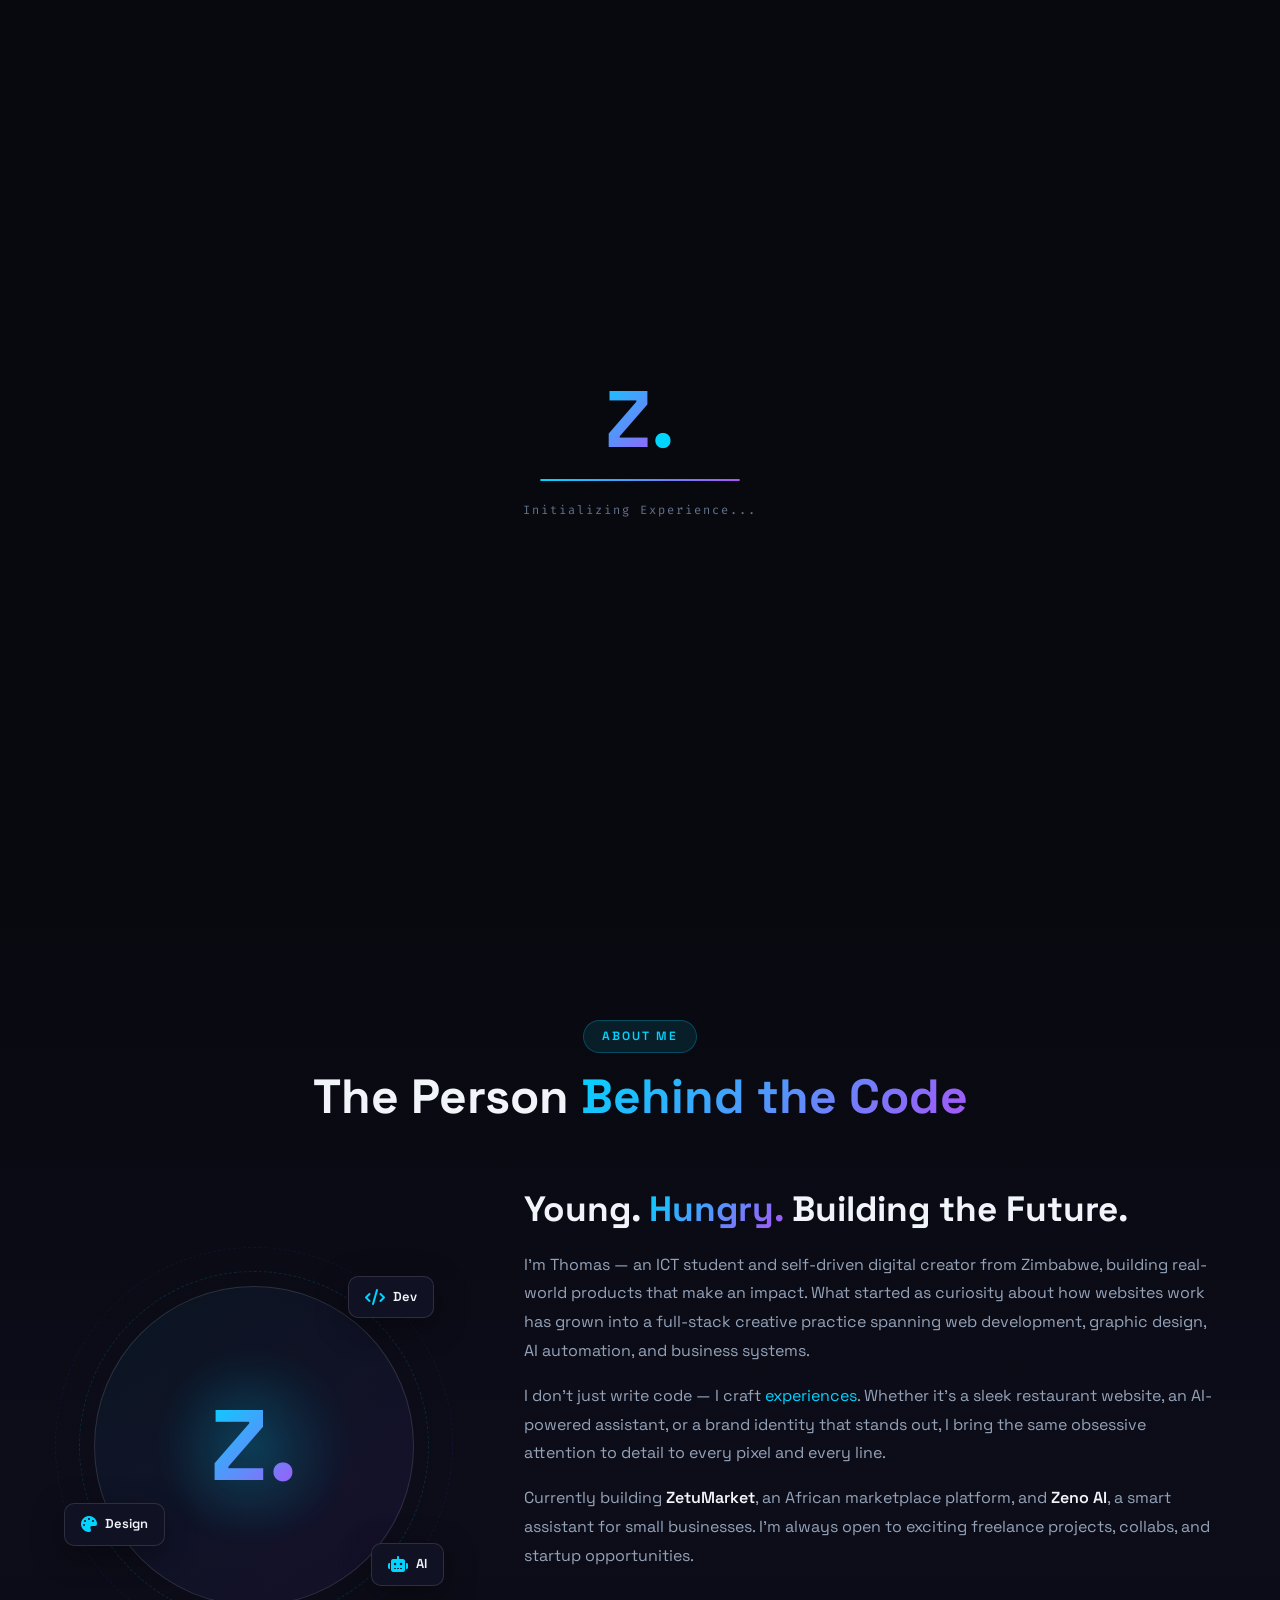
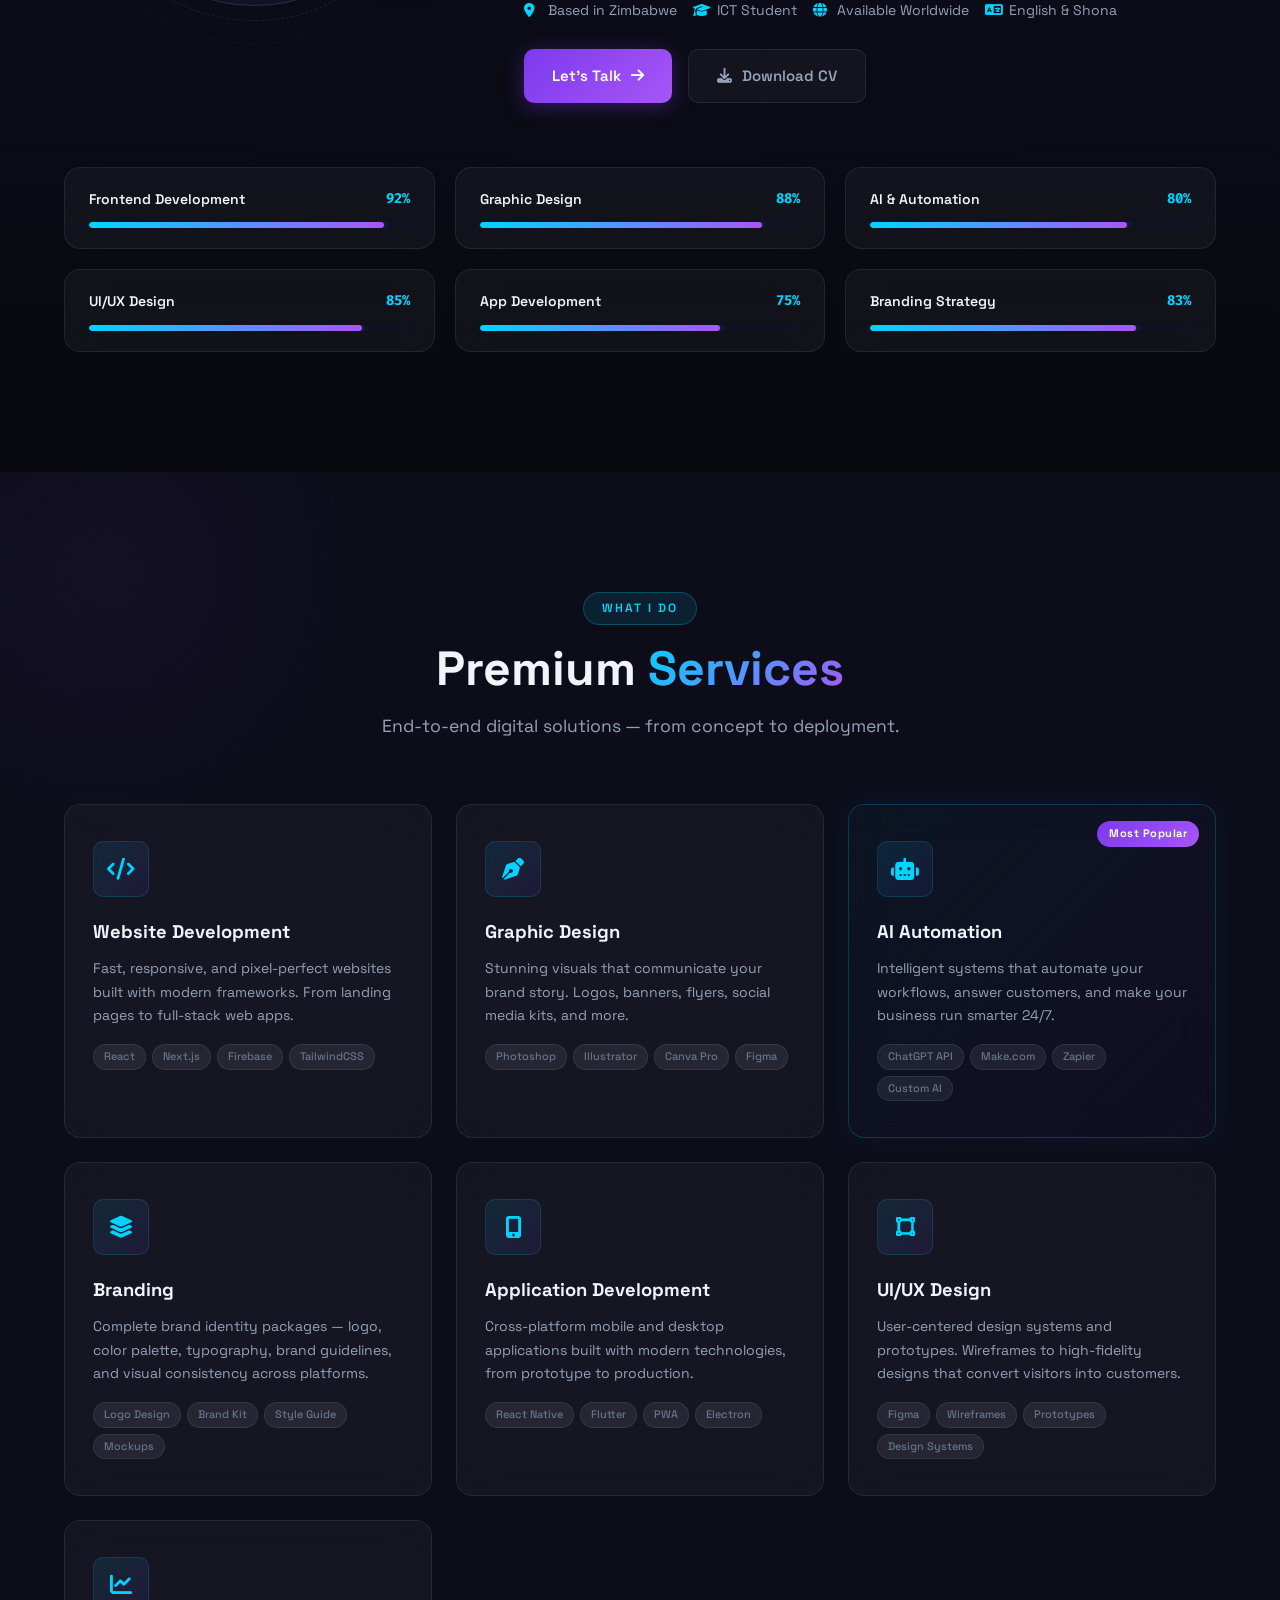
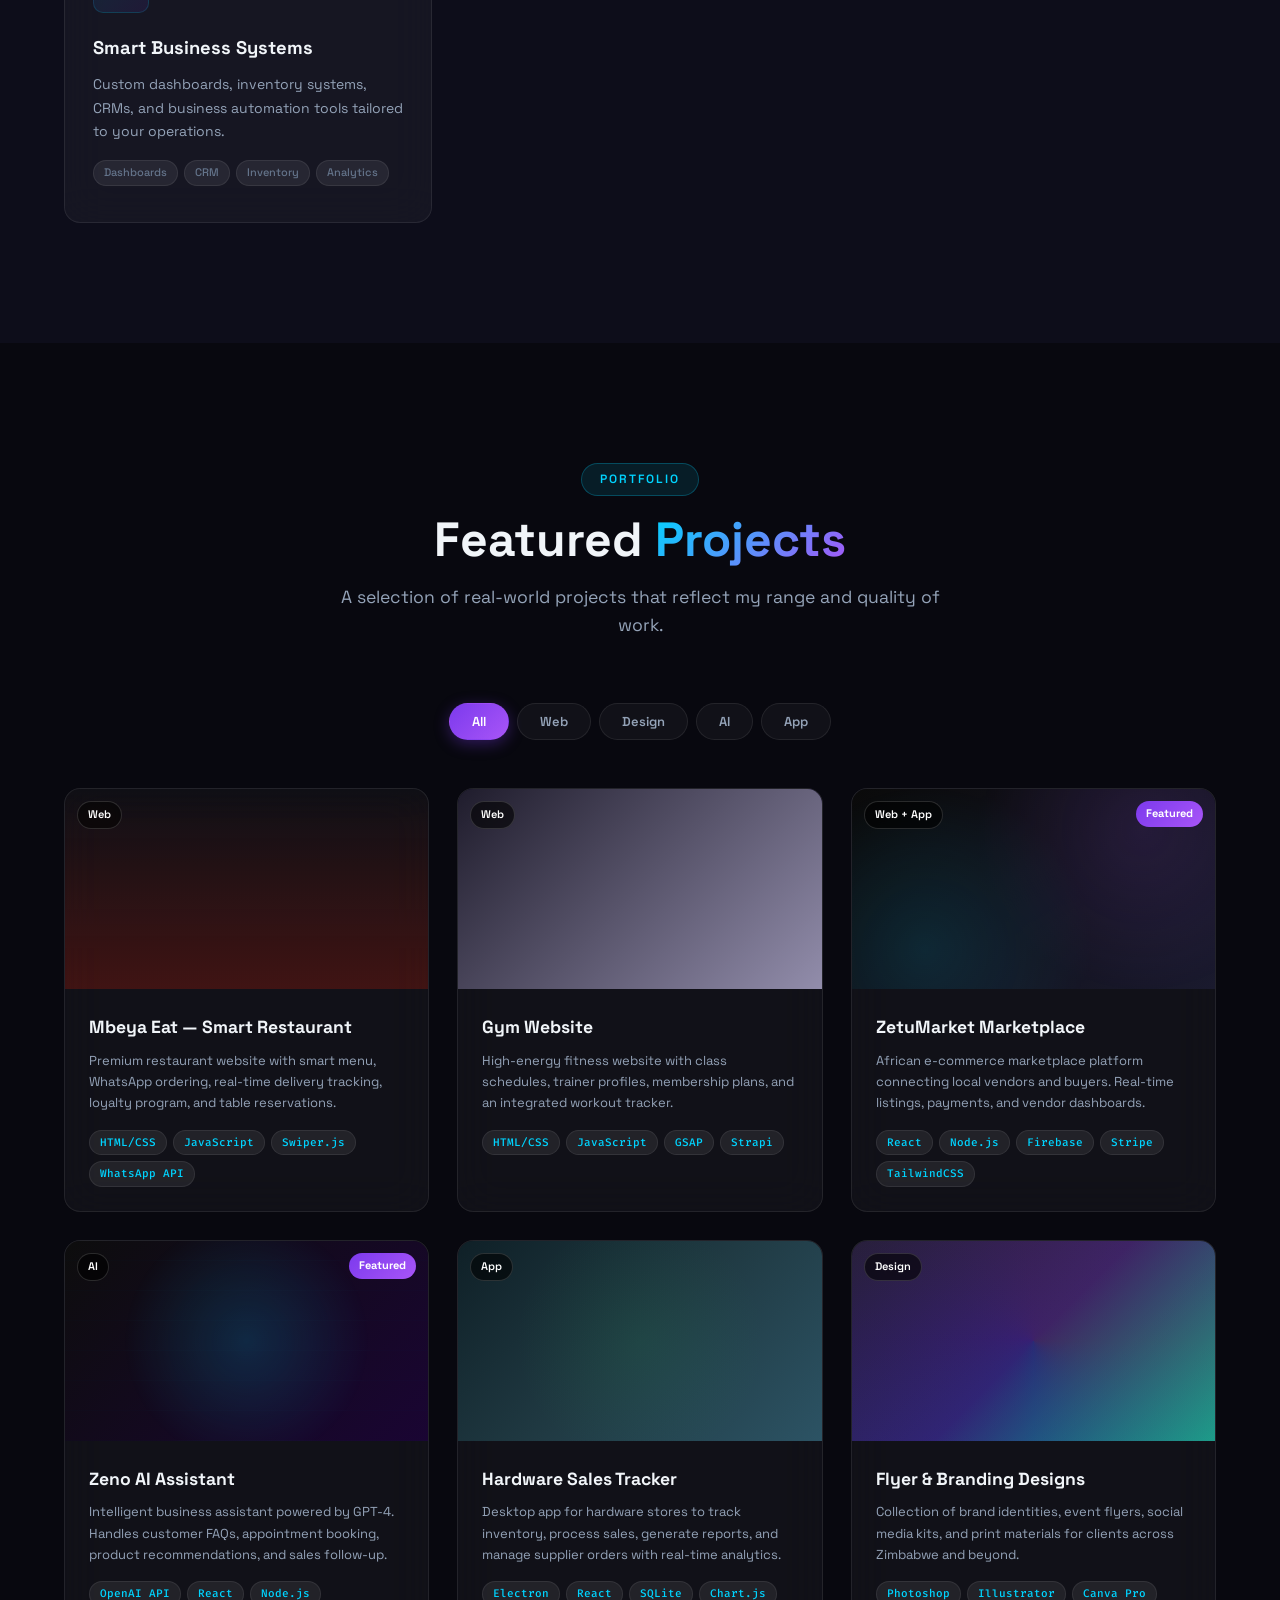
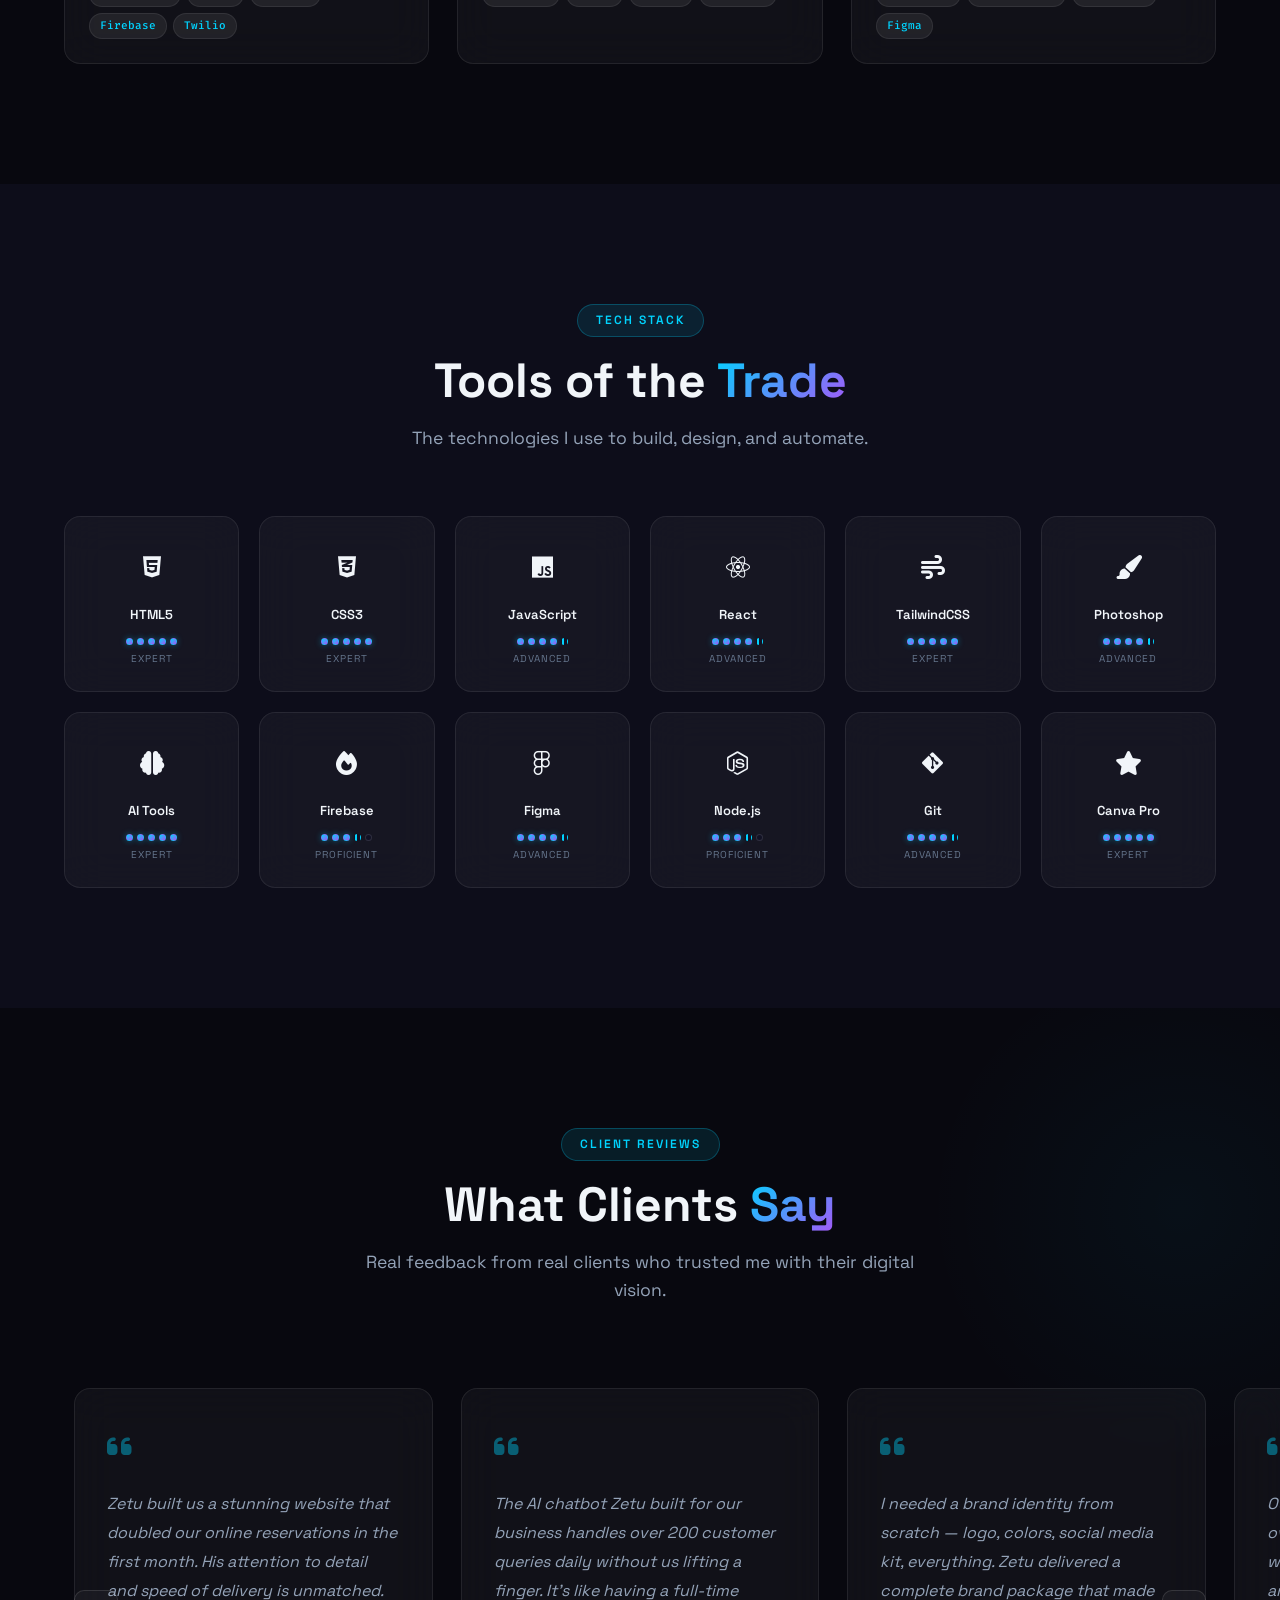
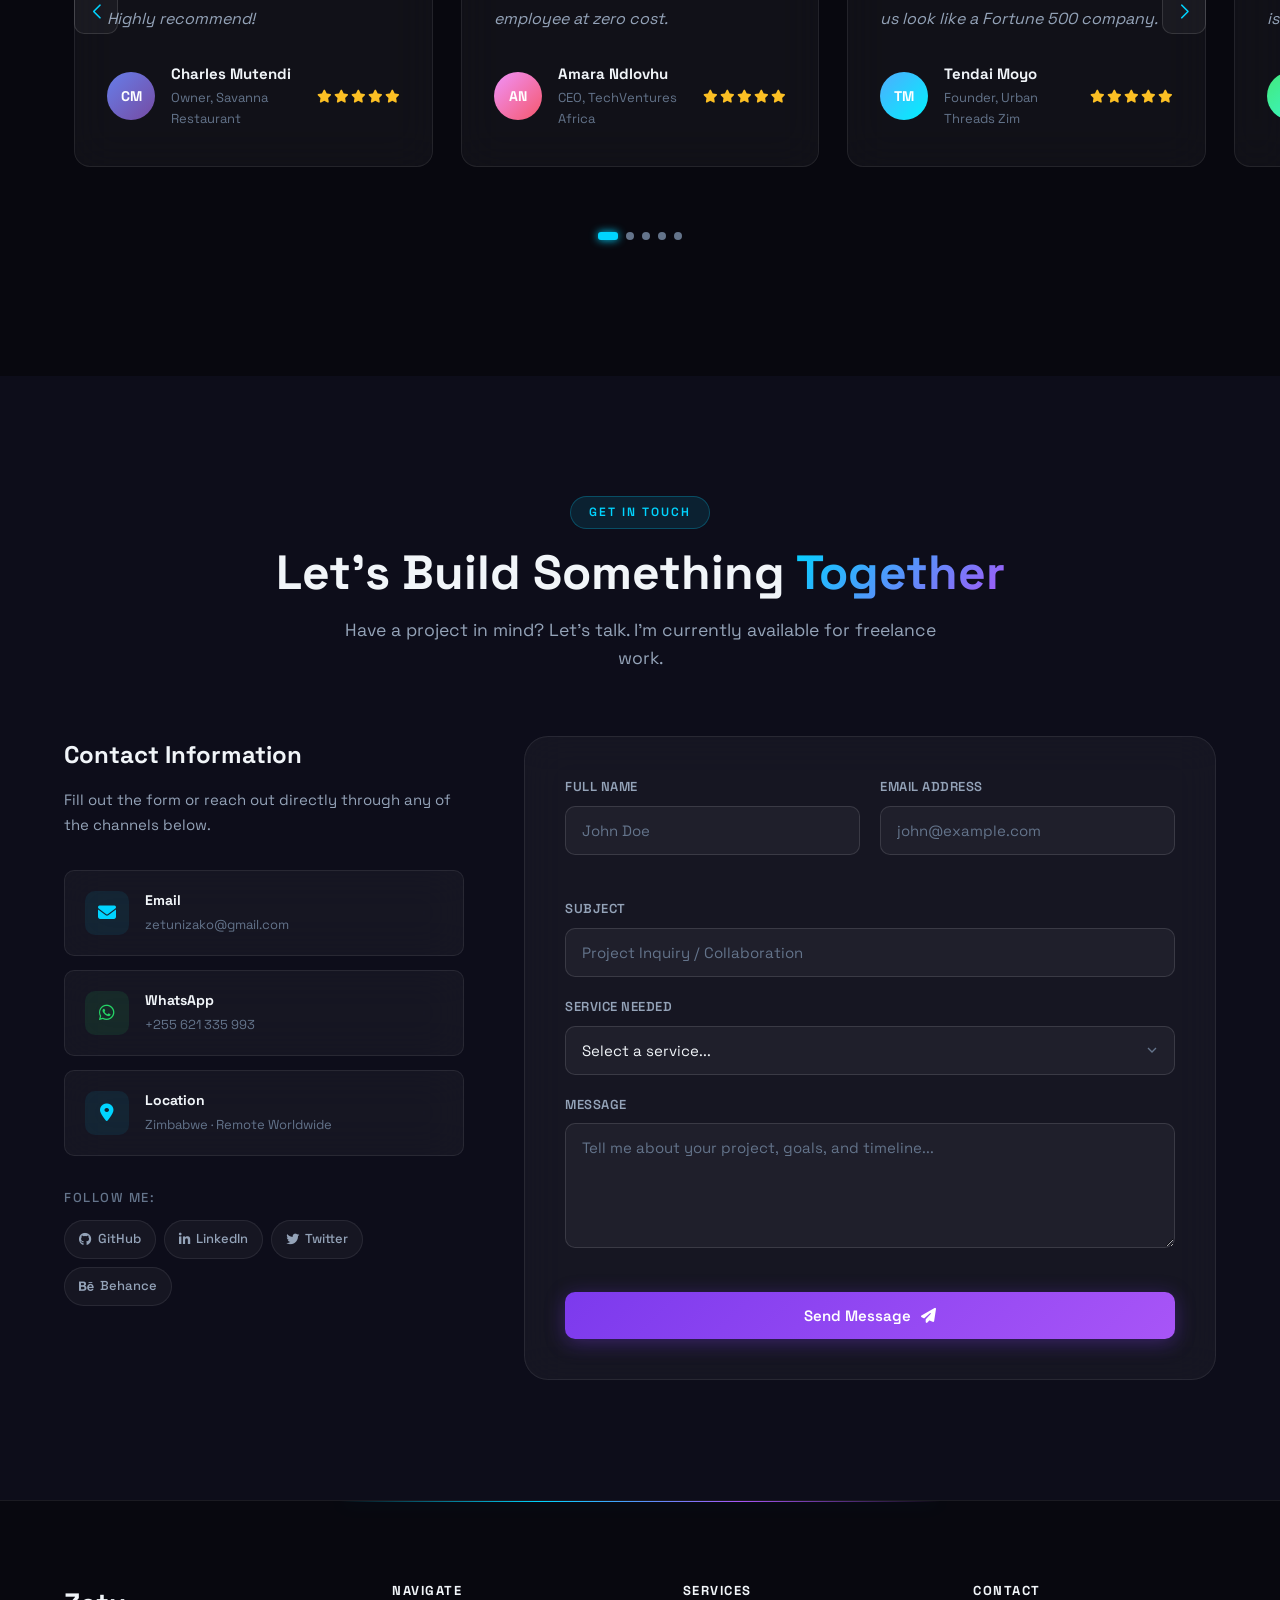
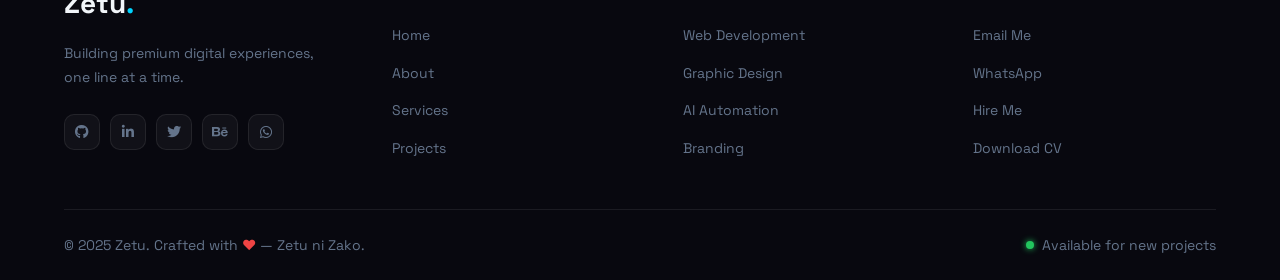
<file: index.html>
<!DOCTYPE html>
<html lang="en" data-theme="dark">
<head>
  <meta charset="UTF-8" />
  <meta name="viewport" content="width=device-width, initial-scale=1.0" />
  <title>Zetu — Premium Digital Agency | Zetu ni Zako</title>
  <meta name="description" content="Zetu — Frontend Developer, Graphic Designer, AI Automation Builder. Zetu ni Zako. Building premium digital experiences." />

  <!-- Fonts -->
  <link rel="preconnect" href="https://fonts.googleapis.com" />
  <link rel="preconnect" href="https://fonts.gstatic.com" crossorigin />
  <link href="https://fonts.googleapis.com/css2?family=Inter:wght@300;400;500;600;700;800;900&family=Space+Grotesk:wght@300;400;500;600;700&family=Fira+Code:wght@400;500&display=swap" rel="stylesheet" />

  <!-- Icons -->
  <link rel="stylesheet" href="https://cdnjs.cloudflare.com/ajax/libs/font-awesome/6.5.0/css/all.min.css" />

  <!-- AOS Scroll Animations -->
  <link rel="stylesheet" href="https://unpkg.com/aos@2.3.1/dist/aos.css" />

  <!-- Swiper Slider -->
  <link rel="stylesheet" href="https://cdn.jsdelivr.net/npm/swiper@11/swiper-bundle.min.css" />

  <link rel="stylesheet" href="css/style.css" />
</head>
<body>

  <!-- ═══════════════════════════════════════════════
       LOADING SCREEN
  ═══════════════════════════════════════════════ -->
  <div id="loader">
    <div class="loader-inner">
      <div class="loader-logo">
        <span class="loader-t">Z</span><span class="loader-dot">.</span>
      </div>
      <div class="loader-bar">
        <div class="loader-fill"></div>
      </div>
      <p class="loader-text">Initializing Experience...</p>
    </div>
  </div>

  <!-- CUSTOM CURSOR -->
  <div id="cursor"></div>
  <div id="cursor-follower"></div>

  <!-- ═══════════════════════════════════════════════
       NAVIGATION
  ═══════════════════════════════════════════════ -->
  <nav id="navbar">
    <div class="nav-container">
      <a href="#home" class="nav-logo">
        <span class="logo-text">Zetu<span class="logo-dot">.</span></span>
      </a>

      <ul class="nav-links" id="nav-links">
        <li><a href="#home" class="nav-link active">Home</a></li>
        <li><a href="#about" class="nav-link">About</a></li>
        <li><a href="#services" class="nav-link">Services</a></li>
        <li><a href="#projects" class="nav-link">Projects</a></li>
        <li><a href="#skills" class="nav-link">Skills</a></li>
        <li><a href="#testimonials" class="nav-link">Reviews</a></li>
        <li><a href="#contact" class="nav-link">Contact</a></li>
      </ul>

      <div class="nav-actions">
        <button id="theme-toggle" class="theme-btn" aria-label="Toggle theme">
          <i class="fas fa-moon" id="theme-icon"></i>
        </button>
        <a href="#contact" class="nav-cta">Hire Me</a>
        <button class="hamburger" id="hamburger" aria-label="Menu">
          <span></span><span></span><span></span>
        </button>
      </div>
    </div>
  </nav>

  <!-- ═══════════════════════════════════════════════
       HERO SECTION
  ═══════════════════════════════════════════════ -->
  <section id="home" class="hero">
    <canvas id="particles-canvas"></canvas>
    <div class="hero-grid-overlay"></div>

    <div class="hero-container">
      <div class="hero-badge">
        <span class="badge-dot"></span>
        Available for freelance work
      </div>

      <h1 class="hero-title">
        <span class="hero-greeting">Welcome to</span>
        <span class="hero-name">Zetu<span class="hero-period">.</span></span>
      </h1>
      <p class="hero-slogan gradient-text">Zetu ni Zako</p>

      <div class="hero-roles">
        <span class="role-prefix">I build</span>
        <div class="typing-wrapper">
          <span id="typed-text" class="typed-text"></span>
          <span class="cursor-blink">|</span>
        </div>
      </div>

      <p class="hero-tagline">
        Crafting <span class="highlight">premium digital experiences</span> through code, design, and intelligence.
      </p>

      <div class="hero-cta">
        <a href="#projects" class="btn btn-primary">
          <span>View Projects</span>
          <i class="fas fa-arrow-right"></i>
        </a>
        <a href="#contact" class="btn btn-outline">
          <span>Hire Me</span>
          <i class="fas fa-bolt"></i>
        </a>
      </div>

      <div class="hero-socials">
        <a href="#" class="social-link" aria-label="GitHub"><i class="fab fa-github"></i></a>
        <a href="#" class="social-link" aria-label="LinkedIn"><i class="fab fa-linkedin-in"></i></a>
        <a href="#" class="social-link" aria-label="Twitter"><i class="fab fa-twitter"></i></a>
        <a href="#" class="social-link" aria-label="Behance"><i class="fab fa-behance"></i></a>
        <a href="https://wa.me/255621335993" class="social-link" aria-label="WhatsApp"><i class="fab fa-whatsapp"></i></a>
      </div>
    </div>

    <div class="hero-scroll-hint">
      <div class="scroll-mouse">
        <div class="scroll-wheel"></div>
      </div>
      <span>Scroll to explore</span>
    </div>

    <!-- Hero Stats -->
    <div class="hero-stats">
      <div class="stat-item">
        <span class="stat-num" data-target="30">0</span><span class="stat-plus">+</span>
        <span class="stat-label">Projects</span>
      </div>
      <div class="stat-divider"></div>
      <div class="stat-item">
        <span class="stat-num" data-target="20">0</span><span class="stat-plus">+</span>
        <span class="stat-label">Clients</span>
      </div>
      <div class="stat-divider"></div>
      <div class="stat-item">
        <span class="stat-num" data-target="3">0</span><span class="stat-plus">+</span>
        <span class="stat-label">Years Exp</span>
      </div>
      <div class="stat-divider"></div>
      <div class="stat-item">
        <span class="stat-num" data-target="100">0</span><span class="stat-plus">%</span>
        <span class="stat-label">Satisfaction</span>
      </div>
    </div>
  </section>

  <!-- ═══════════════════════════════════════════════
       ABOUT SECTION
  ═══════════════════════════════════════════════ -->
  <section id="about" class="about section">
    <div class="container">
      <div class="section-header" data-aos="fade-up">
        <span class="section-tag">About Me</span>
        <h2 class="section-title">The Person <span class="gradient-text">Behind the Code</span></h2>
      </div>

      <div class="about-grid">
        <div class="about-visual" data-aos="fade-right">
          <div class="about-img-wrapper">
            <div class="about-img-placeholder">
              <div class="avatar-glow"></div>
              <div class="avatar-ring ring-1"></div>
              <div class="avatar-ring ring-2"></div>
              <div class="avatar-initials">Z.</div>
            </div>
            <div class="about-badge-float badge-1">
              <i class="fas fa-code"></i>
              <span>Dev</span>
            </div>
            <div class="about-badge-float badge-2">
              <i class="fas fa-robot"></i>
              <span>AI</span>
            </div>
            <div class="about-badge-float badge-3">
              <i class="fas fa-palette"></i>
              <span>Design</span>
            </div>
          </div>
        </div>

        <div class="about-content" data-aos="fade-left">
          <h3 class="about-heading">Young. <span class="gradient-text">Hungry.</span> Building the Future.</h3>
          <p class="about-text">
            I'm Thomas — an ICT student and self-driven digital creator from Zimbabwe, building real-world products that make an impact. What started as curiosity about how websites work has grown into a full-stack creative practice spanning web development, graphic design, AI automation, and business systems.
          </p>
          <p class="about-text">
            I don't just write code — I craft <em>experiences</em>. Whether it's a sleek restaurant website, an AI-powered assistant, or a brand identity that stands out, I bring the same obsessive attention to detail to every pixel and every line.
          </p>
          <p class="about-text">
            Currently building <strong>ZetuMarket</strong>, an African marketplace platform, and <strong>Zeno AI</strong>, a smart assistant for small businesses. I'm always open to exciting freelance projects, collabs, and startup opportunities.
          </p>

          <div class="about-facts">
            <div class="fact-item">
              <i class="fas fa-map-marker-alt"></i>
              <span>Based in Zimbabwe</span>
            </div>
            <div class="fact-item">
              <i class="fas fa-graduation-cap"></i>
              <span>ICT Student</span>
            </div>
            <div class="fact-item">
              <i class="fas fa-globe"></i>
              <span>Available Worldwide</span>
            </div>
            <div class="fact-item">
              <i class="fas fa-language"></i>
              <span>English & Shona</span>
            </div>
          </div>

          <div class="about-actions">
            <a href="#contact" class="btn btn-primary">
              <span>Let's Talk</span>
              <i class="fas fa-arrow-right"></i>
            </a>
            <a href="#" class="btn btn-ghost">
              <i class="fas fa-download"></i>
              <span>Download CV</span>
            </a>
          </div>
        </div>
      </div>

      <!-- Skills progress -->
      <div class="skills-progress-grid" data-aos="fade-up" data-aos-delay="200">
        <div class="progress-card glass">
          <div class="progress-header">
            <span class="progress-label">Frontend Development</span>
            <span class="progress-pct">92%</span>
          </div>
          <div class="progress-bar"><div class="progress-fill" data-width="92"></div></div>
        </div>
        <div class="progress-card glass">
          <div class="progress-header">
            <span class="progress-label">Graphic Design</span>
            <span class="progress-pct">88%</span>
          </div>
          <div class="progress-bar"><div class="progress-fill" data-width="88"></div></div>
        </div>
        <div class="progress-card glass">
          <div class="progress-header">
            <span class="progress-label">AI & Automation</span>
            <span class="progress-pct">80%</span>
          </div>
          <div class="progress-bar"><div class="progress-fill" data-width="80"></div></div>
        </div>
        <div class="progress-card glass">
          <div class="progress-header">
            <span class="progress-label">UI/UX Design</span>
            <span class="progress-pct">85%</span>
          </div>
          <div class="progress-bar"><div class="progress-fill" data-width="85"></div></div>
        </div>
        <div class="progress-card glass">
          <div class="progress-header">
            <span class="progress-label">App Development</span>
            <span class="progress-pct">75%</span>
          </div>
          <div class="progress-bar"><div class="progress-fill" data-width="75"></div></div>
        </div>
        <div class="progress-card glass">
          <div class="progress-header">
            <span class="progress-label">Branding Strategy</span>
            <span class="progress-pct">83%</span>
          </div>
          <div class="progress-bar"><div class="progress-fill" data-width="83"></div></div>
        </div>
      </div>
    </div>
  </section>

  <!-- ═══════════════════════════════════════════════
       SERVICES SECTION
  ═══════════════════════════════════════════════ -->
  <section id="services" class="services section">
    <div class="container">
      <div class="section-header" data-aos="fade-up">
        <span class="section-tag">What I Do</span>
        <h2 class="section-title">Premium <span class="gradient-text">Services</span></h2>
        <p class="section-sub">End-to-end digital solutions — from concept to deployment.</p>
      </div>

      <div class="services-grid">

        <div class="service-card glass" data-aos="fade-up" data-aos-delay="0">
          <div class="service-icon-wrap">
            <div class="service-icon">
              <i class="fas fa-code"></i>
            </div>
            <div class="service-icon-glow"></div>
          </div>
          <h3 class="service-title">Website Development</h3>
          <p class="service-desc">Fast, responsive, and pixel-perfect websites built with modern frameworks. From landing pages to full-stack web apps.</p>
          <ul class="service-tags">
            <li>React</li><li>Next.js</li><li>Firebase</li><li>TailwindCSS</li>
          </ul>
          <div class="service-arrow"><i class="fas fa-arrow-up-right"></i></div>
        </div>

        <div class="service-card glass" data-aos="fade-up" data-aos-delay="80">
          <div class="service-icon-wrap">
            <div class="service-icon">
              <i class="fas fa-pen-nib"></i>
            </div>
            <div class="service-icon-glow"></div>
          </div>
          <h3 class="service-title">Graphic Design</h3>
          <p class="service-desc">Stunning visuals that communicate your brand story. Logos, banners, flyers, social media kits, and more.</p>
          <ul class="service-tags">
            <li>Photoshop</li><li>Illustrator</li><li>Canva Pro</li><li>Figma</li>
          </ul>
          <div class="service-arrow"><i class="fas fa-arrow-up-right"></i></div>
        </div>

        <div class="service-card glass featured" data-aos="fade-up" data-aos-delay="160">
          <div class="service-featured-badge">Most Popular</div>
          <div class="service-icon-wrap">
            <div class="service-icon">
              <i class="fas fa-robot"></i>
            </div>
            <div class="service-icon-glow"></div>
          </div>
          <h3 class="service-title">AI Automation</h3>
          <p class="service-desc">Intelligent systems that automate your workflows, answer customers, and make your business run smarter 24/7.</p>
          <ul class="service-tags">
            <li>ChatGPT API</li><li>Make.com</li><li>Zapier</li><li>Custom AI</li>
          </ul>
          <div class="service-arrow"><i class="fas fa-arrow-up-right"></i></div>
        </div>

        <div class="service-card glass" data-aos="fade-up" data-aos-delay="240">
          <div class="service-icon-wrap">
            <div class="service-icon">
              <i class="fas fa-layer-group"></i>
            </div>
            <div class="service-icon-glow"></div>
          </div>
          <h3 class="service-title">Branding</h3>
          <p class="service-desc">Complete brand identity packages — logo, color palette, typography, brand guidelines, and visual consistency across platforms.</p>
          <ul class="service-tags">
            <li>Logo Design</li><li>Brand Kit</li><li>Style Guide</li><li>Mockups</li>
          </ul>
          <div class="service-arrow"><i class="fas fa-arrow-up-right"></i></div>
        </div>

        <div class="service-card glass" data-aos="fade-up" data-aos-delay="320">
          <div class="service-icon-wrap">
            <div class="service-icon">
              <i class="fas fa-mobile-alt"></i>
            </div>
            <div class="service-icon-glow"></div>
          </div>
          <h3 class="service-title">Application Development</h3>
          <p class="service-desc">Cross-platform mobile and desktop applications built with modern technologies, from prototype to production.</p>
          <ul class="service-tags">
            <li>React Native</li><li>Flutter</li><li>PWA</li><li>Electron</li>
          </ul>
          <div class="service-arrow"><i class="fas fa-arrow-up-right"></i></div>
        </div>

        <div class="service-card glass" data-aos="fade-up" data-aos-delay="400">
          <div class="service-icon-wrap">
            <div class="service-icon">
              <i class="fas fa-vector-square"></i>
            </div>
            <div class="service-icon-glow"></div>
          </div>
          <h3 class="service-title">UI/UX Design</h3>
          <p class="service-desc">User-centered design systems and prototypes. Wireframes to high-fidelity designs that convert visitors into customers.</p>
          <ul class="service-tags">
            <li>Figma</li><li>Wireframes</li><li>Prototypes</li><li>Design Systems</li>
          </ul>
          <div class="service-arrow"><i class="fas fa-arrow-up-right"></i></div>
        </div>

        <div class="service-card glass" data-aos="fade-up" data-aos-delay="480">
          <div class="service-icon-wrap">
            <div class="service-icon">
              <i class="fas fa-chart-line"></i>
            </div>
            <div class="service-icon-glow"></div>
          </div>
          <h3 class="service-title">Smart Business Systems</h3>
          <p class="service-desc">Custom dashboards, inventory systems, CRMs, and business automation tools tailored to your operations.</p>
          <ul class="service-tags">
            <li>Dashboards</li><li>CRM</li><li>Inventory</li><li>Analytics</li>
          </ul>
          <div class="service-arrow"><i class="fas fa-arrow-up-right"></i></div>
        </div>

      </div>
    </div>
  </section>

  <!-- ═══════════════════════════════════════════════
       PROJECTS SECTION
  ═══════════════════════════════════════════════ -->
  <section id="projects" class="projects section">
    <div class="container">
      <div class="section-header" data-aos="fade-up">
        <span class="section-tag">Portfolio</span>
        <h2 class="section-title">Featured <span class="gradient-text">Projects</span></h2>
        <p class="section-sub">A selection of real-world projects that reflect my range and quality of work.</p>
      </div>

      <div class="projects-filter" data-aos="fade-up" data-aos-delay="100">
        <button class="filter-btn active" data-filter="all">All</button>
        <button class="filter-btn" data-filter="web">Web</button>
        <button class="filter-btn" data-filter="design">Design</button>
        <button class="filter-btn" data-filter="ai">AI</button>
        <button class="filter-btn" data-filter="app">App</button>
      </div>

      <div class="projects-grid" id="projects-grid">

        <div class="project-card glass" data-category="web" data-aos="fade-up" data-aos-delay="0">
          <div class="project-preview">
            <div class="project-preview-bg restaurant"></div>
            <div class="project-overlay">
              <div class="project-links">
                <a href="mbeya-eat/index.html" class="project-link-btn" target="_blank"><i class="fas fa-external-link-alt"></i> Live Demo</a>
                <a href="https://github.com/zetuniz" class="project-link-btn outline" target="_blank"><i class="fab fa-github"></i> Source</a>
              </div>
            </div>
            <div class="project-category-badge">Web</div>
          </div>
          <div class="project-info">
            <h3 class="project-title">Mbeya Eat — Smart Restaurant</h3>
            <p class="project-desc">Premium restaurant website with smart menu, WhatsApp ordering, real-time delivery tracking, loyalty program, and table reservations.</p>
            <div class="project-stack">
              <span>HTML/CSS</span><span>JavaScript</span><span>Swiper.js</span><span>WhatsApp API</span>
            </div>
          </div>
        </div>

        <div class="project-card glass" data-category="web" data-aos="fade-up" data-aos-delay="80">
          <div class="project-preview">
            <div class="project-preview-bg gym"></div>
            <div class="project-overlay">
              <div class="project-links">
                <a href="#" class="project-link-btn"><i class="fas fa-external-link-alt"></i> Live Demo</a>
                <a href="#" class="project-link-btn outline"><i class="fab fa-github"></i> Source</a>
              </div>
            </div>
            <div class="project-category-badge">Web</div>
          </div>
          <div class="project-info">
            <h3 class="project-title">Gym Website</h3>
            <p class="project-desc">High-energy fitness website with class schedules, trainer profiles, membership plans, and an integrated workout tracker.</p>
            <div class="project-stack">
              <span>HTML/CSS</span><span>JavaScript</span><span>GSAP</span><span>Strapi</span>
            </div>
          </div>
        </div>

        <div class="project-card glass featured-project" data-category="web" data-aos="fade-up" data-aos-delay="160">
          <div class="project-preview">
            <div class="project-preview-bg marketplace"></div>
            <div class="project-overlay">
              <div class="project-links">
                <a href="#" class="project-link-btn"><i class="fas fa-external-link-alt"></i> Live Demo</a>
                <a href="#" class="project-link-btn outline"><i class="fab fa-github"></i> Source</a>
              </div>
            </div>
            <div class="project-category-badge">Web + App</div>
            <div class="project-featured-tag">Featured</div>
          </div>
          <div class="project-info">
            <h3 class="project-title">ZetuMarket Marketplace</h3>
            <p class="project-desc">African e-commerce marketplace platform connecting local vendors and buyers. Real-time listings, payments, and vendor dashboards.</p>
            <div class="project-stack">
              <span>React</span><span>Node.js</span><span>Firebase</span><span>Stripe</span><span>TailwindCSS</span>
            </div>
          </div>
        </div>

        <div class="project-card glass featured-project" data-category="ai" data-aos="fade-up" data-aos-delay="240">
          <div class="project-preview">
            <div class="project-preview-bg ai-assistant"></div>
            <div class="project-overlay">
              <div class="project-links">
                <a href="#" class="project-link-btn"><i class="fas fa-external-link-alt"></i> Live Demo</a>
                <a href="#" class="project-link-btn outline"><i class="fab fa-github"></i> Source</a>
              </div>
            </div>
            <div class="project-category-badge">AI</div>
            <div class="project-featured-tag">Featured</div>
          </div>
          <div class="project-info">
            <h3 class="project-title">Zeno AI Assistant</h3>
            <p class="project-desc">Intelligent business assistant powered by GPT-4. Handles customer FAQs, appointment booking, product recommendations, and sales follow-up.</p>
            <div class="project-stack">
              <span>OpenAI API</span><span>React</span><span>Node.js</span><span>Firebase</span><span>Twilio</span>
            </div>
          </div>
        </div>

        <div class="project-card glass" data-category="app" data-aos="fade-up" data-aos-delay="320">
          <div class="project-preview">
            <div class="project-preview-bg hardware"></div>
            <div class="project-overlay">
              <div class="project-links">
                <a href="#" class="project-link-btn"><i class="fas fa-external-link-alt"></i> Live Demo</a>
                <a href="#" class="project-link-btn outline"><i class="fab fa-github"></i> Source</a>
              </div>
            </div>
            <div class="project-category-badge">App</div>
          </div>
          <div class="project-info">
            <h3 class="project-title">Hardware Sales Tracker</h3>
            <p class="project-desc">Desktop app for hardware stores to track inventory, process sales, generate reports, and manage supplier orders with real-time analytics.</p>
            <div class="project-stack">
              <span>Electron</span><span>React</span><span>SQLite</span><span>Chart.js</span>
            </div>
          </div>
        </div>

        <div class="project-card glass" data-category="design" data-aos="fade-up" data-aos-delay="400">
          <div class="project-preview">
            <div class="project-preview-bg branding"></div>
            <div class="project-overlay">
              <div class="project-links">
                <a href="#" class="project-link-btn"><i class="fas fa-external-link-alt"></i> View Gallery</a>
                <a href="#" class="project-link-btn outline"><i class="fab fa-behance"></i> Behance</a>
              </div>
            </div>
            <div class="project-category-badge">Design</div>
          </div>
          <div class="project-info">
            <h3 class="project-title">Flyer & Branding Designs</h3>
            <p class="project-desc">Collection of brand identities, event flyers, social media kits, and print materials for clients across Zimbabwe and beyond.</p>
            <div class="project-stack">
              <span>Photoshop</span><span>Illustrator</span><span>Canva Pro</span><span>Figma</span>
            </div>
          </div>
        </div>

      </div>
    </div>
  </section>

  <!-- ═══════════════════════════════════════════════
       SKILLS / TECH STACK SECTION
  ═══════════════════════════════════════════════ -->
  <section id="skills" class="skills-section section">
    <div class="container">
      <div class="section-header" data-aos="fade-up">
        <span class="section-tag">Tech Stack</span>
        <h2 class="section-title">Tools of the <span class="gradient-text">Trade</span></h2>
        <p class="section-sub">The technologies I use to build, design, and automate.</p>
      </div>

      <div class="skills-orbit-wrapper" data-aos="fade-up" data-aos-delay="100">
        <div class="skills-cards-grid">

          <div class="skill-card glass" data-aos="zoom-in" data-aos-delay="0">
            <div class="skill-icon html"><i class="fab fa-html5"></i></div>
            <span class="skill-name">HTML5</span>
            <div class="skill-level">
              <div class="skill-dots">
                <span class="dot filled"></span><span class="dot filled"></span><span class="dot filled"></span><span class="dot filled"></span><span class="dot filled"></span>
              </div>
              <span class="skill-level-text">Expert</span>
            </div>
          </div>

          <div class="skill-card glass" data-aos="zoom-in" data-aos-delay="50">
            <div class="skill-icon css"><i class="fab fa-css3-alt"></i></div>
            <span class="skill-name">CSS3</span>
            <div class="skill-level">
              <div class="skill-dots">
                <span class="dot filled"></span><span class="dot filled"></span><span class="dot filled"></span><span class="dot filled"></span><span class="dot filled"></span>
              </div>
              <span class="skill-level-text">Expert</span>
            </div>
          </div>

          <div class="skill-card glass" data-aos="zoom-in" data-aos-delay="100">
            <div class="skill-icon js"><i class="fab fa-js"></i></div>
            <span class="skill-name">JavaScript</span>
            <div class="skill-level">
              <div class="skill-dots">
                <span class="dot filled"></span><span class="dot filled"></span><span class="dot filled"></span><span class="dot filled"></span><span class="dot half"></span>
              </div>
              <span class="skill-level-text">Advanced</span>
            </div>
          </div>

          <div class="skill-card glass" data-aos="zoom-in" data-aos-delay="150">
            <div class="skill-icon react"><i class="fab fa-react"></i></div>
            <span class="skill-name">React</span>
            <div class="skill-level">
              <div class="skill-dots">
                <span class="dot filled"></span><span class="dot filled"></span><span class="dot filled"></span><span class="dot filled"></span><span class="dot half"></span>
              </div>
              <span class="skill-level-text">Advanced</span>
            </div>
          </div>

          <div class="skill-card glass" data-aos="zoom-in" data-aos-delay="200">
            <div class="skill-icon tailwind"><i class="fas fa-wind"></i></div>
            <span class="skill-name">TailwindCSS</span>
            <div class="skill-level">
              <div class="skill-dots">
                <span class="dot filled"></span><span class="dot filled"></span><span class="dot filled"></span><span class="dot filled"></span><span class="dot filled"></span>
              </div>
              <span class="skill-level-text">Expert</span>
            </div>
          </div>

          <div class="skill-card glass" data-aos="zoom-in" data-aos-delay="250">
            <div class="skill-icon ps"><i class="fas fa-paint-brush"></i></div>
            <span class="skill-name">Photoshop</span>
            <div class="skill-level">
              <div class="skill-dots">
                <span class="dot filled"></span><span class="dot filled"></span><span class="dot filled"></span><span class="dot filled"></span><span class="dot half"></span>
              </div>
              <span class="skill-level-text">Advanced</span>
            </div>
          </div>

          <div class="skill-card glass" data-aos="zoom-in" data-aos-delay="300">
            <div class="skill-icon ai-tools"><i class="fas fa-brain"></i></div>
            <span class="skill-name">AI Tools</span>
            <div class="skill-level">
              <div class="skill-dots">
                <span class="dot filled"></span><span class="dot filled"></span><span class="dot filled"></span><span class="dot filled"></span><span class="dot filled"></span>
              </div>
              <span class="skill-level-text">Expert</span>
            </div>
          </div>

          <div class="skill-card glass" data-aos="zoom-in" data-aos-delay="350">
            <div class="skill-icon firebase"><i class="fas fa-fire"></i></div>
            <span class="skill-name">Firebase</span>
            <div class="skill-level">
              <div class="skill-dots">
                <span class="dot filled"></span><span class="dot filled"></span><span class="dot filled"></span><span class="dot half"></span><span class="dot"></span>
              </div>
              <span class="skill-level-text">Proficient</span>
            </div>
          </div>

          <div class="skill-card glass" data-aos="zoom-in" data-aos-delay="400">
            <div class="skill-icon figma"><i class="fab fa-figma"></i></div>
            <span class="skill-name">Figma</span>
            <div class="skill-level">
              <div class="skill-dots">
                <span class="dot filled"></span><span class="dot filled"></span><span class="dot filled"></span><span class="dot filled"></span><span class="dot half"></span>
              </div>
              <span class="skill-level-text">Advanced</span>
            </div>
          </div>

          <div class="skill-card glass" data-aos="zoom-in" data-aos-delay="450">
            <div class="skill-icon node"><i class="fab fa-node-js"></i></div>
            <span class="skill-name">Node.js</span>
            <div class="skill-level">
              <div class="skill-dots">
                <span class="dot filled"></span><span class="dot filled"></span><span class="dot filled"></span><span class="dot half"></span><span class="dot"></span>
              </div>
              <span class="skill-level-text">Proficient</span>
            </div>
          </div>

          <div class="skill-card glass" data-aos="zoom-in" data-aos-delay="500">
            <div class="skill-icon git"><i class="fab fa-git-alt"></i></div>
            <span class="skill-name">Git</span>
            <div class="skill-level">
              <div class="skill-dots">
                <span class="dot filled"></span><span class="dot filled"></span><span class="dot filled"></span><span class="dot filled"></span><span class="dot half"></span>
              </div>
              <span class="skill-level-text">Advanced</span>
            </div>
          </div>

          <div class="skill-card glass" data-aos="zoom-in" data-aos-delay="550">
            <div class="skill-icon canva"><i class="fas fa-star"></i></div>
            <span class="skill-name">Canva Pro</span>
            <div class="skill-level">
              <div class="skill-dots">
                <span class="dot filled"></span><span class="dot filled"></span><span class="dot filled"></span><span class="dot filled"></span><span class="dot filled"></span>
              </div>
              <span class="skill-level-text">Expert</span>
            </div>
          </div>

        </div>
      </div>
    </div>
  </section>

  <!-- ═══════════════════════════════════════════════
       TESTIMONIALS SECTION
  ═══════════════════════════════════════════════ -->
  <section id="testimonials" class="testimonials section">
    <div class="container">
      <div class="section-header" data-aos="fade-up">
        <span class="section-tag">Client Reviews</span>
        <h2 class="section-title">What Clients <span class="gradient-text">Say</span></h2>
        <p class="section-sub">Real feedback from real clients who trusted me with their digital vision.</p>
      </div>

      <div class="swiper testimonials-swiper" data-aos="fade-up" data-aos-delay="100">
        <div class="swiper-wrapper">

          <div class="swiper-slide">
            <div class="testimonial-card glass">
              <div class="testimonial-quote"><i class="fas fa-quote-left"></i></div>
              <p class="testimonial-text">Zetu built us a stunning website that doubled our online reservations in the first month. His attention to detail and speed of delivery is unmatched. Highly recommend!</p>
              <div class="testimonial-author">
                <div class="author-avatar" style="background: linear-gradient(135deg, #667eea, #764ba2);">CM</div>
                <div class="author-info">
                  <strong>Charles Mutendi</strong>
                  <span>Owner, Savanna Restaurant</span>
                </div>
                <div class="testimonial-stars">
                  <i class="fas fa-star"></i><i class="fas fa-star"></i><i class="fas fa-star"></i><i class="fas fa-star"></i><i class="fas fa-star"></i>
                </div>
              </div>
            </div>
          </div>

          <div class="swiper-slide">
            <div class="testimonial-card glass">
              <div class="testimonial-quote"><i class="fas fa-quote-left"></i></div>
              <p class="testimonial-text">The AI chatbot Zetu built for our business handles over 200 customer queries daily without us lifting a finger. It's like having a full-time employee at zero cost.</p>
              <div class="testimonial-author">
                <div class="author-avatar" style="background: linear-gradient(135deg, #f093fb, #f5576c);">AN</div>
                <div class="author-info">
                  <strong>Amara Ndlovhu</strong>
                  <span>CEO, TechVentures Africa</span>
                </div>
                <div class="testimonial-stars">
                  <i class="fas fa-star"></i><i class="fas fa-star"></i><i class="fas fa-star"></i><i class="fas fa-star"></i><i class="fas fa-star"></i>
                </div>
              </div>
            </div>
          </div>

          <div class="swiper-slide">
            <div class="testimonial-card glass">
              <div class="testimonial-quote"><i class="fas fa-quote-left"></i></div>
              <p class="testimonial-text">I needed a brand identity from scratch — logo, colors, social media kit, everything. Zetu delivered a complete brand package that made us look like a Fortune 500 company.</p>
              <div class="testimonial-author">
                <div class="author-avatar" style="background: linear-gradient(135deg, #4facfe, #00f2fe);">TM</div>
                <div class="author-info">
                  <strong>Tendai Moyo</strong>
                  <span>Founder, Urban Threads Zim</span>
                </div>
                <div class="testimonial-stars">
                  <i class="fas fa-star"></i><i class="fas fa-star"></i><i class="fas fa-star"></i><i class="fas fa-star"></i><i class="fas fa-star"></i>
                </div>
              </div>
            </div>
          </div>

          <div class="swiper-slide">
            <div class="testimonial-card glass">
              <div class="testimonial-quote"><i class="fas fa-quote-left"></i></div>
              <p class="testimonial-text">Our gym website went from zero to over 500 new member sign-ups in 6 weeks after launch. The design is fire and it works perfectly on mobile. Zetu is legendary.</p>
              <div class="testimonial-author">
                <div class="author-avatar" style="background: linear-gradient(135deg, #43e97b, #38f9d7);">RK</div>
                <div class="author-info">
                  <strong>Rudo Khumalo</strong>
                  <span>Manager, IronClad Fitness</span>
                </div>
                <div class="testimonial-stars">
                  <i class="fas fa-star"></i><i class="fas fa-star"></i><i class="fas fa-star"></i><i class="fas fa-star"></i><i class="fas fa-star"></i>
                </div>
              </div>
            </div>
          </div>

          <div class="swiper-slide">
            <div class="testimonial-card glass">
              <div class="testimonial-quote"><i class="fas fa-quote-left"></i></div>
              <p class="testimonial-text">The sales tracking system Zetu built completely transformed how we manage inventory. Reports that used to take hours now generate in seconds. Worth every penny and more.</p>
              <div class="testimonial-author">
                <div class="author-avatar" style="background: linear-gradient(135deg, #fa709a, #fee140);">PM</div>
                <div class="author-info">
                  <strong>Peter Mhike</strong>
                  <span>Director, BuildRight Hardware</span>
                </div>
                <div class="testimonial-stars">
                  <i class="fas fa-star"></i><i class="fas fa-star"></i><i class="fas fa-star"></i><i class="fas fa-star"></i><i class="fas fa-star"></i>
                </div>
              </div>
            </div>
          </div>

        </div>
        <div class="swiper-pagination"></div>
        <div class="swiper-button-prev"></div>
        <div class="swiper-button-next"></div>
      </div>
    </div>
  </section>

  <!-- ═══════════════════════════════════════════════
       CONTACT SECTION
  ═══════════════════════════════════════════════ -->
  <section id="contact" class="contact section">
    <div class="container">
      <div class="section-header" data-aos="fade-up">
        <span class="section-tag">Get In Touch</span>
        <h2 class="section-title">Let's Build Something <span class="gradient-text">Together</span></h2>
        <p class="section-sub">Have a project in mind? Let's talk. I'm currently available for freelance work.</p>
      </div>

      <div class="contact-grid">

        <div class="contact-info" data-aos="fade-right">
          <h3 class="contact-info-title">Contact Information</h3>
          <p class="contact-info-sub">Fill out the form or reach out directly through any of the channels below.</p>

          <div class="contact-cards">
            <a href="mailto:zetunizako@gmail.com" class="contact-card glass">
              <div class="contact-card-icon"><i class="fas fa-envelope"></i></div>
              <div>
                <strong>Email</strong>
                <span>zetunizako@gmail.com</span>
              </div>
            </a>
            <a href="https://wa.me/255621335993" class="contact-card glass whatsapp">
              <div class="contact-card-icon"><i class="fab fa-whatsapp"></i></div>
              <div>
                <strong>WhatsApp</strong>
                <span>+255 621 335 993</span>
              </div>
            </a>
            <div class="contact-card glass">
              <div class="contact-card-icon"><i class="fas fa-map-marker-alt"></i></div>
              <div>
                <strong>Location</strong>
                <span>Zimbabwe · Remote Worldwide</span>
              </div>
            </div>
          </div>

          <div class="contact-socials">
            <span class="contact-socials-label">Follow me:</span>
            <div class="social-row">
              <a href="#" class="social-pill"><i class="fab fa-github"></i> GitHub</a>
              <a href="#" class="social-pill"><i class="fab fa-linkedin-in"></i> LinkedIn</a>
              <a href="#" class="social-pill"><i class="fab fa-twitter"></i> Twitter</a>
              <a href="#" class="social-pill"><i class="fab fa-behance"></i> Behance</a>
            </div>
          </div>
        </div>

        <div class="contact-form-wrapper" data-aos="fade-left">
          <form class="contact-form glass" id="contact-form" novalidate>
            <div class="form-row">
              <div class="form-group">
                <label for="name">Full Name</label>
                <input type="text" id="name" name="name" placeholder="John Doe" required />
                <span class="form-error" id="name-error"></span>
              </div>
              <div class="form-group">
                <label for="email">Email Address</label>
                <input type="email" id="email" name="email" placeholder="john@example.com" required />
                <span class="form-error" id="email-error"></span>
              </div>
            </div>
            <div class="form-group">
              <label for="subject">Subject</label>
              <input type="text" id="subject" name="subject" placeholder="Project Inquiry / Collaboration" />
            </div>
            <div class="form-group">
              <label for="service">Service Needed</label>
              <select id="service" name="service">
                <option value="">Select a service...</option>
                <option>Website Development</option>
                <option>Graphic Design</option>
                <option>AI Automation</option>
                <option>Branding</option>
                <option>Application Development</option>
                <option>UI/UX Design</option>
                <option>Smart Business Systems</option>
                <option>Other</option>
              </select>
            </div>
            <div class="form-group">
              <label for="message">Message</label>
              <textarea id="message" name="message" rows="5" placeholder="Tell me about your project, goals, and timeline..." required></textarea>
              <span class="form-error" id="message-error"></span>
            </div>
            <button type="submit" class="btn btn-primary btn-full" id="submit-btn">
              <span id="btn-text">Send Message</span>
              <i class="fas fa-paper-plane" id="btn-icon"></i>
            </button>
            <div class="form-success glass" id="form-success">
              <i class="fas fa-check-circle"></i>
              <span>Message sent! I'll get back to you within 24 hours.</span>
            </div>
          </form>
        </div>

      </div>
    </div>
  </section>

  <!-- ═══════════════════════════════════════════════
       FOOTER
  ═══════════════════════════════════════════════ -->
  <footer class="footer">
    <div class="footer-glow"></div>
    <div class="container">
      <div class="footer-top">
        <div class="footer-brand">
          <a href="#home" class="footer-logo">Zetu<span class="logo-dot">.</span></a>
          <p class="footer-tagline">Building premium digital experiences,<br>one line at a time.</p>
          <div class="footer-socials">
            <a href="#" aria-label="GitHub"><i class="fab fa-github"></i></a>
            <a href="#" aria-label="LinkedIn"><i class="fab fa-linkedin-in"></i></a>
            <a href="#" aria-label="Twitter"><i class="fab fa-twitter"></i></a>
            <a href="#" aria-label="Behance"><i class="fab fa-behance"></i></a>
            <a href="https://wa.me/255621335993" aria-label="WhatsApp"><i class="fab fa-whatsapp"></i></a>
          </div>
        </div>

        <div class="footer-links-group">
          <h4>Navigate</h4>
          <ul>
            <li><a href="#home">Home</a></li>
            <li><a href="#about">About</a></li>
            <li><a href="#services">Services</a></li>
            <li><a href="#projects">Projects</a></li>
          </ul>
        </div>

        <div class="footer-links-group">
          <h4>Services</h4>
          <ul>
            <li><a href="#services">Web Development</a></li>
            <li><a href="#services">Graphic Design</a></li>
            <li><a href="#services">AI Automation</a></li>
            <li><a href="#services">Branding</a></li>
          </ul>
        </div>

        <div class="footer-links-group">
          <h4>Contact</h4>
          <ul>
            <li><a href="mailto:zetunizako@gmail.com">Email Me</a></li>
            <li><a href="https://wa.me/255621335993">WhatsApp</a></li>
            <li><a href="#contact">Hire Me</a></li>
            <li><a href="#">Download CV</a></li>
          </ul>
        </div>
      </div>

      <div class="footer-bottom">
        <p>&copy; 2025 Zetu. Crafted with <span class="heart">♥</span> — Zetu ni Zako.</p>
        <p class="footer-status">
          <span class="status-dot"></span>
          Available for new projects
        </p>
      </div>
    </div>
  </footer>

  <!-- Back to top -->
  <button id="back-to-top" aria-label="Back to top">
    <i class="fas fa-arrow-up"></i>
  </button>

  <!-- Scripts -->
  <script src="https://unpkg.com/aos@2.3.1/dist/aos.js"></script>
  <script src="https://cdn.jsdelivr.net/npm/swiper@11/swiper-bundle.min.js"></script>
  <script src="js/main.js"></script>
</body>
</html>
</file>
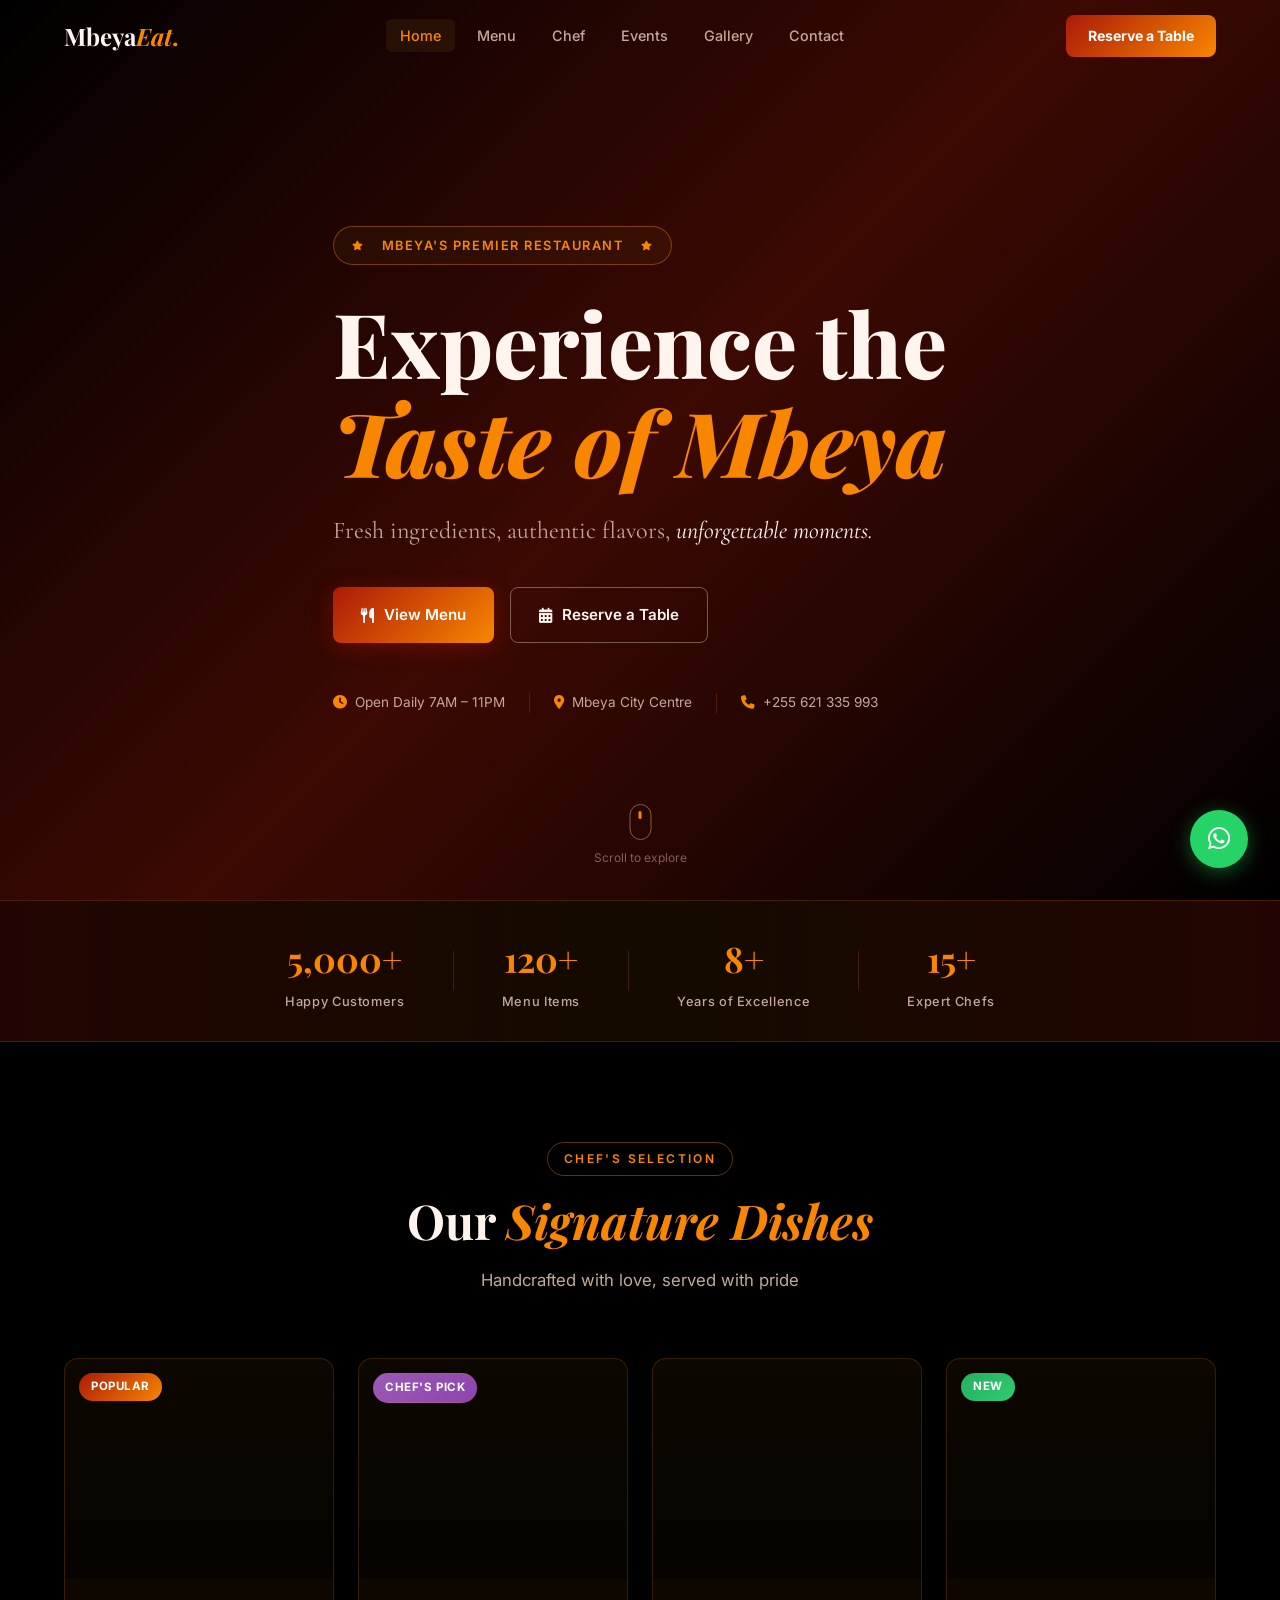
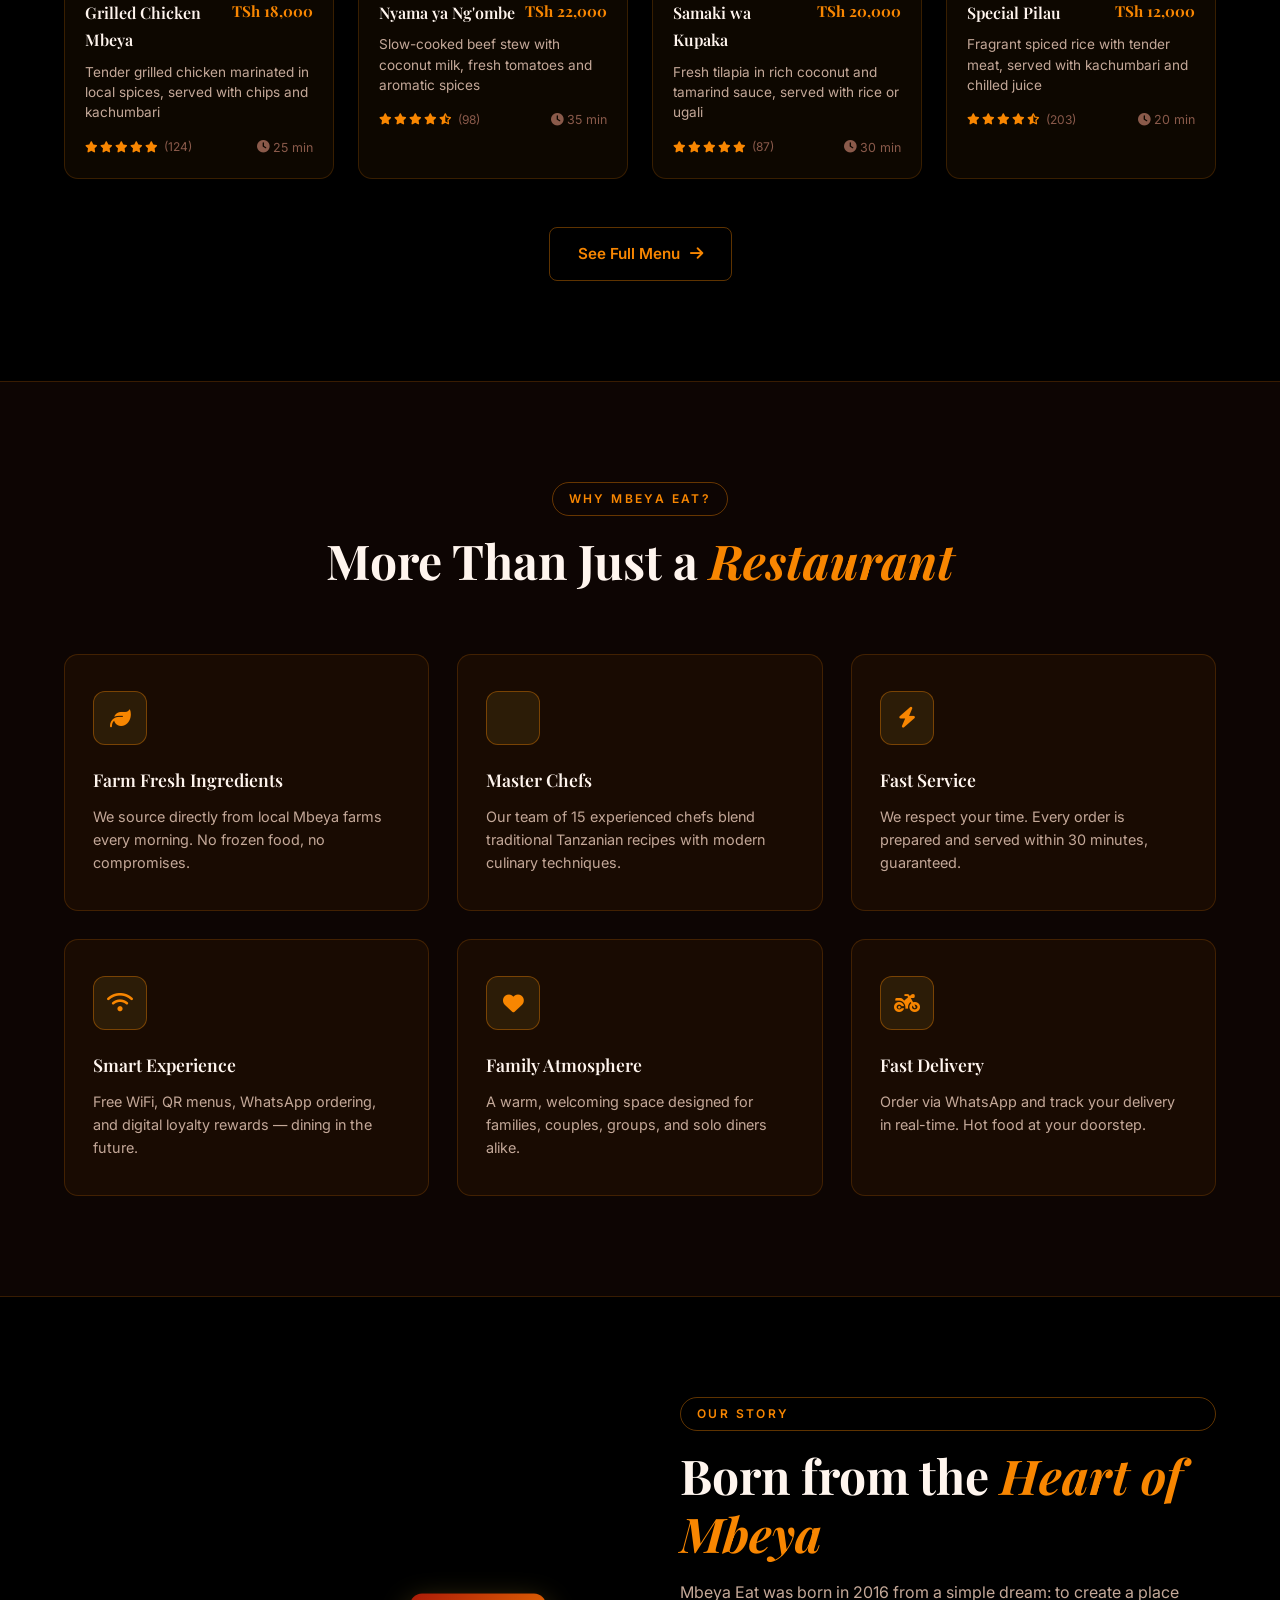
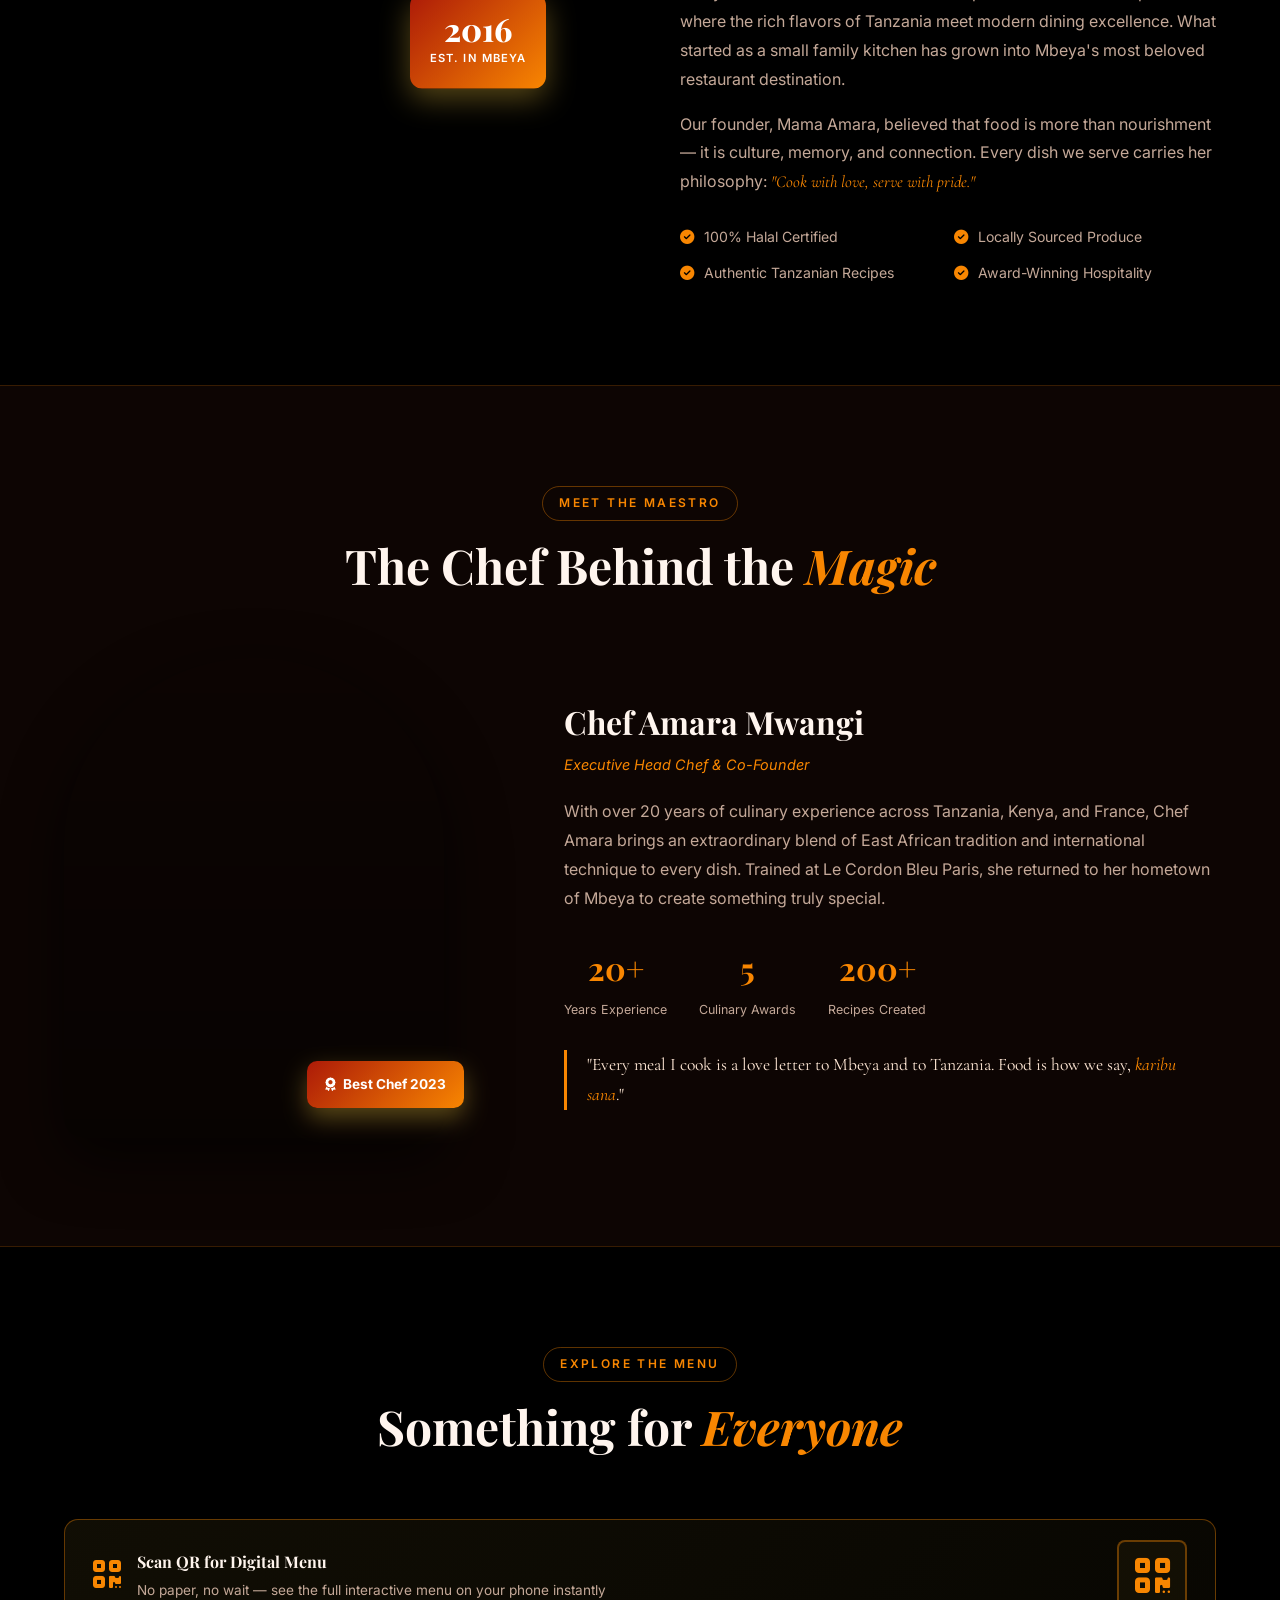
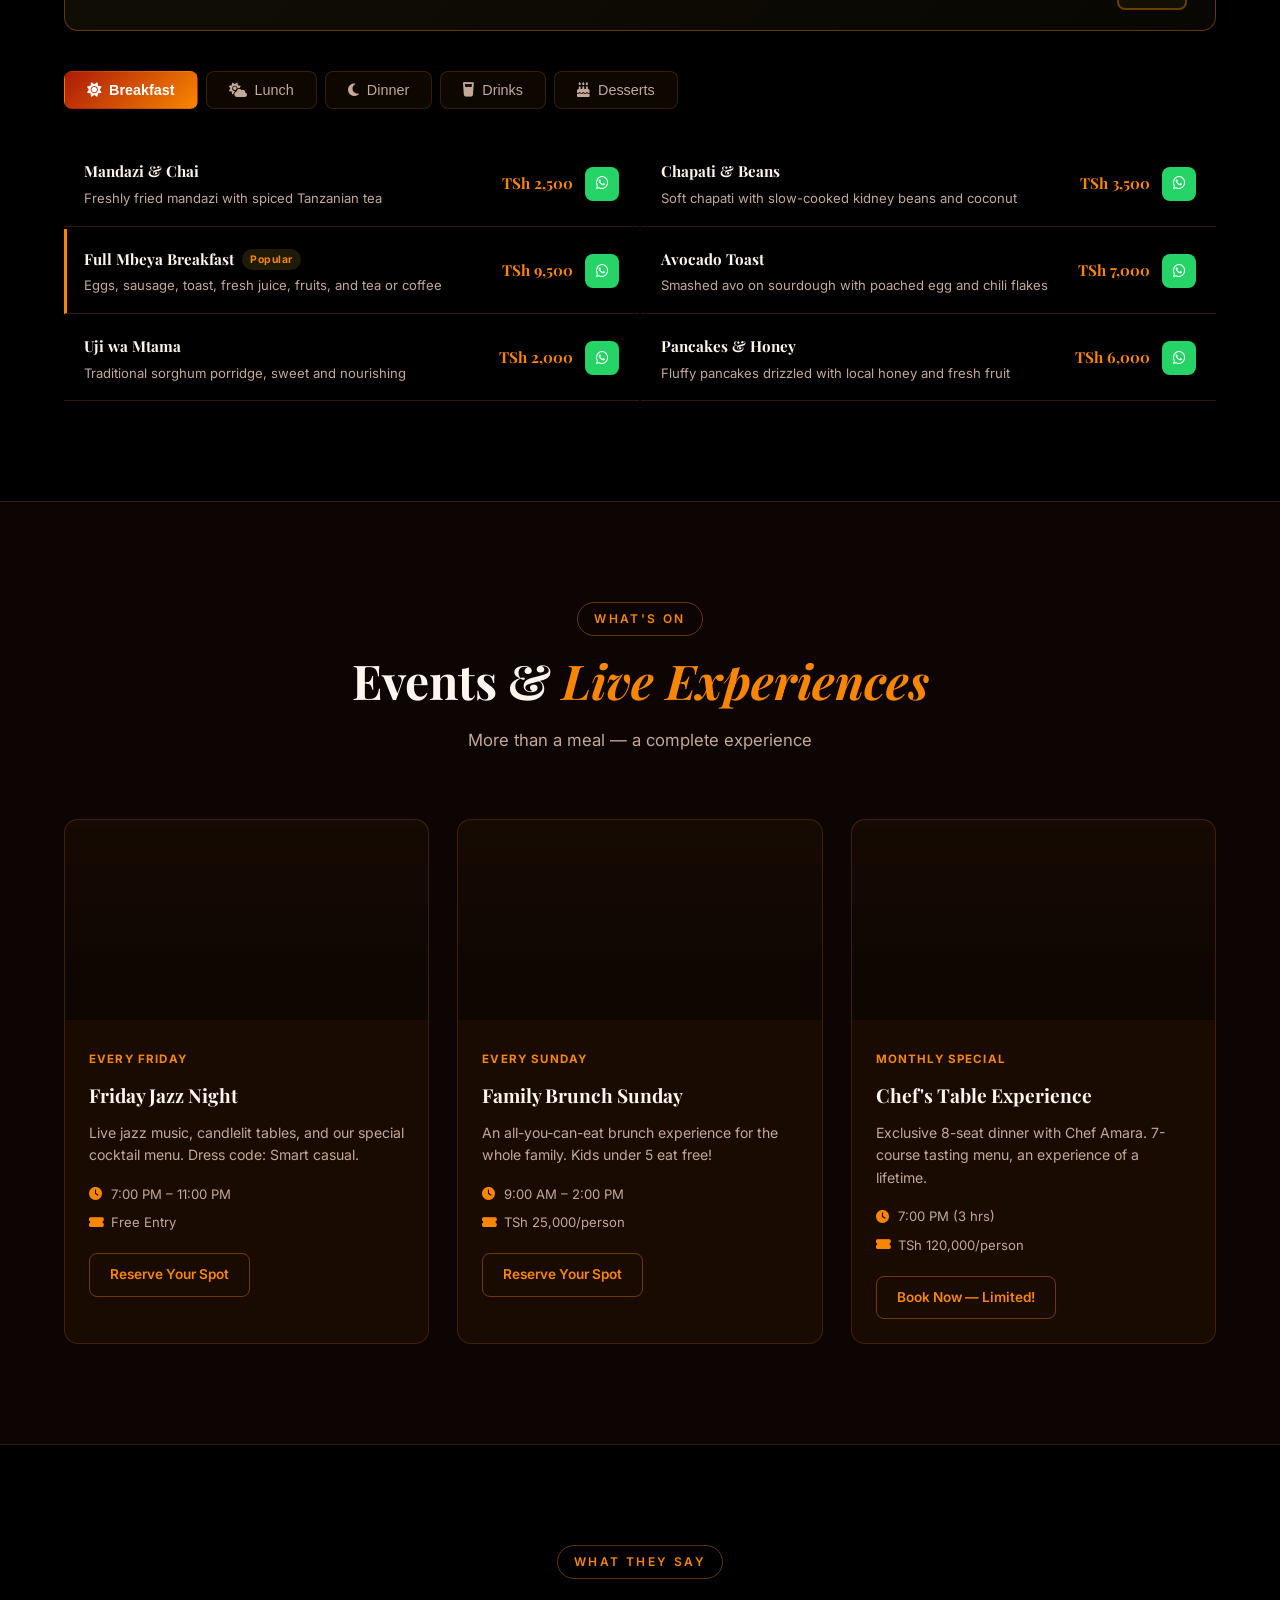
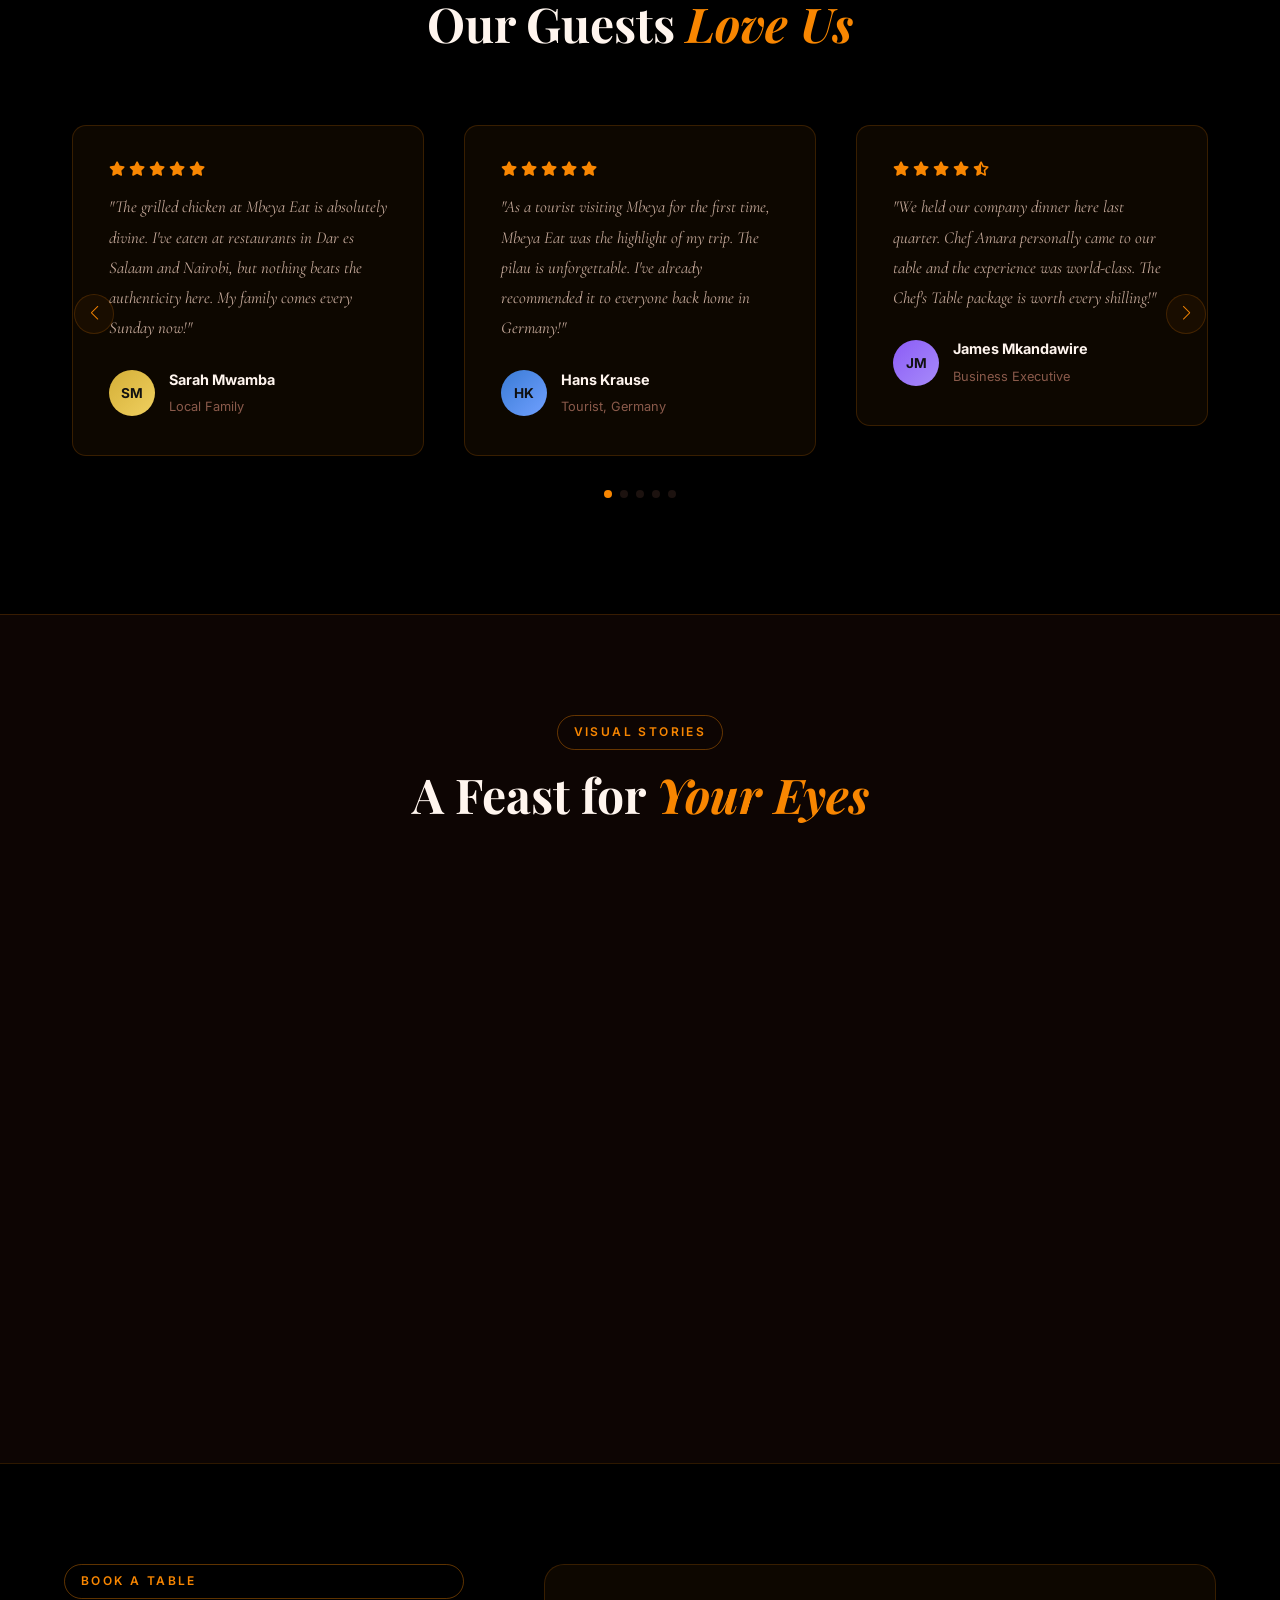
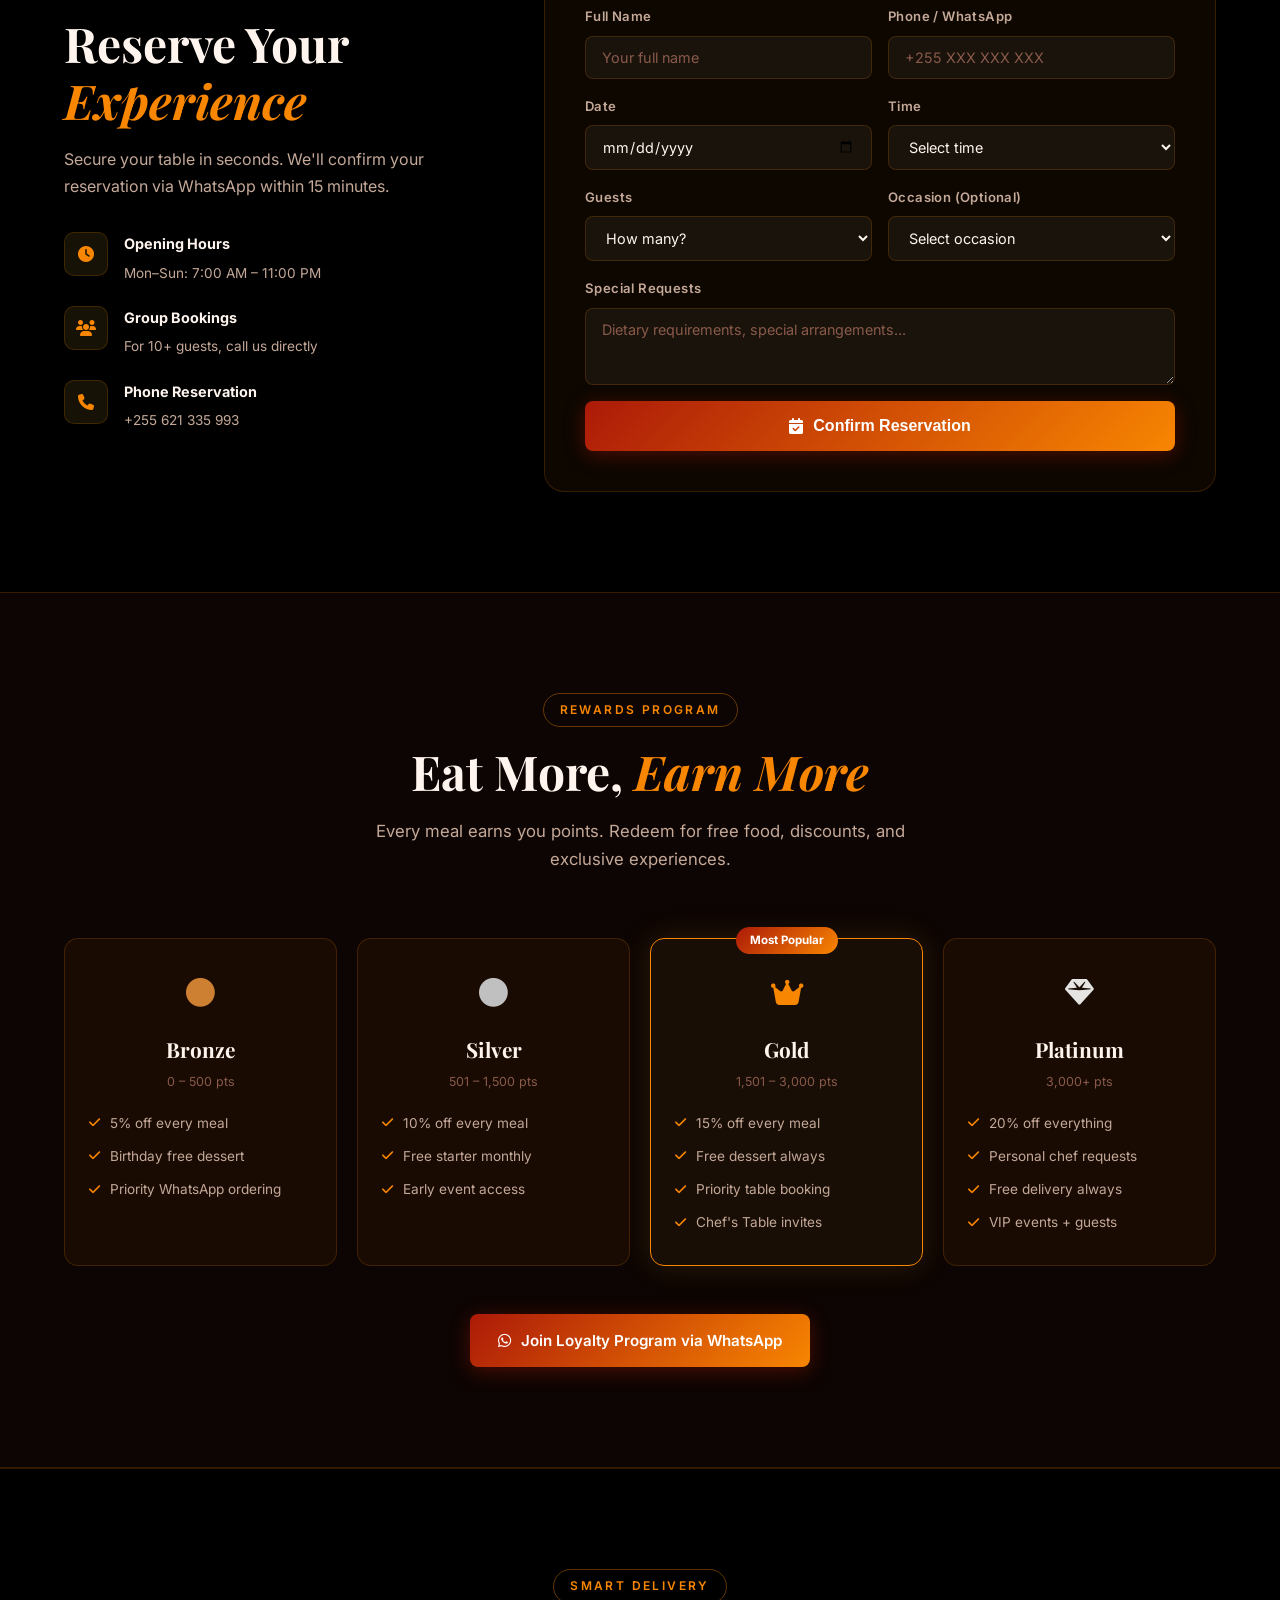
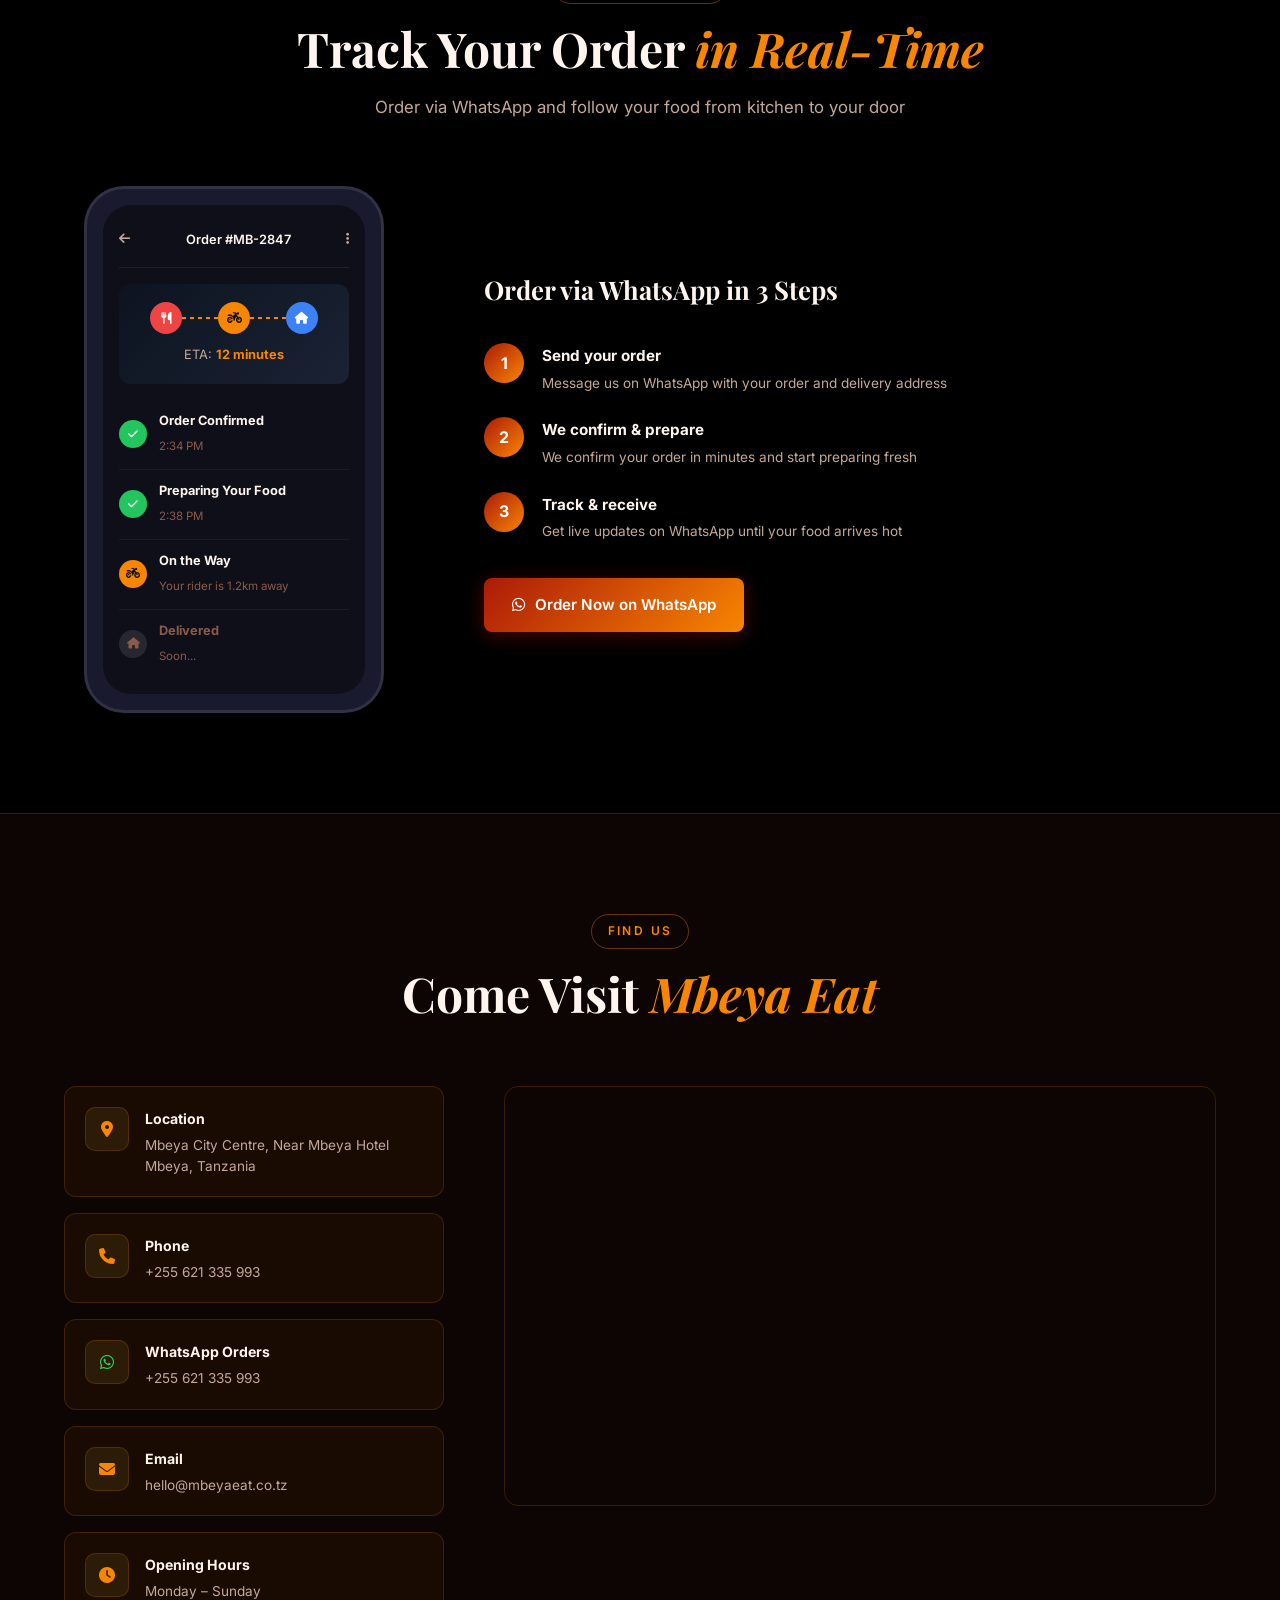
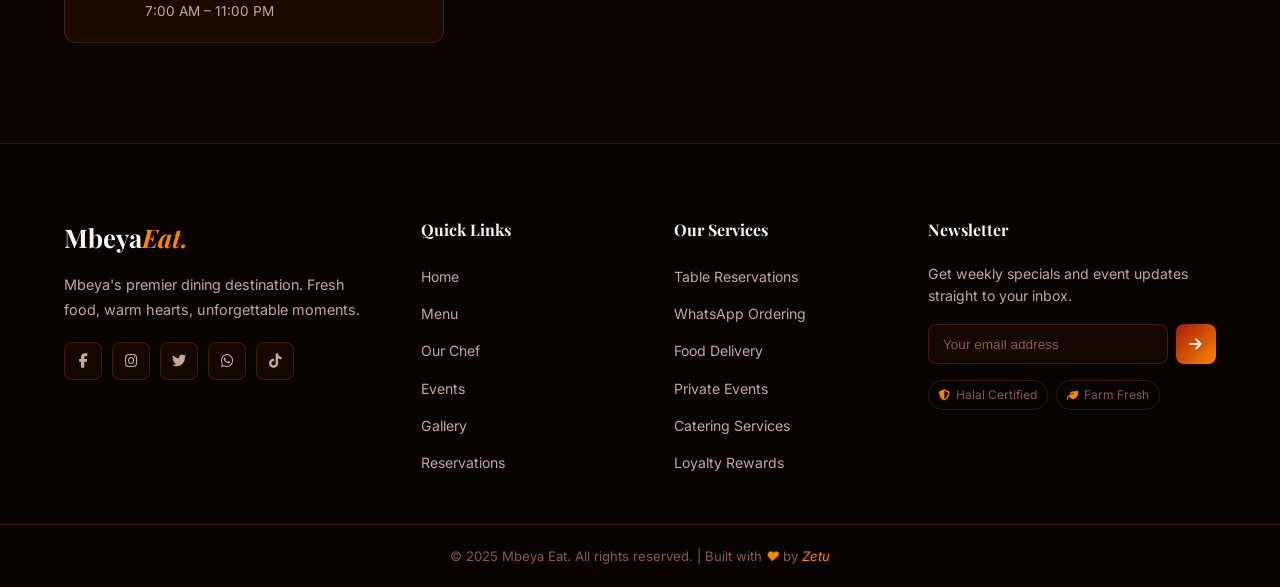
<file: mbeya-eat/index.html>
<!DOCTYPE html>
<html lang="en">
<head>
  <meta charset="UTF-8" />
  <meta name="viewport" content="width=device-width, initial-scale=1.0" />
  <title>Mbeya Eat — Smart Restaurant Experience | Mbeya, Tanzania</title>
  <meta name="description" content="Experience the taste of Mbeya. Fresh ingredients, authentic flavors, unforgettable moments. Reserve a table, order via WhatsApp, and earn loyalty rewards." />

  <link rel="preconnect" href="https://fonts.googleapis.com" />
  <link rel="preconnect" href="https://fonts.gstatic.com" crossorigin />
  <link href="https://fonts.googleapis.com/css2?family=Playfair+Display:ital,wght@0,400;0,600;0,700;0,800;1,400;1,600&family=Inter:wght@300;400;500;600;700&family=Cormorant+Garamond:ital,wght@0,300;1,300;1,400&display=swap" rel="stylesheet" />
  <link rel="stylesheet" href="https://cdnjs.cloudflare.com/ajax/libs/font-awesome/6.5.0/css/all.min.css" />
  <link rel="stylesheet" href="https://unpkg.com/aos@2.3.1/dist/aos.css" />
  <link rel="stylesheet" href="https://cdn.jsdelivr.net/npm/swiper@11/swiper-bundle.min.css" />
  <link rel="stylesheet" href="css/style.css" />
</head>
<body>

  <!-- LOADING SCREEN -->
  <div id="loader">
    <div class="loader-inner">
      <div class="loader-logo">M<span class="loader-dot">.</span></div>
      <p class="loader-tagline">Preparing your experience...</p>
      <div class="loader-bar"><div class="loader-fill"></div></div>
    </div>
  </div>

  <!-- FLOATING WHATSAPP -->
  <a href="https://wa.me/255621335993?text=Hello!%20I'd%20like%20to%20make%20a%20reservation%20at%20Mbeya%20Eat." class="whatsapp-float" target="_blank" aria-label="WhatsApp">
    <i class="fab fa-whatsapp"></i>
    <span class="wa-tooltip">Order via WhatsApp</span>
  </a>

  <!-- NAVBAR -->
  <nav id="navbar">
    <div class="nav-container">
      <a href="#home" class="nav-logo">
        <span class="logo-name">Mbeya</span><span class="logo-eat">Eat</span><span class="logo-dot">.</span>
      </a>
      <ul class="nav-links" id="nav-links">
        <li><a href="#home" class="nav-link active">Home</a></li>
        <li><a href="#menu" class="nav-link">Menu</a></li>
        <li><a href="#chef" class="nav-link">Chef</a></li>
        <li><a href="#events" class="nav-link">Events</a></li>
        <li><a href="#gallery" class="nav-link">Gallery</a></li>
        <li><a href="#contact" class="nav-link">Contact</a></li>
      </ul>
      <div class="nav-actions">
        <a href="#reservation" class="nav-cta">Reserve a Table</a>
        <button class="hamburger" id="hamburger" aria-label="Menu">
          <span></span><span></span><span></span>
        </button>
      </div>
    </div>
  </nav>

  <!-- HERO -->
  <section id="home" class="hero">
    <div class="hero-bg"></div>
    <div class="hero-overlay"></div>
    <div class="hero-container">
      <div class="hero-badge" data-aos="fade-down">
        <i class="fas fa-star"></i>&nbsp; Mbeya's Premier Restaurant &nbsp;<i class="fas fa-star"></i>
      </div>
      <h1 class="hero-title" data-aos="fade-up" data-aos-delay="100">
        Experience the <br><span class="gold-text">Taste of Mbeya</span>
      </h1>
      <p class="hero-sub" data-aos="fade-up" data-aos-delay="200">
        Fresh ingredients, authentic flavors, <em>unforgettable moments.</em>
      </p>
      <div class="hero-cta" data-aos="fade-up" data-aos-delay="300">
        <a href="#menu" class="btn btn-gold"><i class="fas fa-utensils"></i><span>View Menu</span></a>
        <a href="#reservation" class="btn btn-outline"><i class="fas fa-calendar-alt"></i><span>Reserve a Table</span></a>
      </div>
      <div class="hero-info" data-aos="fade-up" data-aos-delay="400">
        <div class="info-item"><i class="fas fa-clock"></i><span>Open Daily 7AM – 11PM</span></div>
        <div class="info-divider"></div>
        <div class="info-item"><i class="fas fa-map-marker-alt"></i><span>Mbeya City Centre</span></div>
        <div class="info-divider"></div>
        <div class="info-item"><i class="fas fa-phone"></i><span>+255 621 335 993</span></div>
      </div>
    </div>
    <div class="hero-scroll">
      <div class="scroll-mouse"><div class="scroll-wheel"></div></div>
      <span>Scroll to explore</span>
    </div>
  </section>

  <!-- STATS BAR -->
  <div class="stats-bar">
    <div class="stats-container">
      <div class="stat"><span class="stat-num" data-target="5000">0</span><span>+</span><span class="stat-label">Happy Customers</span></div>
      <div class="stat-div"></div>
      <div class="stat"><span class="stat-num" data-target="120">0</span><span>+</span><span class="stat-label">Menu Items</span></div>
      <div class="stat-div"></div>
      <div class="stat"><span class="stat-num" data-target="8">0</span><span>+</span><span class="stat-label">Years of Excellence</span></div>
      <div class="stat-div"></div>
      <div class="stat"><span class="stat-num" data-target="15">0</span><span>+</span><span class="stat-label">Expert Chefs</span></div>
    </div>
  </div>

  <!-- FEATURED DISHES -->
  <section id="dishes" class="dishes section">
    <div class="container">
      <div class="section-header" data-aos="fade-up">
        <span class="section-tag">Chef's Selection</span>
        <h2 class="section-title">Our <span class="gold-text">Signature Dishes</span></h2>
        <p class="section-sub">Handcrafted with love, served with pride</p>
      </div>
      <div class="dishes-grid">
        <div class="dish-card" data-aos="fade-up" data-aos-delay="0">
          <div class="dish-img grilled-chicken">
            <div class="dish-badge">Popular</div>
            <div class="dish-overlay">
              <button class="quick-order" onclick="openWhatsApp('Grilled Chicken Mbeya')"><i class="fab fa-whatsapp"></i> Quick Order</button>
            </div>
          </div>
          <div class="dish-info">
            <div class="dish-header"><h3>Grilled Chicken Mbeya</h3><span class="dish-price">TSh 18,000</span></div>
            <p>Tender grilled chicken marinated in local spices, served with chips and kachumbari</p>
            <div class="dish-footer">
              <div class="dish-rating"><i class="fas fa-star"></i><i class="fas fa-star"></i><i class="fas fa-star"></i><i class="fas fa-star"></i><i class="fas fa-star"></i><span>(124)</span></div>
              <span class="dish-time"><i class="fas fa-clock"></i> 25 min</span>
            </div>
          </div>
        </div>
        <div class="dish-card" data-aos="fade-up" data-aos-delay="100">
          <div class="dish-img beef-stew">
            <div class="dish-badge chef">Chef's Pick</div>
            <div class="dish-overlay">
              <button class="quick-order" onclick="openWhatsApp('Nyama ya Ngombe')"><i class="fab fa-whatsapp"></i> Quick Order</button>
            </div>
          </div>
          <div class="dish-info">
            <div class="dish-header"><h3>Nyama ya Ng'ombe</h3><span class="dish-price">TSh 22,000</span></div>
            <p>Slow-cooked beef stew with coconut milk, fresh tomatoes and aromatic spices</p>
            <div class="dish-footer">
              <div class="dish-rating"><i class="fas fa-star"></i><i class="fas fa-star"></i><i class="fas fa-star"></i><i class="fas fa-star"></i><i class="fas fa-star-half-alt"></i><span>(98)</span></div>
              <span class="dish-time"><i class="fas fa-clock"></i> 35 min</span>
            </div>
          </div>
        </div>
        <div class="dish-card" data-aos="fade-up" data-aos-delay="200">
          <div class="dish-img fish-dish">
            <div class="dish-overlay">
              <button class="quick-order" onclick="openWhatsApp('Samaki wa Kupaka')"><i class="fab fa-whatsapp"></i> Quick Order</button>
            </div>
          </div>
          <div class="dish-info">
            <div class="dish-header"><h3>Samaki wa Kupaka</h3><span class="dish-price">TSh 20,000</span></div>
            <p>Fresh tilapia in rich coconut and tamarind sauce, served with rice or ugali</p>
            <div class="dish-footer">
              <div class="dish-rating"><i class="fas fa-star"></i><i class="fas fa-star"></i><i class="fas fa-star"></i><i class="fas fa-star"></i><i class="fas fa-star"></i><span>(87)</span></div>
              <span class="dish-time"><i class="fas fa-clock"></i> 30 min</span>
            </div>
          </div>
        </div>
        <div class="dish-card" data-aos="fade-up" data-aos-delay="300">
          <div class="dish-img pilau">
            <div class="dish-badge new">New</div>
            <div class="dish-overlay">
              <button class="quick-order" onclick="openWhatsApp('Special Pilau')"><i class="fab fa-whatsapp"></i> Quick Order</button>
            </div>
          </div>
          <div class="dish-info">
            <div class="dish-header"><h3>Special Pilau</h3><span class="dish-price">TSh 12,000</span></div>
            <p>Fragrant spiced rice with tender meat, served with kachumbari and chilled juice</p>
            <div class="dish-footer">
              <div class="dish-rating"><i class="fas fa-star"></i><i class="fas fa-star"></i><i class="fas fa-star"></i><i class="fas fa-star"></i><i class="fas fa-star-half-alt"></i><span>(203)</span></div>
              <span class="dish-time"><i class="fas fa-clock"></i> 20 min</span>
            </div>
          </div>
        </div>
      </div>
      <div class="section-cta" data-aos="fade-up">
        <a href="#menu" class="btn btn-gold-outline">See Full Menu <i class="fas fa-arrow-right"></i></a>
      </div>
    </div>
  </section>

  <!-- WHY CHOOSE US -->
  <section class="why section">
    <div class="container">
      <div class="section-header" data-aos="fade-up">
        <span class="section-tag">Why Mbeya Eat?</span>
        <h2 class="section-title">More Than Just a <span class="gold-text">Restaurant</span></h2>
      </div>
      <div class="why-grid">
        <div class="why-card" data-aos="fade-up" data-aos-delay="0"><div class="why-icon"><i class="fas fa-leaf"></i></div><h3>Farm Fresh Ingredients</h3><p>We source directly from local Mbeya farms every morning. No frozen food, no compromises.</p></div>
        <div class="why-card" data-aos="fade-up" data-aos-delay="100"><div class="why-icon"><i class="fas fa-hat-chef"></i></div><h3>Master Chefs</h3><p>Our team of 15 experienced chefs blend traditional Tanzanian recipes with modern culinary techniques.</p></div>
        <div class="why-card" data-aos="fade-up" data-aos-delay="200"><div class="why-icon"><i class="fas fa-bolt"></i></div><h3>Fast Service</h3><p>We respect your time. Every order is prepared and served within 30 minutes, guaranteed.</p></div>
        <div class="why-card" data-aos="fade-up" data-aos-delay="300"><div class="why-icon"><i class="fas fa-wifi"></i></div><h3>Smart Experience</h3><p>Free WiFi, QR menus, WhatsApp ordering, and digital loyalty rewards — dining in the future.</p></div>
        <div class="why-card" data-aos="fade-up" data-aos-delay="400"><div class="why-icon"><i class="fas fa-heart"></i></div><h3>Family Atmosphere</h3><p>A warm, welcoming space designed for families, couples, groups, and solo diners alike.</p></div>
        <div class="why-card" data-aos="fade-up" data-aos-delay="500"><div class="why-icon"><i class="fas fa-motorcycle"></i></div><h3>Fast Delivery</h3><p>Order via WhatsApp and track your delivery in real-time. Hot food at your doorstep.</p></div>
      </div>
    </div>
  </section>

  <!-- OUR STORY -->
  <section class="story section">
    <div class="container">
      <div class="story-grid">
        <div class="story-visual" data-aos="fade-right">
          <div class="story-img-main"></div>
          <div class="story-img-accent"></div>
          <div class="story-since-badge">
            <span class="since-year">2016</span>
            <span class="since-label">Est. in Mbeya</span>
          </div>
        </div>
        <div class="story-content" data-aos="fade-left">
          <span class="section-tag">Our Story</span>
          <h2 class="section-title">Born from the <span class="gold-text">Heart of Mbeya</span></h2>
          <p class="story-text">Mbeya Eat was born in 2016 from a simple dream: to create a place where the rich flavors of Tanzania meet modern dining excellence. What started as a small family kitchen has grown into Mbeya's most beloved restaurant destination.</p>
          <p class="story-text">Our founder, Mama Amara, believed that food is more than nourishment — it is culture, memory, and connection. Every dish we serve carries her philosophy: <em>"Cook with love, serve with pride."</em></p>
          <div class="story-values">
            <div class="value-item"><i class="fas fa-check-circle"></i><span>100% Halal Certified</span></div>
            <div class="value-item"><i class="fas fa-check-circle"></i><span>Locally Sourced Produce</span></div>
            <div class="value-item"><i class="fas fa-check-circle"></i><span>Authentic Tanzanian Recipes</span></div>
            <div class="value-item"><i class="fas fa-check-circle"></i><span>Award-Winning Hospitality</span></div>
          </div>
        </div>
      </div>
    </div>
  </section>

  <!-- CHEF SECTION -->
  <section id="chef" class="chef section">
    <div class="container">
      <div class="section-header" data-aos="fade-up">
        <span class="section-tag">Meet the Maestro</span>
        <h2 class="section-title">The Chef Behind the <span class="gold-text">Magic</span></h2>
      </div>
      <div class="chef-grid">
        <div class="chef-visual" data-aos="fade-right">
          <div class="chef-img-wrapper">
            <div class="chef-img"></div>
            <div class="chef-badge-float"><i class="fas fa-award"></i><span>Best Chef 2023</span></div>
          </div>
        </div>
        <div class="chef-content" data-aos="fade-left">
          <h3 class="chef-name">Chef Amara Mwangi</h3>
          <p class="chef-title">Executive Head Chef & Co-Founder</p>
          <p class="chef-bio">With over 20 years of culinary experience across Tanzania, Kenya, and France, Chef Amara brings an extraordinary blend of East African tradition and international technique to every dish. Trained at Le Cordon Bleu Paris, she returned to her hometown of Mbeya to create something truly special.</p>
          <div class="chef-stats">
            <div class="chef-stat"><span class="cs-num">20+</span><span class="cs-label">Years Experience</span></div>
            <div class="chef-stat"><span class="cs-num">5</span><span class="cs-label">Culinary Awards</span></div>
            <div class="chef-stat"><span class="cs-num">200+</span><span class="cs-label">Recipes Created</span></div>
          </div>
          <blockquote class="chef-quote">"Every meal I cook is a love letter to Mbeya and to Tanzania. Food is how we say, <em>karibu sana</em>."</blockquote>
        </div>
      </div>
    </div>
  </section>

  <!-- SMART MENU -->
  <section id="menu" class="menu-section section">
    <div class="container">
      <div class="section-header" data-aos="fade-up">
        <span class="section-tag">Explore the Menu</span>
        <h2 class="section-title">Something for <span class="gold-text">Everyone</span></h2>
      </div>
      <div class="qr-banner" data-aos="fade-up">
        <div class="qr-content">
          <div class="qr-icon"><i class="fas fa-qrcode"></i></div>
          <div class="qr-text">
            <h4>Scan QR for Digital Menu</h4>
            <p>No paper, no wait — see the full interactive menu on your phone instantly</p>
          </div>
        </div>
        <div class="qr-code"><div class="qr-placeholder"><i class="fas fa-qrcode"></i></div></div>
      </div>
      <div class="menu-tabs" data-aos="fade-up">
        <button class="tab-btn active" data-tab="breakfast"><i class="fas fa-sun"></i> Breakfast</button>
        <button class="tab-btn" data-tab="lunch"><i class="fas fa-cloud-sun"></i> Lunch</button>
        <button class="tab-btn" data-tab="dinner"><i class="fas fa-moon"></i> Dinner</button>
        <button class="tab-btn" data-tab="drinks"><i class="fas fa-glass-water"></i> Drinks</button>
        <button class="tab-btn" data-tab="desserts"><i class="fas fa-cake-candles"></i> Desserts</button>
      </div>
      <div class="menu-content">
        <div class="tab-panel active" id="breakfast">
          <div class="menu-grid">
            <div class="menu-item"><div class="mi-info"><h4>Mandazi & Chai</h4><p>Freshly fried mandazi with spiced Tanzanian tea</p></div><div class="mi-right"><span class="mi-price">TSh 2,500</span><button class="mi-order" onclick="openWhatsApp('Mandazi & Chai')"><i class="fab fa-whatsapp"></i></button></div></div>
            <div class="menu-item"><div class="mi-info"><h4>Chapati & Beans</h4><p>Soft chapati with slow-cooked kidney beans and coconut</p></div><div class="mi-right"><span class="mi-price">TSh 3,500</span><button class="mi-order" onclick="openWhatsApp('Chapati & Beans')"><i class="fab fa-whatsapp"></i></button></div></div>
            <div class="menu-item popular"><div class="mi-info"><h4>Full Mbeya Breakfast <span class="popular-tag">Popular</span></h4><p>Eggs, sausage, toast, fresh juice, fruits, and tea or coffee</p></div><div class="mi-right"><span class="mi-price">TSh 9,500</span><button class="mi-order" onclick="openWhatsApp('Full Mbeya Breakfast')"><i class="fab fa-whatsapp"></i></button></div></div>
            <div class="menu-item"><div class="mi-info"><h4>Avocado Toast</h4><p>Smashed avo on sourdough with poached egg and chili flakes</p></div><div class="mi-right"><span class="mi-price">TSh 7,000</span><button class="mi-order" onclick="openWhatsApp('Avocado Toast')"><i class="fab fa-whatsapp"></i></button></div></div>
            <div class="menu-item"><div class="mi-info"><h4>Uji wa Mtama</h4><p>Traditional sorghum porridge, sweet and nourishing</p></div><div class="mi-right"><span class="mi-price">TSh 2,000</span><button class="mi-order" onclick="openWhatsApp('Uji wa Mtama')"><i class="fab fa-whatsapp"></i></button></div></div>
            <div class="menu-item"><div class="mi-info"><h4>Pancakes & Honey</h4><p>Fluffy pancakes drizzled with local honey and fresh fruit</p></div><div class="mi-right"><span class="mi-price">TSh 6,000</span><button class="mi-order" onclick="openWhatsApp('Pancakes & Honey')"><i class="fab fa-whatsapp"></i></button></div></div>
          </div>
        </div>
        <div class="tab-panel" id="lunch">
          <div class="menu-grid">
            <div class="menu-item popular"><div class="mi-info"><h4>Ugali & Mchuzi wa Nyama <span class="popular-tag">Popular</span></h4><p>Classic Tanzanian ugali with rich beef or chicken stew</p></div><div class="mi-right"><span class="mi-price">TSh 8,000</span><button class="mi-order" onclick="openWhatsApp('Ugali & Mchuzi')"><i class="fab fa-whatsapp"></i></button></div></div>
            <div class="menu-item"><div class="mi-info"><h4>Biryani ya Kuku</h4><p>Fragrant chicken biryani with fried onions and raita</p></div><div class="mi-right"><span class="mi-price">TSh 13,000</span><button class="mi-order" onclick="openWhatsApp('Biryani ya Kuku')"><i class="fab fa-whatsapp"></i></button></div></div>
            <div class="menu-item"><div class="mi-info"><h4>Pilau & Kachumbari</h4><p>Aromatic spiced rice with fresh tomato-onion salad</p></div><div class="mi-right"><span class="mi-price">TSh 10,000</span><button class="mi-order" onclick="openWhatsApp('Pilau & Kachumbari')"><i class="fab fa-whatsapp"></i></button></div></div>
            <div class="menu-item"><div class="mi-info"><h4>Wali wa Nazi & Samaki</h4><p>Coconut rice with grilled or fried fish fillet</p></div><div class="mi-right"><span class="mi-price">TSh 14,000</span><button class="mi-order" onclick="openWhatsApp('Wali wa Nazi & Samaki')"><i class="fab fa-whatsapp"></i></button></div></div>
            <div class="menu-item"><div class="mi-info"><h4>Vegetable Stir Fry</h4><p>Seasonal local vegetables with garlic, ginger and soy sauce</p></div><div class="mi-right"><span class="mi-price">TSh 7,500</span><button class="mi-order" onclick="openWhatsApp('Vegetable Stir Fry')"><i class="fab fa-whatsapp"></i></button></div></div>
            <div class="menu-item"><div class="mi-info"><h4>Mishkaki Plate</h4><p>Grilled beef skewers with chips, sauce and salad</p></div><div class="mi-right"><span class="mi-price">TSh 11,000</span><button class="mi-order" onclick="openWhatsApp('Mishkaki Plate')"><i class="fab fa-whatsapp"></i></button></div></div>
          </div>
        </div>
        <div class="tab-panel" id="dinner">
          <div class="menu-grid">
            <div class="menu-item"><div class="mi-info"><h4>Grilled Tilapia</h4><p>Whole grilled tilapia with herb butter, fries and garden salad</p></div><div class="mi-right"><span class="mi-price">TSh 20,000</span><button class="mi-order" onclick="openWhatsApp('Grilled Tilapia')"><i class="fab fa-whatsapp"></i></button></div></div>
            <div class="menu-item popular"><div class="mi-info"><h4>T-Bone Steak <span class="popular-tag">Premium</span></h4><p>350g T-bone with roasted vegetables, mushroom sauce and garlic bread</p></div><div class="mi-right"><span class="mi-price">TSh 35,000</span><button class="mi-order" onclick="openWhatsApp('T-Bone Steak')"><i class="fab fa-whatsapp"></i></button></div></div>
            <div class="menu-item"><div class="mi-info"><h4>Lamb Chops</h4><p>Slow-roasted lamb chops with mint jelly and seasonal vegetables</p></div><div class="mi-right"><span class="mi-price">TSh 30,000</span><button class="mi-order" onclick="openWhatsApp('Lamb Chops')"><i class="fab fa-whatsapp"></i></button></div></div>
            <div class="menu-item"><div class="mi-info"><h4>Butter Chicken</h4><p>Creamy tomato-based chicken curry with naan or rice</p></div><div class="mi-right"><span class="mi-price">TSh 22,000</span><button class="mi-order" onclick="openWhatsApp('Butter Chicken')"><i class="fab fa-whatsapp"></i></button></div></div>
            <div class="menu-item"><div class="mi-info"><h4>Chef's Table Special</h4><p>Surprise 4-course tasting menu — changes weekly with seasonal ingredients</p></div><div class="mi-right"><span class="mi-price">TSh 55,000</span><button class="mi-order" onclick="openWhatsApp('Chefs Table Special')"><i class="fab fa-whatsapp"></i></button></div></div>
            <div class="menu-item"><div class="mi-info"><h4>Prawn Coconut Curry</h4><p>Fresh prawns in rich coconut curry with steamed rice</p></div><div class="mi-right"><span class="mi-price">TSh 28,000</span><button class="mi-order" onclick="openWhatsApp('Prawn Coconut Curry')"><i class="fab fa-whatsapp"></i></button></div></div>
          </div>
        </div>
        <div class="tab-panel" id="drinks">
          <div class="menu-grid">
            <div class="menu-item"><div class="mi-info"><h4>Fresh Mango Juice</h4><p>100% fresh-squeezed Mbeya mangoes, no sugar added</p></div><div class="mi-right"><span class="mi-price">TSh 4,500</span><button class="mi-order" onclick="openWhatsApp('Fresh Mango Juice')"><i class="fab fa-whatsapp"></i></button></div></div>
            <div class="menu-item popular"><div class="mi-info"><h4>Avocado Smoothie <span class="popular-tag">Popular</span></h4><p>Creamy avocado, milk and honey blend</p></div><div class="mi-right"><span class="mi-price">TSh 6,000</span><button class="mi-order" onclick="openWhatsApp('Avocado Smoothie')"><i class="fab fa-whatsapp"></i></button></div></div>
            <div class="menu-item"><div class="mi-info"><h4>Kilimanjaro Beer</h4><p>Tanzania's finest cold lager</p></div><div class="mi-right"><span class="mi-price">TSh 5,000</span><button class="mi-order" onclick="openWhatsApp('Kilimanjaro Beer')"><i class="fab fa-whatsapp"></i></button></div></div>
            <div class="menu-item"><div class="mi-info"><h4>Masala Chai</h4><p>Spiced tea with ginger, cardamom and cinnamon</p></div><div class="mi-right"><span class="mi-price">TSh 2,500</span><button class="mi-order" onclick="openWhatsApp('Masala Chai')"><i class="fab fa-whatsapp"></i></button></div></div>
            <div class="menu-item"><div class="mi-info"><h4>Tropical Mocktail</h4><p>Pineapple, passion fruit, mint and sparkling water</p></div><div class="mi-right"><span class="mi-price">TSh 7,000</span><button class="mi-order" onclick="openWhatsApp('Tropical Mocktail')"><i class="fab fa-whatsapp"></i></button></div></div>
            <div class="menu-item"><div class="mi-info"><h4>Ethiopian Coffee</h4><p>Single-origin Ethiopian coffee, espresso or filter</p></div><div class="mi-right"><span class="mi-price">TSh 4,000</span><button class="mi-order" onclick="openWhatsApp('Ethiopian Coffee')"><i class="fab fa-whatsapp"></i></button></div></div>
          </div>
        </div>
        <div class="tab-panel" id="desserts">
          <div class="menu-grid">
            <div class="menu-item popular"><div class="mi-info"><h4>Chocolate Lava Cake <span class="popular-tag">Must Try</span></h4><p>Warm chocolate cake with molten centre, served with vanilla ice cream</p></div><div class="mi-right"><span class="mi-price">TSh 9,000</span><button class="mi-order" onclick="openWhatsApp('Chocolate Lava Cake')"><i class="fab fa-whatsapp"></i></button></div></div>
            <div class="menu-item"><div class="mi-info"><h4>Ice Cream Trio</h4><p>3 scoops of seasonal flavours — mango, coconut and chocolate</p></div><div class="mi-right"><span class="mi-price">TSh 6,500</span><button class="mi-order" onclick="openWhatsApp('Ice Cream Trio')"><i class="fab fa-whatsapp"></i></button></div></div>
            <div class="menu-item"><div class="mi-info"><h4>Tropical Fruit Salad</h4><p>Fresh seasonal fruits with passion fruit dressing and mint</p></div><div class="mi-right"><span class="mi-price">TSh 5,000</span><button class="mi-order" onclick="openWhatsApp('Tropical Fruit Salad')"><i class="fab fa-whatsapp"></i></button></div></div>
            <div class="menu-item"><div class="mi-info"><h4>Tiramisu</h4><p>Classic Italian dessert with a Tanzanian coffee twist</p></div><div class="mi-right"><span class="mi-price">TSh 10,000</span><button class="mi-order" onclick="openWhatsApp('Tiramisu')"><i class="fab fa-whatsapp"></i></button></div></div>
            <div class="menu-item"><div class="mi-info"><h4>Cheesecake</h4><p>New York-style cheesecake with fresh mango coulis</p></div><div class="mi-right"><span class="mi-price">TSh 11,000</span><button class="mi-order" onclick="openWhatsApp('Cheesecake')"><i class="fab fa-whatsapp"></i></button></div></div>
            <div class="menu-item"><div class="mi-info"><h4>Halwa ya Tende</h4><p>Traditional Tanzanian date halwa with cardamom and nuts</p></div><div class="mi-right"><span class="mi-price">TSh 5,500</span><button class="mi-order" onclick="openWhatsApp('Halwa ya Tende')"><i class="fab fa-whatsapp"></i></button></div></div>
          </div>
        </div>
      </div>
    </div>
  </section>

  <!-- EVENTS -->
  <section id="events" class="events section">
    <div class="container">
      <div class="section-header" data-aos="fade-up">
        <span class="section-tag">What's On</span>
        <h2 class="section-title">Events & <span class="gold-text">Live Experiences</span></h2>
        <p class="section-sub">More than a meal — a complete experience</p>
      </div>
      <div class="events-grid">
        <div class="event-card" data-aos="fade-up" data-aos-delay="0">
          <div class="event-img jazz-night"></div>
          <div class="event-content">
            <div class="event-tag">Every Friday</div>
            <h3>Friday Jazz Night</h3>
            <p>Live jazz music, candlelit tables, and our special cocktail menu. Dress code: Smart casual.</p>
            <div class="event-details">
              <span><i class="fas fa-clock"></i> 7:00 PM – 11:00 PM</span>
              <span><i class="fas fa-ticket-alt"></i> Free Entry</span>
            </div>
            <a href="#reservation" class="btn-event">Reserve Your Spot</a>
          </div>
        </div>
        <div class="event-card" data-aos="fade-up" data-aos-delay="150">
          <div class="event-img sunday-brunch"></div>
          <div class="event-content">
            <div class="event-tag">Every Sunday</div>
            <h3>Family Brunch Sunday</h3>
            <p>An all-you-can-eat brunch experience for the whole family. Kids under 5 eat free!</p>
            <div class="event-details">
              <span><i class="fas fa-clock"></i> 9:00 AM – 2:00 PM</span>
              <span><i class="fas fa-ticket-alt"></i> TSh 25,000/person</span>
            </div>
            <a href="#reservation" class="btn-event">Reserve Your Spot</a>
          </div>
        </div>
        <div class="event-card" data-aos="fade-up" data-aos-delay="300">
          <div class="event-img chefs-table"></div>
          <div class="event-content">
            <div class="event-tag">Monthly Special</div>
            <h3>Chef's Table Experience</h3>
            <p>Exclusive 8-seat dinner with Chef Amara. 7-course tasting menu, an experience of a lifetime.</p>
            <div class="event-details">
              <span><i class="fas fa-clock"></i> 7:00 PM (3 hrs)</span>
              <span><i class="fas fa-ticket-alt"></i> TSh 120,000/person</span>
            </div>
            <a href="#reservation" class="btn-event">Book Now — Limited!</a>
          </div>
        </div>
      </div>
    </div>
  </section>

  <!-- TESTIMONIALS -->
  <section class="testimonials section">
    <div class="container">
      <div class="section-header" data-aos="fade-up">
        <span class="section-tag">What They Say</span>
        <h2 class="section-title">Our Guests <span class="gold-text">Love Us</span></h2>
      </div>
      <div class="swiper testimonials-swiper" data-aos="fade-up">
        <div class="swiper-wrapper">
          <div class="swiper-slide"><div class="testi-card"><div class="testi-stars"><i class="fas fa-star"></i><i class="fas fa-star"></i><i class="fas fa-star"></i><i class="fas fa-star"></i><i class="fas fa-star"></i></div><p>"The grilled chicken at Mbeya Eat is absolutely divine. I've eaten at restaurants in Dar es Salaam and Nairobi, but nothing beats the authenticity here. My family comes every Sunday now!"</p><div class="testi-author"><div class="author-avatar av1">SM</div><div><strong>Sarah Mwamba</strong><span>Local Family</span></div></div></div></div>
          <div class="swiper-slide"><div class="testi-card"><div class="testi-stars"><i class="fas fa-star"></i><i class="fas fa-star"></i><i class="fas fa-star"></i><i class="fas fa-star"></i><i class="fas fa-star"></i></div><p>"As a tourist visiting Mbeya for the first time, Mbeya Eat was the highlight of my trip. The pilau is unforgettable. I've already recommended it to everyone back home in Germany!"</p><div class="testi-author"><div class="author-avatar av2">HK</div><div><strong>Hans Krause</strong><span>Tourist, Germany</span></div></div></div></div>
          <div class="swiper-slide"><div class="testi-card"><div class="testi-stars"><i class="fas fa-star"></i><i class="fas fa-star"></i><i class="fas fa-star"></i><i class="fas fa-star"></i><i class="fas fa-star-half-alt"></i></div><p>"We held our company dinner here last quarter. Chef Amara personally came to our table and the experience was world-class. The Chef's Table package is worth every shilling!"</p><div class="testi-author"><div class="author-avatar av3">JM</div><div><strong>James Mkandawire</strong><span>Business Executive</span></div></div></div></div>
          <div class="swiper-slide"><div class="testi-card"><div class="testi-stars"><i class="fas fa-star"></i><i class="fas fa-star"></i><i class="fas fa-star"></i><i class="fas fa-star"></i><i class="fas fa-star"></i></div><p>"The Friday Jazz Night is our go-to date night! The atmosphere is magical, the food is incredible, and the staff are so warm and welcoming. We've been coming for 2 years and it never disappoints."</p><div class="testi-author"><div class="author-avatar av4">AN</div><div><strong>Amina & Nasser</strong><span>Regular Couple</span></div></div></div></div>
          <div class="swiper-slide"><div class="testi-card"><div class="testi-stars"><i class="fas fa-star"></i><i class="fas fa-star"></i><i class="fas fa-star"></i><i class="fas fa-star"></i><i class="fas fa-star"></i></div><p>"Ordered via WhatsApp and the food arrived in 28 minutes — still hot! The delivery tracking was spot on. The samaki wa kupaka was absolutely fresh and delicious. Will order again tonight!"</p><div class="testi-author"><div class="author-avatar av5">PK</div><div><strong>Peter Kamwemba</strong><span>Regular Delivery Customer</span></div></div></div></div>
        </div>
        <div class="swiper-pagination"></div>
        <div class="swiper-button-next"></div>
        <div class="swiper-button-prev"></div>
      </div>
    </div>
  </section>

  <!-- GALLERY -->
  <section id="gallery" class="gallery section">
    <div class="container">
      <div class="section-header" data-aos="fade-up">
        <span class="section-tag">Visual Stories</span>
        <h2 class="section-title">A Feast for <span class="gold-text">Your Eyes</span></h2>
      </div>
      <div class="gallery-grid" data-aos="fade-up">
        <div class="gallery-item gi-tall food-1"><div class="gi-overlay"><span>Signature Dishes</span></div></div>
        <div class="gallery-item food-2"><div class="gi-overlay"><span>Chef's Kitchen</span></div></div>
        <div class="gallery-item interior-1"><div class="gi-overlay"><span>Dining Area</span></div></div>
        <div class="gallery-item food-3"><div class="gi-overlay"><span>Fresh Ingredients</span></div></div>
        <div class="gallery-item gi-wide interior-2"><div class="gi-overlay"><span>Ambiance & Events</span></div></div>
        <div class="gallery-item food-4"><div class="gi-overlay"><span>Dessert Selection</span></div></div>
        <div class="gallery-item interior-3"><div class="gi-overlay"><span>Private Dining</span></div></div>
      </div>
    </div>
  </section>

  <!-- RESERVATION -->
  <section id="reservation" class="reservation section">
    <div class="container">
      <div class="reservation-grid">
        <div class="res-left" data-aos="fade-right">
          <span class="section-tag">Book a Table</span>
          <h2 class="section-title">Reserve Your <span class="gold-text">Experience</span></h2>
          <p>Secure your table in seconds. We'll confirm your reservation via WhatsApp within 15 minutes.</p>
          <div class="res-info">
            <div class="ri-item"><i class="fas fa-clock"></i><div><strong>Opening Hours</strong><span>Mon–Sun: 7:00 AM – 11:00 PM</span></div></div>
            <div class="ri-item"><i class="fas fa-users"></i><div><strong>Group Bookings</strong><span>For 10+ guests, call us directly</span></div></div>
            <div class="ri-item"><i class="fas fa-phone"></i><div><strong>Phone Reservation</strong><span>+255 621 335 993</span></div></div>
          </div>
        </div>
        <div class="res-right" data-aos="fade-left">
          <form class="reservation-form" id="res-form">
            <div class="form-row">
              <div class="form-group"><label>Full Name</label><input type="text" placeholder="Your full name" required /></div>
              <div class="form-group"><label>Phone / WhatsApp</label><input type="tel" placeholder="+255 XXX XXX XXX" required /></div>
            </div>
            <div class="form-row">
              <div class="form-group"><label>Date</label><input type="date" required /></div>
              <div class="form-group"><label>Time</label>
                <select required>
                  <option value="">Select time</option>
                  <option>7:00 AM</option><option>8:00 AM</option><option>9:00 AM</option><option>10:00 AM</option><option>11:00 AM</option><option>12:00 PM</option><option>1:00 PM</option><option>2:00 PM</option><option>3:00 PM</option><option>4:00 PM</option><option>5:00 PM</option><option>6:00 PM</option><option>7:00 PM</option><option>8:00 PM</option><option>9:00 PM</option><option>10:00 PM</option>
                </select>
              </div>
            </div>
            <div class="form-row">
              <div class="form-group"><label>Guests</label>
                <select required>
                  <option value="">How many?</option>
                  <option>1 Guest</option><option>2 Guests</option><option>3 Guests</option><option>4 Guests</option><option>5 Guests</option><option>6 Guests</option><option>7 Guests</option><option>8+ Guests (Group)</option>
                </select>
              </div>
              <div class="form-group"><label>Occasion (Optional)</label>
                <select>
                  <option value="">Select occasion</option>
                  <option>Birthday</option><option>Anniversary</option><option>Business Dinner</option><option>Family Gathering</option><option>Date Night</option><option>Other</option>
                </select>
              </div>
            </div>
            <div class="form-group"><label>Special Requests</label><textarea placeholder="Dietary requirements, special arrangements..." rows="3"></textarea></div>
            <button type="submit" class="btn btn-gold btn-full" id="res-btn">
              <i class="fas fa-calendar-check"></i><span>Confirm Reservation</span>
            </button>
          </form>
        </div>
      </div>
    </div>
  </section>

  <!-- LOYALTY PROGRAM -->
  <section class="loyalty section">
    <div class="container">
      <div class="section-header" data-aos="fade-up">
        <span class="section-tag">Rewards Program</span>
        <h2 class="section-title">Eat More, <span class="gold-text">Earn More</span></h2>
        <p class="section-sub">Every meal earns you points. Redeem for free food, discounts, and exclusive experiences.</p>
      </div>
      <div class="loyalty-tiers" data-aos="fade-up">
        <div class="tier-card bronze">
          <div class="tier-icon"><i class="fas fa-circle"></i></div>
          <h3>Bronze</h3><span class="tier-points">0 – 500 pts</span>
          <ul><li><i class="fas fa-check"></i> 5% off every meal</li><li><i class="fas fa-check"></i> Birthday free dessert</li><li><i class="fas fa-check"></i> Priority WhatsApp ordering</li></ul>
        </div>
        <div class="tier-card silver">
          <div class="tier-icon"><i class="fas fa-circle"></i></div>
          <h3>Silver</h3><span class="tier-points">501 – 1,500 pts</span>
          <ul><li><i class="fas fa-check"></i> 10% off every meal</li><li><i class="fas fa-check"></i> Free starter monthly</li><li><i class="fas fa-check"></i> Early event access</li></ul>
        </div>
        <div class="tier-card gold-tier active-tier">
          <div class="tier-badge">Most Popular</div>
          <div class="tier-icon"><i class="fas fa-crown"></i></div>
          <h3>Gold</h3><span class="tier-points">1,501 – 3,000 pts</span>
          <ul><li><i class="fas fa-check"></i> 15% off every meal</li><li><i class="fas fa-check"></i> Free dessert always</li><li><i class="fas fa-check"></i> Priority table booking</li><li><i class="fas fa-check"></i> Chef's Table invites</li></ul>
        </div>
        <div class="tier-card platinum">
          <div class="tier-icon"><i class="fas fa-gem"></i></div>
          <h3>Platinum</h3><span class="tier-points">3,000+ pts</span>
          <ul><li><i class="fas fa-check"></i> 20% off everything</li><li><i class="fas fa-check"></i> Personal chef requests</li><li><i class="fas fa-check"></i> Free delivery always</li><li><i class="fas fa-check"></i> VIP events + guests</li></ul>
        </div>
      </div>
      <div class="loyalty-cta" data-aos="fade-up">
        <a href="https://wa.me/255621335993?text=I'd%20like%20to%20join%20the%20Mbeya%20Eat%20Loyalty%20Program!" class="btn btn-gold" target="_blank">
          <i class="fab fa-whatsapp"></i><span>Join Loyalty Program via WhatsApp</span>
        </a>
      </div>
    </div>
  </section>

  <!-- DELIVERY TRACKER -->
  <section class="delivery section">
    <div class="container">
      <div class="section-header" data-aos="fade-up">
        <span class="section-tag">Smart Delivery</span>
        <h2 class="section-title">Track Your Order <span class="gold-text">in Real-Time</span></h2>
        <p class="section-sub">Order via WhatsApp and follow your food from kitchen to your door</p>
      </div>
      <div class="tracker-mockup" data-aos="fade-up">
        <div class="tracker-phone">
          <div class="tracker-screen">
            <div class="tracker-header"><i class="fas fa-arrow-left"></i><span>Order #MB-2847</span><i class="fas fa-ellipsis-v"></i></div>
            <div class="tracker-map-placeholder">
              <div class="map-dots">
                <div class="map-dot restaurant-dot"><i class="fas fa-utensils"></i></div>
                <div class="map-line"></div>
                <div class="map-dot rider-dot pulse"><i class="fas fa-motorcycle"></i></div>
                <div class="map-line"></div>
                <div class="map-dot home-dot"><i class="fas fa-home"></i></div>
              </div>
              <p class="eta-text">ETA: <strong>12 minutes</strong></p>
            </div>
            <div class="tracker-steps">
              <div class="ts-step done"><div class="ts-icon"><i class="fas fa-check"></i></div><div class="ts-text"><strong>Order Confirmed</strong><span>2:34 PM</span></div></div>
              <div class="ts-step done"><div class="ts-icon"><i class="fas fa-check"></i></div><div class="ts-text"><strong>Preparing Your Food</strong><span>2:38 PM</span></div></div>
              <div class="ts-step active"><div class="ts-icon"><i class="fas fa-motorcycle"></i></div><div class="ts-text"><strong>On the Way</strong><span>Your rider is 1.2km away</span></div></div>
              <div class="ts-step pending"><div class="ts-icon"><i class="fas fa-home"></i></div><div class="ts-text"><strong>Delivered</strong><span>Soon...</span></div></div>
            </div>
          </div>
        </div>
        <div class="tracker-info">
          <h3>Order via WhatsApp in 3 Steps</h3>
          <div class="order-steps">
            <div class="os-step"><div class="os-num">1</div><div class="os-text"><strong>Send your order</strong><p>Message us on WhatsApp with your order and delivery address</p></div></div>
            <div class="os-step"><div class="os-num">2</div><div class="os-text"><strong>We confirm & prepare</strong><p>We confirm your order in minutes and start preparing fresh</p></div></div>
            <div class="os-step"><div class="os-num">3</div><div class="os-text"><strong>Track & receive</strong><p>Get live updates on WhatsApp until your food arrives hot</p></div></div>
          </div>
          <a href="https://wa.me/255621335993?text=I'd%20like%20to%20order%20food%20from%20Mbeya%20Eat!" class="btn btn-gold" target="_blank">
            <i class="fab fa-whatsapp"></i><span>Order Now on WhatsApp</span>
          </a>
        </div>
      </div>
    </div>
  </section>

  <!-- CONTACT -->
  <section id="contact" class="contact section">
    <div class="container">
      <div class="section-header" data-aos="fade-up">
        <span class="section-tag">Find Us</span>
        <h2 class="section-title">Come Visit <span class="gold-text">Mbeya Eat</span></h2>
      </div>
      <div class="contact-grid">
        <div class="contact-info" data-aos="fade-right">
          <div class="contact-card"><i class="fas fa-map-marker-alt"></i><div><strong>Location</strong><p>Mbeya City Centre, Near Mbeya Hotel<br>Mbeya, Tanzania</p></div></div>
          <div class="contact-card"><i class="fas fa-phone"></i><div><strong>Phone</strong><p><a href="tel:+255621335993">+255 621 335 993</a></p></div></div>
          <div class="contact-card"><i class="fab fa-whatsapp"></i><div><strong>WhatsApp Orders</strong><p><a href="https://wa.me/255621335993">+255 621 335 993</a></p></div></div>
          <div class="contact-card"><i class="fas fa-envelope"></i><div><strong>Email</strong><p><a href="mailto:hello@mbeyaeat.co.tz">hello@mbeyaeat.co.tz</a></p></div></div>
          <div class="contact-card"><i class="fas fa-clock"></i><div><strong>Opening Hours</strong><p>Monday – Sunday<br>7:00 AM – 11:00 PM</p></div></div>
        </div>
        <div class="map-wrapper" data-aos="fade-left">
          <iframe src="https://www.google.com/maps/embed?pb=!1m18!1m12!1m3!1d63488.49!2d33.38!3d-8.90!2m3!1f0!2f0!3f0!3m2!1i1024!2i768!4f13.1!3m3!1m2!1s0x19db47ea6adcf0e9%3A0x2b69e9a6b3e4e4ee!2sMbeya%2C%20Tanzania!5e0!3m2!1sen!2s!4v1" allowfullscreen="" loading="lazy" referrerpolicy="no-referrer-when-downgrade" title="Mbeya Eat Location"></iframe>
        </div>
      </div>
    </div>
  </section>

  <!-- FOOTER -->
  <footer class="footer">
    <div class="footer-top">
      <div class="container">
        <div class="footer-grid">
          <div class="footer-brand">
            <a href="#home" class="footer-logo"><span>Mbeya</span><span class="gold-text">Eat</span><span class="gold-text">.</span></a>
            <p>Mbeya's premier dining destination. Fresh food, warm hearts, unforgettable moments.</p>
            <div class="footer-socials">
              <a href="#" aria-label="Facebook"><i class="fab fa-facebook-f"></i></a>
              <a href="#" aria-label="Instagram"><i class="fab fa-instagram"></i></a>
              <a href="#" aria-label="Twitter"><i class="fab fa-twitter"></i></a>
              <a href="https://wa.me/255621335993" aria-label="WhatsApp"><i class="fab fa-whatsapp"></i></a>
              <a href="#" aria-label="TikTok"><i class="fab fa-tiktok"></i></a>
            </div>
          </div>
          <div class="footer-col">
            <h4>Quick Links</h4>
            <ul>
              <li><a href="#home">Home</a></li>
              <li><a href="#menu">Menu</a></li>
              <li><a href="#chef">Our Chef</a></li>
              <li><a href="#events">Events</a></li>
              <li><a href="#gallery">Gallery</a></li>
              <li><a href="#reservation">Reservations</a></li>
            </ul>
          </div>
          <div class="footer-col">
            <h4>Our Services</h4>
            <ul>
              <li><a href="#reservation">Table Reservations</a></li>
              <li><a href="#">WhatsApp Ordering</a></li>
              <li><a href="#">Food Delivery</a></li>
              <li><a href="#">Private Events</a></li>
              <li><a href="#">Catering Services</a></li>
              <li><a href="#">Loyalty Rewards</a></li>
            </ul>
          </div>
          <div class="footer-col">
            <h4>Newsletter</h4>
            <p>Get weekly specials and event updates straight to your inbox.</p>
            <div class="newsletter-form">
              <input type="email" placeholder="Your email address" />
              <button type="button"><i class="fas fa-arrow-right"></i></button>
            </div>
            <div class="footer-badges">
              <span class="badge-item"><i class="fas fa-shield-alt"></i> Halal Certified</span>
              <span class="badge-item"><i class="fas fa-leaf"></i> Farm Fresh</span>
            </div>
          </div>
        </div>
      </div>
    </div>
    <div class="footer-bottom">
      <div class="container">
        <p>&copy; 2025 Mbeya Eat. All rights reserved. | Built with <span class="gold-text">♥</span> by <a href="https://zetuniz.github.io" target="_blank" class="gold-text">Zetu</a></p>
      </div>
    </div>
  </footer>

  <script src="https://unpkg.com/aos@2.3.1/dist/aos.js"></script>
  <script src="https://cdn.jsdelivr.net/npm/swiper@11/swiper-bundle.min.js"></script>
  <script src="js/main.js"></script>
</body>
</html>
</file>
<file: css/style.css>
/* ═══════════════════════════════════════════════════════════
   THOMAS PORTFOLIO — PREMIUM STYLES
   Dark Futuristic · Glassmorphism · Neon Accents
═══════════════════════════════════════════════════════════ */

/* ─── CSS Variables ─────────────────────────────────────── */
:root {
  --bg:          #08080f;
  --bg-2:        #0d0d1a;
  --bg-3:        #111124;
  --surface:     rgba(255,255,255,0.04);
  --surface-2:   rgba(255,255,255,0.07);
  --border:      rgba(255,255,255,0.08);
  --border-2:    rgba(255,255,255,0.12);

  --neon:        #00d4ff;
  --neon-2:      #7c3aed;
  --neon-3:      #a855f7;
  --neon-glow:   rgba(0,212,255,0.15);
  --purple-glow: rgba(124,58,237,0.2);

  --text:        #f1f5f9;
  --text-2:      #94a3b8;
  --text-3:      #64748b;

  --font:        'Space Grotesk', 'Inter', sans-serif;
  --font-code:   'Fira Code', monospace;

  --radius:      16px;
  --radius-sm:   10px;
  --radius-lg:   24px;
  --radius-full: 9999px;

  --shadow:      0 8px 32px rgba(0,0,0,0.4);
  --shadow-neon: 0 0 30px rgba(0,212,255,0.2), 0 0 60px rgba(0,212,255,0.1);
  --shadow-purple: 0 0 30px rgba(124,58,237,0.25), 0 0 60px rgba(124,58,237,0.1);

  --transition: 0.3s cubic-bezier(0.4,0,0.2,1);
  --transition-slow: 0.6s cubic-bezier(0.4,0,0.2,1);
}

[data-theme="light"] {
  --bg:          #f8fafc;
  --bg-2:        #f1f5f9;
  --bg-3:        #e2e8f0;
  --surface:     rgba(0,0,0,0.03);
  --surface-2:   rgba(0,0,0,0.06);
  --border:      rgba(0,0,0,0.08);
  --border-2:    rgba(0,0,0,0.12);
  --text:        #0f172a;
  --text-2:      #475569;
  --text-3:      #94a3b8;
  --shadow:      0 8px 32px rgba(0,0,0,0.1);
}

/* ─── Reset & Base ──────────────────────────────────────── */
*, *::before, *::after { box-sizing: border-box; margin: 0; padding: 0; }

html {
  scroll-behavior: smooth;
  font-size: 16px;
}

body {
  font-family: var(--font);
  background: var(--bg);
  color: var(--text);
  line-height: 1.6;
  overflow-x: hidden;
  cursor: none;
}

body.light-mode {
  --bg: #f8fafc;
}

a { color: inherit; text-decoration: none; }
ul { list-style: none; }
img { max-width: 100%; display: block; }
button { cursor: none; border: none; background: none; font-family: var(--font); }
input, textarea, select { font-family: var(--font); }

/* ─── Scrollbar ─────────────────────────────────────────── */
::-webkit-scrollbar { width: 4px; }
::-webkit-scrollbar-track { background: var(--bg); }
::-webkit-scrollbar-thumb { background: var(--neon-2); border-radius: 4px; }

/* ─── Selection ─────────────────────────────────────────── */
::selection { background: rgba(0,212,255,0.2); color: var(--neon); }

/* ─── Utility ───────────────────────────────────────────── */
.container {
  max-width: 1200px;
  margin: 0 auto;
  padding: 0 24px;
}

.glass {
  background: var(--surface);
  border: 1px solid var(--border);
  backdrop-filter: blur(20px);
  -webkit-backdrop-filter: blur(20px);
}

.gradient-text {
  background: linear-gradient(135deg, var(--neon), var(--neon-3));
  -webkit-background-clip: text;
  -webkit-text-fill-color: transparent;
  background-clip: text;
}

.section {
  padding: 120px 0;
  position: relative;
}

.section-header {
  text-align: center;
  margin-bottom: 64px;
}

.section-tag {
  display: inline-block;
  padding: 6px 18px;
  background: rgba(0,212,255,0.1);
  border: 1px solid rgba(0,212,255,0.25);
  border-radius: var(--radius-full);
  color: var(--neon);
  font-size: 12px;
  font-weight: 600;
  letter-spacing: 2px;
  text-transform: uppercase;
  margin-bottom: 16px;
}

.section-title {
  font-size: clamp(2rem, 4vw, 3rem);
  font-weight: 800;
  line-height: 1.15;
  margin-bottom: 16px;
}

.section-sub {
  color: var(--text-2);
  font-size: 1.1rem;
  max-width: 600px;
  margin: 0 auto;
}

/* ─── Custom Cursor ─────────────────────────────────────── */
#cursor {
  position: fixed;
  width: 10px;
  height: 10px;
  background: var(--neon);
  border-radius: 50%;
  pointer-events: none;
  z-index: 9999;
  transform: translate(-50%,-50%);
  transition: width .15s, height .15s, background .15s;
  box-shadow: 0 0 10px var(--neon), 0 0 20px rgba(0,212,255,0.5);
}

#cursor-follower {
  position: fixed;
  width: 36px;
  height: 36px;
  border: 1.5px solid rgba(0,212,255,0.5);
  border-radius: 50%;
  pointer-events: none;
  z-index: 9998;
  transform: translate(-50%,-50%);
  transition: transform 0.12s ease, width 0.2s, height 0.2s, border-color 0.2s;
}

body:hover #cursor { opacity: 1; }

/* ─── LOADING SCREEN ────────────────────────────────────── */
#loader {
  position: fixed;
  inset: 0;
  background: var(--bg);
  z-index: 99999;
  display: flex;
  align-items: center;
  justify-content: center;
  transition: opacity 0.5s, visibility 0.5s;
}

#loader.hidden {
  opacity: 0;
  visibility: hidden;
  pointer-events: none;
}

.loader-inner {
  text-align: center;
  display: flex;
  flex-direction: column;
  align-items: center;
  gap: 20px;
}

.loader-logo {
  font-size: 80px;
  font-weight: 900;
  line-height: 1;
}

.loader-t {
  background: linear-gradient(135deg, var(--neon), var(--neon-3));
  -webkit-background-clip: text;
  -webkit-text-fill-color: transparent;
  background-clip: text;
  animation: pulse-glow 1s ease-in-out infinite alternate;
}

.loader-dot {
  color: var(--neon);
  -webkit-text-fill-color: var(--neon);
}

.loader-bar {
  width: 200px;
  height: 2px;
  background: var(--border);
  border-radius: 2px;
  overflow: hidden;
}

.loader-fill {
  height: 100%;
  background: linear-gradient(90deg, var(--neon), var(--neon-3));
  border-radius: 2px;
  animation: loader-progress 2.5s ease-in-out forwards;
  box-shadow: 0 0 10px var(--neon);
}

.loader-text {
  font-size: 12px;
  color: var(--text-3);
  font-family: var(--font-code);
  letter-spacing: 2px;
  animation: blink 1s step-end infinite;
}

@keyframes loader-progress {
  0% { width: 0%; }
  30% { width: 40%; }
  60% { width: 70%; }
  85% { width: 90%; }
  100% { width: 100%; }
}

@keyframes pulse-glow {
  from { filter: drop-shadow(0 0 10px var(--neon)); }
  to   { filter: drop-shadow(0 0 30px var(--neon)); }
}

@keyframes blink {
  50% { opacity: 0; }
}

/* ─── NAVBAR ────────────────────────────────────────────── */
#navbar {
  position: fixed;
  top: 0;
  left: 0;
  right: 0;
  z-index: 1000;
  padding: 0;
  transition: var(--transition);
}

#navbar.scrolled {
  background: rgba(8,8,15,0.85);
  backdrop-filter: blur(24px);
  border-bottom: 1px solid var(--border);
  box-shadow: 0 4px 20px rgba(0,0,0,0.3);
}

.nav-container {
  max-width: 1200px;
  margin: 0 auto;
  padding: 20px 24px;
  display: flex;
  align-items: center;
  justify-content: space-between;
  gap: 24px;
}

.nav-logo {
  display: flex;
  align-items: center;
}

.logo-text {
  font-size: 22px;
  font-weight: 800;
  letter-spacing: -0.5px;
  color: var(--text);
}

.logo-dot { color: var(--neon); }

.nav-links {
  display: flex;
  align-items: center;
  gap: 8px;
}

.nav-link {
  padding: 8px 14px;
  font-size: 14px;
  font-weight: 500;
  color: var(--text-2);
  border-radius: var(--radius-sm);
  transition: var(--transition);
  position: relative;
}

.nav-link::after {
  content: '';
  position: absolute;
  bottom: 4px;
  left: 50%;
  width: 0;
  height: 2px;
  background: var(--neon);
  transform: translateX(-50%);
  transition: width var(--transition);
  border-radius: 2px;
  box-shadow: 0 0 8px var(--neon);
}

.nav-link:hover,
.nav-link.active {
  color: var(--text);
}

.nav-link:hover::after,
.nav-link.active::after { width: 20px; }

.nav-actions {
  display: flex;
  align-items: center;
  gap: 12px;
}

.theme-btn {
  width: 38px;
  height: 38px;
  border-radius: var(--radius-sm);
  display: flex;
  align-items: center;
  justify-content: center;
  background: var(--surface);
  border: 1px solid var(--border);
  color: var(--text-2);
  transition: var(--transition);
  font-size: 15px;
}

.theme-btn:hover {
  color: var(--neon);
  border-color: rgba(0,212,255,0.3);
  background: rgba(0,212,255,0.05);
}

.nav-cta {
  padding: 9px 20px;
  background: linear-gradient(135deg, var(--neon-2), var(--neon-3));
  color: white !important;
  border-radius: var(--radius-sm);
  font-size: 14px;
  font-weight: 600;
  transition: var(--transition);
  box-shadow: 0 4px 15px rgba(124,58,237,0.3);
}

.nav-cta:hover {
  transform: translateY(-2px);
  box-shadow: 0 8px 25px rgba(124,58,237,0.5);
}

.hamburger {
  display: none;
  flex-direction: column;
  gap: 5px;
  width: 28px;
  padding: 4px;
}

.hamburger span {
  display: block;
  height: 2px;
  background: var(--text);
  border-radius: 2px;
  transition: var(--transition);
}

.hamburger.active span:nth-child(1) { transform: translateY(7px) rotate(45deg); }
.hamburger.active span:nth-child(2) { opacity: 0; }
.hamburger.active span:nth-child(3) { transform: translateY(-7px) rotate(-45deg); }

/* ─── HERO ──────────────────────────────────────────────── */
.hero {
  min-height: 100vh;
  position: relative;
  display: flex;
  align-items: center;
  overflow: hidden;
  padding: 100px 0 160px;
}

#particles-canvas {
  position: absolute;
  inset: 0;
  z-index: 0;
}

.hero-grid-overlay {
  position: absolute;
  inset: 0;
  background-image:
    linear-gradient(rgba(0,212,255,0.03) 1px, transparent 1px),
    linear-gradient(90deg, rgba(0,212,255,0.03) 1px, transparent 1px);
  background-size: 60px 60px;
  z-index: 1;
  mask-image: radial-gradient(ellipse 80% 60% at 50% 40%, black 30%, transparent 100%);
}

.hero-container {
  position: relative;
  z-index: 2;
  max-width: 1200px;
  margin: 0 auto;
  padding: 0 24px;
  display: flex;
  flex-direction: column;
  gap: 28px;
}

.hero-badge {
  display: inline-flex;
  align-items: center;
  gap: 10px;
  padding: 8px 18px;
  background: rgba(0,212,255,0.06);
  border: 1px solid rgba(0,212,255,0.2);
  border-radius: var(--radius-full);
  font-size: 13px;
  color: var(--neon);
  font-weight: 500;
  width: fit-content;
  animation: fadeInDown 0.8s ease both;
}

.badge-dot {
  width: 8px;
  height: 8px;
  background: #22c55e;
  border-radius: 50%;
  box-shadow: 0 0 6px #22c55e;
  animation: pulse-badge 2s ease infinite;
}

@keyframes pulse-badge {
  0%, 100% { box-shadow: 0 0 4px #22c55e; }
  50% { box-shadow: 0 0 12px #22c55e, 0 0 20px rgba(34,197,94,0.4); }
}

.hero-title {
  display: flex;
  flex-direction: column;
  gap: 4px;
  animation: fadeInUp 0.8s ease 0.2s both;
}

.hero-greeting {
  font-size: clamp(1.2rem, 2.5vw, 1.5rem);
  color: var(--text-2);
  font-weight: 400;
}

.hero-name {
  font-size: clamp(4rem, 9vw, 8rem);
  font-weight: 900;
  line-height: 0.95;
  letter-spacing: -3px;
  color: var(--text);
}

.hero-period { color: var(--neon); }

.hero-slogan {
  font-size: clamp(1.1rem, 2.5vw, 1.6rem);
  font-weight: 700;
  letter-spacing: 0.08em;
  text-transform: uppercase;
  margin-top: -8px;
  margin-bottom: 8px;
  animation: fadeInUp 0.8s ease 0.25s both;
}

.hero-roles {
  display: flex;
  align-items: center;
  gap: 12px;
  animation: fadeInUp 0.8s ease 0.35s both;
  font-size: clamp(1rem, 2.5vw, 1.5rem);
  font-weight: 600;
}

.role-prefix { color: var(--text-2); }

.typed-text {
  background: linear-gradient(135deg, var(--neon), var(--neon-3));
  -webkit-background-clip: text;
  -webkit-text-fill-color: transparent;
  background-clip: text;
  font-weight: 700;
}

.cursor-blink {
  color: var(--neon);
  font-weight: 300;
  animation: blink 0.8s step-end infinite;
}

.hero-tagline {
  font-size: clamp(1rem, 1.8vw, 1.2rem);
  color: var(--text-2);
  max-width: 520px;
  line-height: 1.7;
  animation: fadeInUp 0.8s ease 0.5s both;
}

.highlight {
  color: var(--text);
  font-weight: 600;
}

.hero-cta {
  display: flex;
  gap: 16px;
  flex-wrap: wrap;
  animation: fadeInUp 0.8s ease 0.65s both;
}

.hero-socials {
  display: flex;
  align-items: center;
  gap: 12px;
  animation: fadeInUp 0.8s ease 0.8s both;
}

.social-link {
  width: 42px;
  height: 42px;
  display: flex;
  align-items: center;
  justify-content: center;
  border-radius: var(--radius-sm);
  background: var(--surface);
  border: 1px solid var(--border);
  color: var(--text-2);
  font-size: 16px;
  transition: var(--transition);
}

.social-link:hover {
  color: var(--neon);
  border-color: rgba(0,212,255,0.4);
  background: rgba(0,212,255,0.06);
  transform: translateY(-3px);
  box-shadow: var(--shadow-neon);
}

/* Hero Scroll hint */
.hero-scroll-hint {
  position: absolute;
  bottom: 80px;
  right: 48px;
  display: flex;
  flex-direction: column;
  align-items: center;
  gap: 8px;
  z-index: 2;
  animation: fadeIn 1.5s ease 1.2s both;
  opacity: 0.6;
}

.scroll-mouse {
  width: 26px;
  height: 40px;
  border: 2px solid var(--border-2);
  border-radius: 13px;
  display: flex;
  justify-content: center;
  padding-top: 8px;
}

.scroll-wheel {
  width: 4px;
  height: 8px;
  background: var(--neon);
  border-radius: 2px;
  animation: scroll-wheel 2s ease infinite;
}

@keyframes scroll-wheel {
  0% { transform: translateY(0); opacity: 1; }
  100% { transform: translateY(12px); opacity: 0; }
}

.hero-scroll-hint span {
  font-size: 11px;
  color: var(--text-3);
  letter-spacing: 2px;
  text-transform: uppercase;
  writing-mode: vertical-rl;
}

/* Hero Stats */
.hero-stats {
  position: absolute;
  bottom: 0;
  left: 0;
  right: 0;
  z-index: 2;
  display: flex;
  justify-content: center;
  align-items: center;
  gap: 0;
  background: rgba(8,8,15,0.7);
  backdrop-filter: blur(20px);
  border-top: 1px solid var(--border);
  padding: 24px 48px;
}

.stat-item {
  display: flex;
  flex-direction: column;
  align-items: center;
  padding: 0 48px;
  gap: 4px;
}

.stat-num {
  font-size: clamp(2rem, 3.5vw, 2.8rem);
  font-weight: 800;
  background: linear-gradient(135deg, var(--neon), var(--neon-3));
  -webkit-background-clip: text;
  -webkit-text-fill-color: transparent;
  background-clip: text;
  line-height: 1;
}

.stat-plus {
  font-size: 1.5rem;
  font-weight: 700;
  color: var(--neon);
  margin-left: 2px;
}

.stat-label {
  font-size: 12px;
  color: var(--text-3);
  text-transform: uppercase;
  letter-spacing: 1.5px;
  font-weight: 500;
}

.stat-divider {
  width: 1px;
  height: 40px;
  background: var(--border-2);
}

/* ─── BUTTONS ───────────────────────────────────────────── */
.btn {
  display: inline-flex;
  align-items: center;
  gap: 10px;
  padding: 14px 28px;
  border-radius: var(--radius-sm);
  font-size: 15px;
  font-weight: 600;
  transition: var(--transition);
  position: relative;
  overflow: hidden;
  white-space: nowrap;
}

.btn::before {
  content: '';
  position: absolute;
  inset: 0;
  background: linear-gradient(135deg, rgba(255,255,255,0.08), transparent);
  opacity: 0;
  transition: var(--transition);
}

.btn:hover::before { opacity: 1; }

.btn-primary {
  background: linear-gradient(135deg, var(--neon-2), var(--neon-3));
  color: white;
  box-shadow: 0 4px 20px rgba(124,58,237,0.35);
}

.btn-primary:hover {
  transform: translateY(-2px);
  box-shadow: 0 8px 30px rgba(124,58,237,0.55);
}

.btn-outline {
  background: transparent;
  color: var(--text);
  border: 1.5px solid var(--border-2);
}

.btn-outline:hover {
  border-color: rgba(0,212,255,0.5);
  color: var(--neon);
  transform: translateY(-2px);
  box-shadow: 0 0 20px rgba(0,212,255,0.1);
}

.btn-ghost {
  background: var(--surface);
  border: 1px solid var(--border);
  color: var(--text-2);
}

.btn-ghost:hover {
  background: var(--surface-2);
  color: var(--text);
  transform: translateY(-2px);
}

.btn-full { width: 100%; justify-content: center; }

/* ─── ABOUT ─────────────────────────────────────────────── */
.about {
  background: linear-gradient(180deg, var(--bg) 0%, var(--bg-2) 50%, var(--bg) 100%);
}

.about-grid {
  display: grid;
  grid-template-columns: 380px 1fr;
  gap: 80px;
  align-items: center;
  margin-bottom: 64px;
}

.about-visual {
  display: flex;
  justify-content: center;
}

.about-img-wrapper {
  position: relative;
  width: 320px;
  height: 320px;
}

.about-img-placeholder {
  width: 100%;
  height: 100%;
  border-radius: 50%;
  background: linear-gradient(135deg, rgba(0,212,255,0.05), rgba(124,58,237,0.08));
  border: 1px solid var(--border-2);
  display: flex;
  align-items: center;
  justify-content: center;
  position: relative;
  overflow: visible;
}

.avatar-glow {
  position: absolute;
  width: 200px;
  height: 200px;
  background: radial-gradient(circle, rgba(0,212,255,0.15) 0%, transparent 70%);
  border-radius: 50%;
}

.avatar-ring {
  position: absolute;
  border-radius: 50%;
  border: 1px solid;
  animation: spin-slow linear infinite;
}

.ring-1 {
  width: 110%;
  height: 110%;
  border-color: rgba(0,212,255,0.15);
  animation-duration: 20s;
  border-style: dashed;
}

.ring-2 {
  width: 125%;
  height: 125%;
  border-color: rgba(124,58,237,0.1);
  animation-duration: 30s;
  animation-direction: reverse;
  border-style: dashed;
}

@keyframes spin-slow { to { transform: rotate(360deg); } }

.avatar-initials {
  font-size: 100px;
  font-weight: 900;
  background: linear-gradient(135deg, var(--neon), var(--neon-3));
  -webkit-background-clip: text;
  -webkit-text-fill-color: transparent;
  background-clip: text;
  line-height: 1;
  filter: drop-shadow(0 0 30px rgba(0,212,255,0.3));
}

.about-badge-float {
  position: absolute;
  display: flex;
  align-items: center;
  gap: 8px;
  padding: 10px 16px;
  background: var(--bg-3);
  border: 1px solid var(--border-2);
  border-radius: var(--radius-sm);
  font-size: 13px;
  font-weight: 600;
  box-shadow: var(--shadow);
  animation: float 3s ease-in-out infinite;
  white-space: nowrap;
}

.about-badge-float i { color: var(--neon); font-size: 16px; }

.badge-1 { top: -10px; right: -20px; animation-delay: 0s; }
.badge-2 { bottom: 20px; right: -30px; animation-delay: 1s; }
.badge-3 { bottom: 60px; left: -30px; animation-delay: 2s; }

@keyframes float {
  0%, 100% { transform: translateY(0); }
  50% { transform: translateY(-10px); }
}

.about-heading {
  font-size: clamp(1.6rem, 3vw, 2.2rem);
  font-weight: 800;
  line-height: 1.2;
  margin-bottom: 20px;
}

.about-text {
  color: var(--text-2);
  line-height: 1.8;
  margin-bottom: 16px;
  font-size: 1rem;
}

.about-text strong { color: var(--text); font-weight: 600; }
.about-text em { color: var(--neon); font-style: normal; }

.about-facts {
  display: flex;
  flex-wrap: wrap;
  gap: 16px;
  margin: 28px 0;
}

.fact-item {
  display: flex;
  align-items: center;
  gap: 8px;
  font-size: 14px;
  color: var(--text-2);
}

.fact-item i { color: var(--neon); width: 16px; }

.about-actions { display: flex; gap: 16px; flex-wrap: wrap; }

/* Skills Progress */
.skills-progress-grid {
  display: grid;
  grid-template-columns: repeat(3, 1fr);
  gap: 20px;
}

.progress-card {
  padding: 20px 24px;
  border-radius: var(--radius);
  transition: var(--transition);
}

.progress-card:hover {
  border-color: rgba(0,212,255,0.2);
  transform: translateY(-2px);
}

.progress-header {
  display: flex;
  justify-content: space-between;
  align-items: center;
  margin-bottom: 12px;
}

.progress-label {
  font-size: 14px;
  font-weight: 600;
  color: var(--text);
}

.progress-pct {
  font-size: 14px;
  font-weight: 700;
  color: var(--neon);
  font-family: var(--font-code);
}

.progress-bar {
  height: 6px;
  background: var(--bg-3);
  border-radius: 3px;
  overflow: hidden;
}

.progress-fill {
  height: 100%;
  background: linear-gradient(90deg, var(--neon), var(--neon-3));
  border-radius: 3px;
  width: 0%;
  transition: width 1.5s cubic-bezier(0.4,0,0.2,1);
  box-shadow: 0 0 8px rgba(0,212,255,0.4);
}

/* ─── SERVICES ──────────────────────────────────────────── */
.services {
  background: var(--bg-2);
  position: relative;
  overflow: hidden;
}

.services::before {
  content: '';
  position: absolute;
  top: -200px;
  left: -200px;
  width: 600px;
  height: 600px;
  background: radial-gradient(circle, rgba(124,58,237,0.06) 0%, transparent 60%);
  pointer-events: none;
}

.services-grid {
  display: grid;
  grid-template-columns: repeat(3, 1fr);
  gap: 24px;
}

.service-card {
  padding: 36px 28px;
  border-radius: var(--radius);
  position: relative;
  transition: var(--transition);
  overflow: hidden;
  group: true;
}

.service-card::before {
  content: '';
  position: absolute;
  inset: 0;
  background: linear-gradient(135deg, rgba(0,212,255,0.03), rgba(124,58,237,0.03));
  opacity: 0;
  transition: var(--transition);
}

.service-card:hover {
  transform: translateY(-6px);
  border-color: rgba(0,212,255,0.25);
  box-shadow: 0 20px 60px rgba(0,0,0,0.3), 0 0 30px rgba(0,212,255,0.08);
}

.service-card:hover::before { opacity: 1; }

.service-card.featured {
  border-color: rgba(0,212,255,0.2);
  background: linear-gradient(135deg, rgba(0,212,255,0.04), rgba(124,58,237,0.04));
  box-shadow: 0 0 30px rgba(0,212,255,0.06);
}

.service-featured-badge {
  position: absolute;
  top: 16px;
  right: 16px;
  padding: 4px 12px;
  background: linear-gradient(135deg, var(--neon-2), var(--neon-3));
  border-radius: var(--radius-full);
  font-size: 11px;
  font-weight: 700;
  color: white;
  letter-spacing: 0.5px;
}

.service-icon-wrap {
  position: relative;
  width: 56px;
  height: 56px;
  margin-bottom: 20px;
}

.service-icon {
  width: 56px;
  height: 56px;
  border-radius: var(--radius-sm);
  background: linear-gradient(135deg, rgba(0,212,255,0.1), rgba(124,58,237,0.1));
  border: 1px solid rgba(0,212,255,0.15);
  display: flex;
  align-items: center;
  justify-content: center;
  font-size: 22px;
  color: var(--neon);
  position: relative;
  z-index: 1;
  transition: var(--transition);
}

.service-card:hover .service-icon {
  background: linear-gradient(135deg, rgba(0,212,255,0.15), rgba(124,58,237,0.15));
  box-shadow: 0 0 20px rgba(0,212,255,0.2);
  transform: scale(1.08);
}

.service-icon-glow {
  position: absolute;
  inset: -8px;
  background: radial-gradient(circle, rgba(0,212,255,0.1) 0%, transparent 70%);
  border-radius: 50%;
  opacity: 0;
  transition: var(--transition);
}

.service-card:hover .service-icon-glow { opacity: 1; }

.service-title {
  font-size: 1.15rem;
  font-weight: 700;
  margin-bottom: 10px;
  color: var(--text);
}

.service-desc {
  font-size: 14px;
  color: var(--text-2);
  line-height: 1.7;
  margin-bottom: 16px;
}

.service-tags {
  display: flex;
  flex-wrap: wrap;
  gap: 6px;
}

.service-tags li {
  padding: 3px 10px;
  background: var(--surface-2);
  border: 1px solid var(--border);
  border-radius: var(--radius-full);
  font-size: 11px;
  color: var(--text-3);
  font-weight: 500;
}

.service-arrow {
  position: absolute;
  bottom: 24px;
  right: 24px;
  width: 36px;
  height: 36px;
  border-radius: var(--radius-sm);
  display: flex;
  align-items: center;
  justify-content: center;
  background: var(--surface-2);
  color: var(--text-3);
  font-size: 14px;
  transition: var(--transition);
  opacity: 0;
  transform: translateY(4px);
}

.service-card:hover .service-arrow {
  opacity: 1;
  transform: translateY(0);
  color: var(--neon);
  background: rgba(0,212,255,0.08);
  border: 1px solid rgba(0,212,255,0.2);
}

/* ─── PROJECTS ──────────────────────────────────────────── */
.projects {
  background: var(--bg);
}

.projects-filter {
  display: flex;
  justify-content: center;
  gap: 8px;
  flex-wrap: wrap;
  margin-bottom: 48px;
}

.filter-btn {
  padding: 9px 22px;
  border-radius: var(--radius-full);
  font-size: 13px;
  font-weight: 600;
  color: var(--text-2);
  background: var(--surface);
  border: 1px solid var(--border);
  transition: var(--transition);
  cursor: none;
}

.filter-btn:hover { color: var(--text); border-color: var(--border-2); }

.filter-btn.active {
  background: linear-gradient(135deg, var(--neon-2), var(--neon-3));
  color: white;
  border-color: transparent;
  box-shadow: 0 4px 15px rgba(124,58,237,0.35);
}

.projects-grid {
  display: grid;
  grid-template-columns: repeat(3, 1fr);
  gap: 28px;
}

.project-card {
  border-radius: var(--radius);
  overflow: hidden;
  transition: var(--transition);
  position: relative;
}

.project-card:hover {
  transform: translateY(-8px);
  box-shadow: 0 30px 70px rgba(0,0,0,0.4);
  border-color: rgba(0,212,255,0.2);
}

.project-preview {
  position: relative;
  height: 200px;
  overflow: hidden;
}

.project-preview-bg {
  width: 100%;
  height: 100%;
  transition: transform 0.5s ease;
  position: relative;
}

.project-card:hover .project-preview-bg {
  transform: scale(1.05);
}

/* Project preview gradients */
.restaurant {
  background:
    linear-gradient(to bottom, rgba(0,0,0,0.1) 0%, rgba(172,26,8,0.3) 100%),
    url('https://images.unsplash.com/photo-1414235077428-338989a2e8c0?w=800&q=80&auto=format&fit=crop') center/cover no-repeat;
}

.gym {
  background: linear-gradient(135deg, #0f0c29, #302b63, #24243e);
}
.gym::after {
  content: '';
  position: absolute;
  inset: 0;
  background: linear-gradient(135deg, #1f1c2c 0%, #928dab 100%);
  display: flex;
  align-items: center;
  justify-content: center;
}

.marketplace {
  background: linear-gradient(135deg, #0a0a0a, #1a1a2e);
}

.ai-assistant {
  background: linear-gradient(135deg, #0d0d0d, #1a0533);
}

.hardware {
  background: linear-gradient(135deg, #0f2027, #203a43, #2c5364);
}

.branding {
  background: linear-gradient(135deg, #1a1a2e, #2d1b69, #11998e);
}

/* Colorful preview patterns */
.project-preview-bg::before {
  content: '';
  position: absolute;
  inset: 0;
  opacity: 0.4;
}

.restaurant::before { background: none; }
.gym::before { background: radial-gradient(circle at 50% 50%, rgba(124,58,237,0.4) 0%, transparent 60%), radial-gradient(circle at 80% 20%, rgba(239,68,68,0.3) 0%, transparent 40%); }
.marketplace::before { background: radial-gradient(circle at 20% 80%, rgba(0,212,255,0.3) 0%, transparent 50%), radial-gradient(circle at 80% 20%, rgba(168,85,247,0.3) 0%, transparent 50%); }
.ai-assistant::before { background: radial-gradient(circle at 50% 50%, rgba(0,212,255,0.4) 0%, transparent 60%), repeating-linear-gradient(0deg, rgba(0,212,255,0.03) 0px, rgba(0,212,255,0.03) 1px, transparent 1px, transparent 30px); }
.hardware::before { background: radial-gradient(circle at 50% 50%, rgba(34,197,94,0.2) 0%, transparent 60%); }
.branding::before { background: conic-gradient(from 0deg at 50% 50%, rgba(255,107,107,0.2), rgba(255,165,0,0.2), rgba(0,212,255,0.2), rgba(168,85,247,0.2), rgba(255,107,107,0.2)); }

.project-overlay {
  position: absolute;
  inset: 0;
  background: rgba(0,0,0,0.7);
  backdrop-filter: blur(4px);
  display: flex;
  align-items: center;
  justify-content: center;
  opacity: 0;
  transition: var(--transition);
}

.project-card:hover .project-overlay { opacity: 1; }

.project-links {
  display: flex;
  gap: 12px;
}

.project-link-btn {
  padding: 10px 18px;
  border-radius: var(--radius-sm);
  font-size: 13px;
  font-weight: 600;
  background: linear-gradient(135deg, var(--neon-2), var(--neon-3));
  color: white;
  transition: var(--transition);
  display: flex;
  align-items: center;
  gap: 6px;
}

.project-link-btn.outline {
  background: transparent;
  border: 1.5px solid rgba(255,255,255,0.4);
  color: white;
}

.project-link-btn:hover { transform: scale(1.05); box-shadow: 0 4px 15px rgba(0,0,0,0.3); }

.project-category-badge {
  position: absolute;
  top: 12px;
  left: 12px;
  padding: 4px 10px;
  background: rgba(0,0,0,0.6);
  backdrop-filter: blur(10px);
  border: 1px solid rgba(255,255,255,0.15);
  border-radius: var(--radius-full);
  font-size: 11px;
  color: white;
  font-weight: 600;
}

.project-featured-tag {
  position: absolute;
  top: 12px;
  right: 12px;
  padding: 4px 10px;
  background: linear-gradient(135deg, var(--neon-2), var(--neon-3));
  border-radius: var(--radius-full);
  font-size: 11px;
  color: white;
  font-weight: 700;
}

.project-info {
  padding: 24px;
}

.project-title {
  font-size: 1.1rem;
  font-weight: 700;
  margin-bottom: 8px;
  color: var(--text);
  transition: var(--transition);
}

.project-card:hover .project-title { color: var(--neon); }

.project-desc {
  font-size: 13px;
  color: var(--text-2);
  line-height: 1.65;
  margin-bottom: 16px;
}

.project-stack {
  display: flex;
  flex-wrap: wrap;
  gap: 6px;
}

.project-stack span {
  padding: 3px 10px;
  background: var(--surface-2);
  border: 1px solid var(--border);
  border-radius: var(--radius-full);
  font-size: 11px;
  color: var(--neon);
  font-weight: 500;
  font-family: var(--font-code);
}

.project-card.hidden {
  display: none;
}

/* ─── SKILLS ────────────────────────────────────────────── */
.skills-section {
  background: var(--bg-2);
}

.skills-cards-grid {
  display: grid;
  grid-template-columns: repeat(6, 1fr);
  gap: 20px;
}

.skill-card {
  padding: 24px 16px;
  border-radius: var(--radius);
  text-align: center;
  transition: var(--transition);
  cursor: default;
  display: flex;
  flex-direction: column;
  align-items: center;
  gap: 12px;
}

.skill-card:hover {
  transform: translateY(-6px);
  border-color: rgba(0,212,255,0.25);
  box-shadow: 0 12px 40px rgba(0,0,0,0.3), 0 0 20px rgba(0,212,255,0.05);
}

.skill-icon {
  width: 52px;
  height: 52px;
  border-radius: var(--radius-sm);
  display: flex;
  align-items: center;
  justify-content: center;
  font-size: 24px;
  transition: var(--transition);
}

.skill-card:hover .skill-icon { transform: scale(1.15) rotate(5deg); }

.html .skill-icon  { background: rgba(228,77,38,0.12); color: #e44d26; }
.css .skill-icon   { background: rgba(21,114,182,0.12); color: #1572b6; }
.js .skill-icon    { background: rgba(247,223,30,0.12); color: #f7df1e; }
.react .skill-icon { background: rgba(97,218,251,0.12); color: #61dafb; }
.tailwind .skill-icon { background: rgba(56,182,255,0.12); color: #38bdf8; }
.ps .skill-icon    { background: rgba(0,133,183,0.12);  color: #0085b7; }
.ai-tools .skill-icon { background: rgba(168,85,247,0.12); color: #a855f7; }
.firebase .skill-icon { background: rgba(255,160,0,0.12); color: #ffa000; }
.figma .skill-icon  { background: rgba(242,78,30,0.12);  color: #f24e1e; }
.node .skill-icon   { background: rgba(104,160,99,0.12);  color: #68a063; }
.git .skill-icon    { background: rgba(240,80,50,0.12);   color: #f05033; }
.canva .skill-icon  { background: rgba(0,199,177,0.12);   color: #00c7b1; }

.skill-name {
  font-size: 13px;
  font-weight: 600;
  color: var(--text);
}

.skill-level {
  display: flex;
  flex-direction: column;
  align-items: center;
  gap: 6px;
}

.skill-dots {
  display: flex;
  gap: 4px;
}

.dot {
  width: 7px;
  height: 7px;
  border-radius: 50%;
  background: var(--bg-3);
  border: 1px solid var(--border-2);
  transition: var(--transition);
}

.dot.filled {
  background: linear-gradient(135deg, var(--neon), var(--neon-3));
  border-color: transparent;
  box-shadow: 0 0 6px rgba(0,212,255,0.4);
}

.dot.half {
  background: linear-gradient(90deg, var(--neon) 50%, var(--bg-3) 50%);
  border-color: transparent;
}

.skill-level-text {
  font-size: 10px;
  color: var(--text-3);
  text-transform: uppercase;
  letter-spacing: 1px;
}

/* ─── TESTIMONIALS ──────────────────────────────────────── */
.testimonials {
  background: var(--bg);
  position: relative;
  overflow: hidden;
}

.testimonials::before {
  content: '';
  position: absolute;
  top: -100px;
  right: -200px;
  width: 600px;
  height: 600px;
  background: radial-gradient(circle, rgba(0,212,255,0.04) 0%, transparent 60%);
  pointer-events: none;
}

.testimonials-swiper {
  padding: 20px 10px 60px !important;
  overflow: visible !important;
}

.testimonial-card {
  padding: 36px 32px;
  border-radius: var(--radius);
  position: relative;
  height: 100%;
  transition: var(--transition);
}

.testimonial-card:hover {
  border-color: rgba(0,212,255,0.2);
  transform: translateY(-4px);
  box-shadow: 0 20px 50px rgba(0,0,0,0.3);
}

.testimonial-quote {
  font-size: 28px;
  color: var(--neon);
  opacity: 0.4;
  margin-bottom: 20px;
}

.testimonial-text {
  font-size: 1rem;
  color: var(--text-2);
  line-height: 1.8;
  margin-bottom: 28px;
  font-style: italic;
}

.testimonial-author {
  display: flex;
  align-items: center;
  gap: 16px;
}

.author-avatar {
  width: 48px;
  height: 48px;
  border-radius: 50%;
  display: flex;
  align-items: center;
  justify-content: center;
  font-size: 14px;
  font-weight: 700;
  color: white;
  flex-shrink: 0;
}

.author-info {
  flex: 1;
  display: flex;
  flex-direction: column;
  gap: 2px;
}

.author-info strong {
  font-size: 15px;
  font-weight: 700;
  color: var(--text);
}

.author-info span {
  font-size: 13px;
  color: var(--text-3);
}

.testimonial-stars {
  color: #fbbf24;
  font-size: 13px;
  display: flex;
  gap: 2px;
}

/* Swiper overrides */
.swiper-pagination-bullet {
  background: var(--text-3) !important;
  opacity: 1 !important;
}

.swiper-pagination-bullet-active {
  background: var(--neon) !important;
  box-shadow: 0 0 8px var(--neon) !important;
  width: 20px !important;
  border-radius: 3px !important;
}

.swiper-button-prev,
.swiper-button-next {
  color: var(--neon) !important;
  width: 44px !important;
  height: 44px !important;
  background: var(--surface) !important;
  border: 1px solid var(--border-2) !important;
  border-radius: var(--radius-sm) !important;
  transition: var(--transition) !important;
}

.swiper-button-prev::after,
.swiper-button-next::after {
  font-size: 14px !important;
  font-weight: 700 !important;
}

.swiper-button-prev:hover,
.swiper-button-next:hover {
  background: rgba(0,212,255,0.08) !important;
  border-color: rgba(0,212,255,0.3) !important;
  box-shadow: var(--shadow-neon) !important;
}

/* ─── CONTACT ───────────────────────────────────────────── */
.contact {
  background: var(--bg-2);
}

.contact-grid {
  display: grid;
  grid-template-columns: 400px 1fr;
  gap: 60px;
  align-items: start;
}

.contact-info-title {
  font-size: 1.5rem;
  font-weight: 800;
  margin-bottom: 12px;
}

.contact-info-sub {
  color: var(--text-2);
  font-size: 15px;
  line-height: 1.7;
  margin-bottom: 32px;
}

.contact-cards {
  display: flex;
  flex-direction: column;
  gap: 14px;
  margin-bottom: 32px;
}

.contact-card {
  display: flex;
  align-items: center;
  gap: 16px;
  padding: 18px 20px;
  border-radius: var(--radius-sm);
  transition: var(--transition);
  cursor: pointer;
}

.contact-card:hover {
  border-color: rgba(0,212,255,0.25);
  transform: translateX(4px);
}

.contact-card.whatsapp:hover {
  border-color: rgba(37,211,102,0.3);
}

.contact-card.whatsapp .contact-card-icon { background: rgba(37,211,102,0.1); color: #25d366; }

.contact-card-icon {
  width: 44px;
  height: 44px;
  border-radius: var(--radius-sm);
  background: rgba(0,212,255,0.08);
  display: flex;
  align-items: center;
  justify-content: center;
  font-size: 18px;
  color: var(--neon);
  flex-shrink: 0;
}

.contact-card strong { display: block; font-size: 14px; font-weight: 700; color: var(--text); }
.contact-card span { font-size: 13px; color: var(--text-3); }

.contact-socials-label {
  font-size: 13px;
  color: var(--text-3);
  font-weight: 500;
  text-transform: uppercase;
  letter-spacing: 1.5px;
  display: block;
  margin-bottom: 12px;
}

.social-row { display: flex; flex-wrap: wrap; gap: 8px; }

.social-pill {
  display: flex;
  align-items: center;
  gap: 6px;
  padding: 8px 14px;
  background: var(--surface);
  border: 1px solid var(--border);
  border-radius: var(--radius-full);
  font-size: 13px;
  color: var(--text-2);
  font-weight: 500;
  transition: var(--transition);
}

.social-pill:hover {
  color: var(--neon);
  border-color: rgba(0,212,255,0.3);
  background: rgba(0,212,255,0.05);
  transform: translateY(-2px);
}

/* Contact Form */
.contact-form {
  padding: 40px;
  border-radius: var(--radius-lg);
}

.form-row {
  display: grid;
  grid-template-columns: 1fr 1fr;
  gap: 20px;
}

.form-group {
  display: flex;
  flex-direction: column;
  gap: 8px;
  margin-bottom: 20px;
}

.form-group label {
  font-size: 13px;
  font-weight: 600;
  color: var(--text-2);
  text-transform: uppercase;
  letter-spacing: 0.5px;
}

.form-group input,
.form-group textarea,
.form-group select {
  padding: 14px 16px;
  background: var(--surface);
  border: 1px solid var(--border-2);
  border-radius: var(--radius-sm);
  color: var(--text);
  font-size: 15px;
  outline: none;
  transition: var(--transition);
  resize: vertical;
  -webkit-appearance: none;
  appearance: none;
}

.form-group select {
  cursor: none;
  background-image: url("data:image/svg+xml,%3Csvg xmlns='http://www.w3.org/2000/svg' viewBox='0 0 24 24' fill='none' stroke='%2364748b' stroke-width='2'%3E%3Cpolyline points='6 9 12 15 18 9'%3E%3C/polyline%3E%3C/svg%3E");
  background-repeat: no-repeat;
  background-position: right 14px center;
  background-size: 16px;
  padding-right: 40px;
}

.form-group select option {
  background: var(--bg-3);
  color: var(--text);
}

.form-group input:focus,
.form-group textarea:focus,
.form-group select:focus {
  border-color: rgba(0,212,255,0.4);
  box-shadow: 0 0 0 3px rgba(0,212,255,0.06), 0 0 15px rgba(0,212,255,0.08);
}

.form-group input::placeholder,
.form-group textarea::placeholder { color: var(--text-3); }

.form-error {
  font-size: 12px;
  color: #ef4444;
  display: block;
  min-height: 16px;
}

.form-success {
  display: none;
  align-items: center;
  gap: 12px;
  padding: 16px 20px;
  border-radius: var(--radius-sm);
  color: #22c55e;
  border-color: rgba(34,197,94,0.2) !important;
  background: rgba(34,197,94,0.05) !important;
  font-size: 14px;
  font-weight: 500;
  margin-top: 16px;
}

.form-success.show { display: flex; }
.form-success i { font-size: 20px; }

/* ─── FOOTER ────────────────────────────────────────────── */
.footer {
  background: var(--bg);
  border-top: 1px solid var(--border);
  position: relative;
  overflow: hidden;
  padding-top: 80px;
}

.footer-glow {
  position: absolute;
  top: 0;
  left: 50%;
  transform: translateX(-50%);
  width: 600px;
  height: 1px;
  background: linear-gradient(90deg, transparent, var(--neon), var(--neon-3), transparent);
  box-shadow: 0 0 20px rgba(0,212,255,0.3);
}

.footer-top {
  display: grid;
  grid-template-columns: 280px 1fr 1fr 1fr;
  gap: 48px;
  padding-bottom: 48px;
}

.footer-logo {
  font-size: 28px;
  font-weight: 800;
  color: var(--text);
  display: inline-block;
  margin-bottom: 16px;
}

.footer-tagline {
  font-size: 14px;
  color: var(--text-3);
  line-height: 1.7;
  margin-bottom: 24px;
}

.footer-socials {
  display: flex;
  gap: 10px;
}

.footer-socials a {
  width: 36px;
  height: 36px;
  border-radius: var(--radius-sm);
  background: var(--surface);
  border: 1px solid var(--border);
  display: flex;
  align-items: center;
  justify-content: center;
  color: var(--text-3);
  font-size: 14px;
  transition: var(--transition);
}

.footer-socials a:hover {
  color: var(--neon);
  border-color: rgba(0,212,255,0.3);
  background: rgba(0,212,255,0.05);
  transform: translateY(-2px);
}

.footer-links-group h4 {
  font-size: 13px;
  font-weight: 700;
  color: var(--text);
  text-transform: uppercase;
  letter-spacing: 1.5px;
  margin-bottom: 20px;
}

.footer-links-group ul {
  display: flex;
  flex-direction: column;
  gap: 12px;
}

.footer-links-group li a {
  font-size: 14px;
  color: var(--text-3);
  transition: var(--transition);
}

.footer-links-group li a:hover {
  color: var(--neon);
  padding-left: 4px;
}

.footer-bottom {
  border-top: 1px solid var(--border);
  padding: 24px 0;
  display: flex;
  justify-content: space-between;
  align-items: center;
}

.footer-bottom p {
  font-size: 14px;
  color: var(--text-3);
}

.heart { color: #ef4444; }

.footer-status {
  display: flex;
  align-items: center;
  gap: 8px;
}

.status-dot {
  width: 8px;
  height: 8px;
  background: #22c55e;
  border-radius: 50%;
  box-shadow: 0 0 6px #22c55e;
  animation: pulse-badge 2s ease infinite;
}

/* ─── BACK TO TOP ───────────────────────────────────────── */
#back-to-top {
  position: fixed;
  bottom: 32px;
  right: 32px;
  width: 48px;
  height: 48px;
  border-radius: var(--radius-sm);
  background: linear-gradient(135deg, var(--neon-2), var(--neon-3));
  color: white;
  font-size: 16px;
  display: flex;
  align-items: center;
  justify-content: center;
  z-index: 100;
  transition: var(--transition);
  opacity: 0;
  visibility: hidden;
  transform: translateY(10px);
  box-shadow: 0 4px 20px rgba(124,58,237,0.4);
}

#back-to-top.show {
  opacity: 1;
  visibility: visible;
  transform: translateY(0);
}

#back-to-top:hover {
  transform: translateY(-4px);
  box-shadow: 0 8px 30px rgba(124,58,237,0.6);
}

/* ─── ANIMATIONS ────────────────────────────────────────── */
@keyframes fadeIn { from { opacity: 0; } to { opacity: 1; } }

@keyframes fadeInDown {
  from { opacity: 0; transform: translateY(-20px); }
  to { opacity: 1; transform: translateY(0); }
}

@keyframes fadeInUp {
  from { opacity: 0; transform: translateY(30px); }
  to { opacity: 1; transform: translateY(0); }
}

@keyframes fadeInRight {
  from { opacity: 0; transform: translateX(-30px); }
  to { opacity: 1; transform: translateX(0); }
}

/* ─── RESPONSIVE ────────────────────────────────────────── */
@media (max-width: 1100px) {
  .services-grid { grid-template-columns: repeat(2, 1fr); }
  .projects-grid { grid-template-columns: repeat(2, 1fr); }
  .skills-cards-grid { grid-template-columns: repeat(4, 1fr); }
  .about-grid { grid-template-columns: 1fr; gap: 48px; }
  .about-visual { order: -1; }
  .footer-top { grid-template-columns: 1fr 1fr; }
  .contact-grid { grid-template-columns: 1fr; gap: 48px; }
}

@media (max-width: 768px) {
  .section { padding: 80px 0; }

  .nav-links {
    position: fixed;
    top: 0;
    right: -100%;
    width: 280px;
    height: 100vh;
    background: rgba(8,8,15,0.98);
    backdrop-filter: blur(30px);
    border-left: 1px solid var(--border);
    flex-direction: column;
    align-items: flex-start;
    padding: 80px 32px 32px;
    gap: 0;
    transition: right 0.3s ease;
    z-index: 100;
  }

  .nav-links.open { right: 0; }
  .nav-link { padding: 14px 0; font-size: 18px; font-weight: 600; width: 100%; border-bottom: 1px solid var(--border); }

  .hamburger { display: flex; }
  .nav-cta { display: none; }

  .hero-name { letter-spacing: -2px; }
  .hero-stats { display: none; }
  .hero-scroll-hint { display: none; }
  .hero { padding-bottom: 80px; }

  .services-grid { grid-template-columns: 1fr; }
  .projects-grid { grid-template-columns: 1fr; }
  .skills-cards-grid { grid-template-columns: repeat(3, 1fr); }
  .skills-progress-grid { grid-template-columns: 1fr; }

  .footer-top { grid-template-columns: 1fr; gap: 32px; }
  .footer-bottom { flex-direction: column; gap: 12px; text-align: center; }

  .contact-form { padding: 24px; }
  .form-row { grid-template-columns: 1fr; }

  .about-img-wrapper { width: 240px; height: 240px; }
  .avatar-initials { font-size: 70px; }
}

@media (max-width: 480px) {
  .skills-cards-grid { grid-template-columns: repeat(2, 1fr); }
  .stat-item { padding: 0 20px; }
  .hero-cta { flex-direction: column; align-items: flex-start; }
  .btn { width: 100%; justify-content: center; }
}

/* ─── LIGHT MODE OVERRIDES ──────────────────────────────── */
[data-theme="light"] #navbar.scrolled {
  background: rgba(248,250,252,0.9);
}

[data-theme="light"] .hero-grid-overlay {
  background-image:
    linear-gradient(rgba(0,100,180,0.04) 1px, transparent 1px),
    linear-gradient(90deg, rgba(0,100,180,0.04) 1px, transparent 1px);
}

[data-theme="light"] .footer { background: var(--bg-2); }
</file>
<file: mbeya-eat/css/style.css>
/* ═══════════════════════════════════════════════
   MBEYA EAT — SMART RESTAURANT EXPERIENCE
   Design System: Fire & Flame (Black + Red + Orange + Amber)
═══════════════════════════════════════════════ */

:root {
  --bg:        #000000;
  --bg-2:      #0d0503;
  --bg-3:      #080200;
  --gold:      #F88601;
  --gold-2:    #FFBB35;
  --gold-dark: #AC1A08;
  --red:       #AC1A08;
  --red-2:     #A73E14;
  --cream:     #FFF5EE;
  --cream-2:   #FFE8D6;
  --text:      #FFF5EE;
  --text-2:    #c4a898;
  --text-3:    #8a5a4a;
  --surface:   rgba(248,134,1,0.05);
  --surface-2: rgba(248,134,1,0.1);
  --border:    rgba(248,134,1,0.18);
  --border-2:  rgba(248,134,1,0.38);
  --shadow:    0 20px 60px rgba(0,0,0,0.7);
  --font-h:    'Playfair Display', Georgia, serif;
  --font-b:    'Inter', sans-serif;
  --font-i:    'Cormorant Garamond', Georgia, serif;
  --radius:    14px;
  --tr:        0.35s cubic-bezier(0.4,0,0.2,1);
}

*, *::before, *::after { box-sizing: border-box; margin: 0; padding: 0; }

html { scroll-behavior: smooth; font-size: 16px; }

body {
  background: var(--bg);
  color: var(--text);
  font-family: var(--font-b);
  line-height: 1.7;
  overflow-x: hidden;
}

a { text-decoration: none; color: inherit; }
ul { list-style: none; }
img { max-width: 100%; display: block; }

.container { max-width: 1200px; margin: 0 auto; padding: 0 24px; }

.section { padding: 100px 0; }

.section-header { text-align: center; margin-bottom: 64px; }

.section-tag {
  display: inline-block;
  font-family: var(--font-b);
  font-size: 0.75rem;
  font-weight: 600;
  letter-spacing: 0.2em;
  text-transform: uppercase;
  color: var(--gold);
  padding: 6px 16px;
  border: 1px solid var(--border-2);
  border-radius: 100px;
  margin-bottom: 16px;
}

.section-title {
  font-family: var(--font-h);
  font-size: clamp(2rem, 4vw, 3rem);
  font-weight: 700;
  line-height: 1.2;
  color: var(--text);
  margin-bottom: 16px;
}

.section-sub {
  font-size: 1.05rem;
  color: var(--text-2);
  max-width: 560px;
  margin: 0 auto;
}

.gold-text {
  color: var(--gold);
  font-style: italic;
}

/* ─── BUTTONS ─────────────────────────────────────── */
.btn {
  display: inline-flex;
  align-items: center;
  gap: 10px;
  padding: 14px 28px;
  border-radius: 8px;
  font-size: 0.95rem;
  font-weight: 600;
  cursor: pointer;
  transition: var(--tr);
  border: none;
  white-space: nowrap;
}

.btn-gold {
  background: linear-gradient(135deg, var(--red), var(--gold));
  color: #fff;
  box-shadow: 0 4px 20px rgba(172,26,8,0.4);
}
.btn-gold:hover { transform: translateY(-2px); box-shadow: 0 8px 30px rgba(248,134,1,0.5); }

.btn-outline {
  background: transparent;
  color: var(--cream);
  border: 1.5px solid rgba(255,248,231,0.35);
}
.btn-outline:hover { background: rgba(255,248,231,0.08); border-color: var(--cream); }

.btn-gold-outline {
  display: inline-flex;
  align-items: center;
  gap: 10px;
  padding: 13px 28px;
  border-radius: 8px;
  font-size: 0.95rem;
  font-weight: 600;
  cursor: pointer;
  transition: var(--tr);
  background: transparent;
  color: var(--gold);
  border: 1.5px solid var(--border-2);
}
.btn-gold-outline:hover { background: rgba(212,175,55,0.08); }

.btn-full { width: 100%; justify-content: center; padding: 16px; font-size: 1rem; }

/* ─── LOADER ───────────────────────────────────────── */
#loader {
  position: fixed;
  inset: 0;
  background: var(--bg-3);
  display: flex;
  align-items: center;
  justify-content: center;
  z-index: 9999;
  transition: opacity 0.6s ease, visibility 0.6s ease;
}
#loader.hidden { opacity: 0; visibility: hidden; }

.loader-inner { text-align: center; }

.loader-logo {
  font-family: var(--font-h);
  font-size: 5rem;
  font-weight: 800;
  color: var(--gold);
  line-height: 1;
  text-shadow: 0 0 40px rgba(248,134,1,0.7);
  animation: pulse-glow 1.5s ease-in-out infinite alternate;
}
.loader-dot { color: var(--cream); }

.loader-tagline {
  font-family: var(--font-i);
  font-size: 1rem;
  color: var(--text-2);
  letter-spacing: 0.15em;
  margin: 16px 0 24px;
}

.loader-bar {
  width: 200px;
  height: 2px;
  background: rgba(255,248,231,0.1);
  border-radius: 2px;
  margin: 0 auto;
  overflow: hidden;
}
.loader-fill {
  height: 100%;
  width: 0;
  background: linear-gradient(90deg, var(--gold), var(--gold-2));
  animation: loader-progress 2.5s ease forwards;
}

@keyframes loader-progress {
  0% { width: 0; }
  30% { width: 30%; }
  60% { width: 65%; }
  85% { width: 88%; }
  100% { width: 100%; }
}
@keyframes pulse-glow {
  from { text-shadow: 0 0 20px rgba(248,134,1,0.5); }
  to   { text-shadow: 0 0 60px rgba(255,187,53,0.9); }
}
@keyframes fadeInUp {
  from { opacity: 0; transform: translateY(30px); }
  to   { opacity: 1; transform: translateY(0); }
}

/* ─── FLOATING WHATSAPP ───────────────────────────── */
.whatsapp-float {
  position: fixed;
  bottom: 32px;
  right: 32px;
  width: 58px;
  height: 58px;
  background: #25D366;
  border-radius: 50%;
  display: flex;
  align-items: center;
  justify-content: center;
  font-size: 1.6rem;
  color: #fff;
  z-index: 999;
  box-shadow: 0 4px 20px rgba(37,211,102,0.4);
  transition: var(--tr);
}
.whatsapp-float:hover { transform: scale(1.1); box-shadow: 0 8px 30px rgba(37,211,102,0.6); }

.wa-tooltip {
  position: absolute;
  right: 70px;
  background: #111;
  color: #fff;
  padding: 6px 14px;
  border-radius: 6px;
  font-size: 0.8rem;
  white-space: nowrap;
  opacity: 0;
  pointer-events: none;
  transition: opacity 0.2s;
}
.whatsapp-float:hover .wa-tooltip { opacity: 1; }

/* ─── NAVBAR ───────────────────────────────────────── */
#navbar {
  position: fixed;
  top: 0;
  left: 0;
  right: 0;
  z-index: 1000;
  padding: 0;
  transition: var(--tr);
}

#navbar.scrolled {
  background: rgba(13,20,32,0.92);
  backdrop-filter: blur(24px);
  border-bottom: 1px solid var(--border);
  box-shadow: 0 4px 30px rgba(0,0,0,0.4);
}

.nav-container {
  max-width: 1200px;
  margin: 0 auto;
  padding: 0 24px;
  height: 72px;
  display: flex;
  align-items: center;
  justify-content: space-between;
}

.nav-logo {
  font-family: var(--font-h);
  font-size: 1.5rem;
  font-weight: 700;
}
.logo-name { color: var(--cream); }
.logo-eat  { color: var(--gold); font-style: italic; }
.logo-dot  { color: var(--gold); }

.nav-links {
  display: flex;
  gap: 8px;
}

.nav-link {
  padding: 8px 14px;
  font-size: 0.9rem;
  font-weight: 500;
  color: var(--text-2);
  border-radius: 6px;
  transition: var(--tr);
}
.nav-link:hover, .nav-link.active { color: var(--gold); background: rgba(212,175,55,0.08); }

.nav-actions { display: flex; align-items: center; gap: 12px; }

.nav-cta {
  padding: 9px 22px;
  background: linear-gradient(135deg, var(--red), var(--gold));
  color: #fff;
  border-radius: 8px;
  font-size: 0.88rem;
  font-weight: 700;
  transition: var(--tr);
}
.nav-cta:hover { transform: translateY(-1px); box-shadow: 0 6px 20px rgba(248,134,1,0.5); }

.hamburger {
  display: none;
  flex-direction: column;
  gap: 5px;
  background: none;
  border: none;
  cursor: pointer;
  padding: 4px;
}
.hamburger span {
  width: 24px;
  height: 2px;
  background: var(--text);
  border-radius: 2px;
  transition: var(--tr);
}

/* ─── HERO ─────────────────────────────────────────── */
.hero {
  position: relative;
  min-height: 100vh;
  display: flex;
  align-items: center;
  overflow: hidden;
}

.hero-bg {
  position: absolute;
  inset: 0;
  background-image: url('https://images.unsplash.com/photo-1414235077428-338989a2e8c0?w=1920&q=85&auto=format&fit=crop');
  background-size: cover;
  background-position: center;
  background-repeat: no-repeat;
}

.hero-overlay {
  position: absolute;
  inset: 0;
  background: linear-gradient(
    135deg,
    rgba(0,0,0,0.88) 0%,
    rgba(172,26,8,0.35) 50%,
    rgba(0,0,0,0.75) 100%
  );
}

.hero-container {
  position: relative;
  z-index: 2;
  max-width: 1200px;
  margin: 0 auto;
  padding: 120px 24px 80px;
  max-width: 720px;
}

.hero-badge {
  display: inline-flex;
  align-items: center;
  gap: 8px;
  font-size: 0.8rem;
  font-weight: 600;
  letter-spacing: 0.12em;
  text-transform: uppercase;
  color: var(--gold);
  border: 1px solid var(--border-2);
  padding: 8px 18px;
  border-radius: 100px;
  margin-bottom: 28px;
  animation: fadeInUp 0.7s ease 0.1s both;
  background: rgba(212,175,55,0.05);
  backdrop-filter: blur(10px);
}
.hero-badge i { font-size: 0.6rem; }

.hero-title {
  font-family: var(--font-h);
  font-size: clamp(3rem, 7vw, 6rem);
  font-weight: 800;
  line-height: 1.1;
  margin-bottom: 20px;
  animation: fadeInUp 0.8s ease 0.2s both;
}

.hero-sub {
  font-family: var(--font-i);
  font-size: clamp(1.1rem, 2.5vw, 1.5rem);
  color: var(--text-2);
  margin-bottom: 36px;
  animation: fadeInUp 0.8s ease 0.3s both;
}
.hero-sub em { color: var(--cream); font-style: italic; }

.hero-cta {
  display: flex;
  gap: 16px;
  flex-wrap: wrap;
  margin-bottom: 48px;
  animation: fadeInUp 0.8s ease 0.4s both;
}

.hero-info {
  display: flex;
  align-items: center;
  gap: 24px;
  flex-wrap: wrap;
  animation: fadeInUp 0.8s ease 0.5s both;
}

.info-item {
  display: flex;
  align-items: center;
  gap: 8px;
  font-size: 0.85rem;
  color: var(--text-2);
}
.info-item i { color: var(--gold); }

.info-divider { width: 1px; height: 20px; background: var(--border); }

.hero-scroll {
  position: absolute;
  bottom: 32px;
  left: 50%;
  transform: translateX(-50%);
  display: flex;
  flex-direction: column;
  align-items: center;
  gap: 8px;
  font-size: 0.75rem;
  color: var(--text-3);
  z-index: 2;
}

.scroll-mouse {
  width: 22px;
  height: 36px;
  border: 1.5px solid var(--text-3);
  border-radius: 11px;
  display: flex;
  justify-content: center;
  padding-top: 6px;
}
.scroll-wheel {
  width: 3px;
  height: 8px;
  background: var(--gold);
  border-radius: 2px;
  animation: scroll-anim 2s ease infinite;
}
@keyframes scroll-anim {
  0% { transform: translateY(0); opacity: 1; }
  100% { transform: translateY(12px); opacity: 0; }
}

/* ─── STATS BAR ─────────────────────────────────────── */
.stats-bar {
  background: linear-gradient(90deg, rgba(172,26,8,0.2), rgba(248,134,1,0.08), rgba(172,26,8,0.2));
  border-top: 1px solid var(--border);
  border-bottom: 1px solid var(--border);
  padding: 28px 0;
}

.stats-container {
  max-width: 1200px;
  margin: 0 auto;
  padding: 0 24px;
  display: flex;
  align-items: center;
  justify-content: center;
  gap: 48px;
  flex-wrap: wrap;
}

.stat { text-align: center; }
.stat span:first-child, .stat-num { font-family: var(--font-h); font-size: 2.2rem; font-weight: 700; color: var(--gold); }
.stat > span:nth-child(2) { font-family: var(--font-h); font-size: 2.2rem; font-weight: 700; color: var(--gold); }
.stat-label { display: block; font-size: 0.8rem; font-weight: 500; color: var(--text-2); letter-spacing: 0.05em; margin-top: 2px; }
.stat-div { width: 1px; height: 40px; background: var(--border); }

/* ─── DISHES ────────────────────────────────────────── */
.dishes { background: var(--bg); }

.dishes-grid {
  display: grid;
  grid-template-columns: repeat(4, 1fr);
  gap: 24px;
  margin-bottom: 48px;
}

.dish-card {
  background: var(--surface);
  border: 1px solid var(--border);
  border-radius: var(--radius);
  overflow: hidden;
  transition: var(--tr);
}
.dish-card:hover { transform: translateY(-6px); box-shadow: var(--shadow); border-color: var(--border-2); }

.dish-img {
  height: 220px;
  position: relative;
  overflow: hidden;
}

.grilled-chicken {
  background:
    linear-gradient(to bottom, rgba(0,0,0,0.05) 0%, rgba(0,0,0,0.55) 100%),
    url('https://images.unsplash.com/photo-1598514983318-2f64f8f4796c?w=600&q=80&auto=format&fit=crop') center/cover no-repeat;
}
.beef-stew {
  background:
    linear-gradient(to bottom, rgba(0,0,0,0.05) 0%, rgba(0,0,0,0.55) 100%),
    url('https://images.unsplash.com/photo-1547592166-23ac45744acd?w=600&q=80&auto=format&fit=crop') center/cover no-repeat;
}
.fish-dish {
  background:
    linear-gradient(to bottom, rgba(0,0,0,0.05) 0%, rgba(0,0,0,0.55) 100%),
    url('https://images.unsplash.com/photo-1519984388953-d2406bc725e1?w=600&q=80&auto=format&fit=crop') center/cover no-repeat;
}
.pilau {
  background:
    linear-gradient(to bottom, rgba(0,0,0,0.05) 0%, rgba(0,0,0,0.55) 100%),
    url('https://images.unsplash.com/photo-1512058564366-18510be2db19?w=600&q=80&auto=format&fit=crop') center/cover no-repeat;
}

.dish-badge {
  position: absolute;
  top: 14px;
  left: 14px;
  background: linear-gradient(135deg, var(--red), var(--gold));
  color: #fff;
  font-size: 0.72rem;
  font-weight: 700;
  padding: 4px 12px;
  border-radius: 100px;
  text-transform: uppercase;
  letter-spacing: 0.05em;
}
.dish-badge.chef { background: linear-gradient(135deg, #9b59b6, #8e44ad); color: #fff; }
.dish-badge.new { background: linear-gradient(135deg, #27ae60, #2ecc71); color: #fff; }

.dish-overlay {
  position: absolute;
  inset: 0;
  background: rgba(0,0,0,0.5);
  display: flex;
  align-items: center;
  justify-content: center;
  opacity: 0;
  transition: var(--tr);
}
.dish-card:hover .dish-overlay { opacity: 1; }

.quick-order {
  background: #25D366;
  color: #fff;
  border: none;
  padding: 10px 20px;
  border-radius: 8px;
  font-size: 0.88rem;
  font-weight: 600;
  cursor: pointer;
  display: flex;
  align-items: center;
  gap: 8px;
  transition: var(--tr);
}
.quick-order:hover { background: #1ebe5a; transform: scale(1.05); }

.dish-info { padding: 20px; }
.dish-header { display: flex; justify-content: space-between; align-items: flex-start; gap: 8px; margin-bottom: 8px; }
.dish-header h3 { font-family: var(--font-h); font-size: 1rem; font-weight: 600; color: var(--cream); }
.dish-price { font-family: var(--font-h); font-weight: 700; color: var(--gold); white-space: nowrap; font-size: 0.95rem; }
.dish-info p { font-size: 0.85rem; color: var(--text-2); line-height: 1.5; margin-bottom: 14px; }
.dish-footer { display: flex; justify-content: space-between; align-items: center; }
.dish-rating { display: flex; align-items: center; gap: 2px; font-size: 0.7rem; color: var(--gold); }
.dish-rating span { color: var(--text-3); margin-left: 4px; font-size: 0.75rem; }
.dish-time { font-size: 0.78rem; color: var(--text-3); display: flex; align-items: center; gap: 4px; }

.section-cta { text-align: center; }

/* ─── WHY CHOOSE US ──────────────────────────────────── */
.why {
  background: var(--bg-2);
  border-top: 1px solid var(--border);
  border-bottom: 1px solid var(--border);
}

.why-grid {
  display: grid;
  grid-template-columns: repeat(3, 1fr);
  gap: 28px;
}

.why-card {
  padding: 36px 28px;
  background: var(--surface);
  border: 1px solid var(--border);
  border-radius: var(--radius);
  transition: var(--tr);
}
.why-card:hover { border-color: var(--border-2); transform: translateY(-4px); }

.why-icon {
  width: 54px;
  height: 54px;
  background: rgba(212,175,55,0.1);
  border: 1px solid var(--border-2);
  border-radius: 12px;
  display: flex;
  align-items: center;
  justify-content: center;
  font-size: 1.3rem;
  color: var(--gold);
  margin-bottom: 20px;
}

.why-card h3 { font-family: var(--font-h); font-size: 1.1rem; font-weight: 600; color: var(--cream); margin-bottom: 10px; }
.why-card p { font-size: 0.9rem; color: var(--text-2); line-height: 1.6; }

/* ─── OUR STORY ──────────────────────────────────────── */
.story { background: var(--bg); }

.story-grid {
  display: grid;
  grid-template-columns: 1fr 1fr;
  gap: 80px;
  align-items: center;
}

.story-visual { position: relative; height: 480px; }

.story-img-main {
  position: absolute;
  top: 0;
  left: 0;
  width: 75%;
  height: 85%;
  border-radius: var(--radius);
  background:
    linear-gradient(to bottom, rgba(0,0,0,0.1) 0%, rgba(0,0,0,0.3) 100%),
    url('https://images.unsplash.com/photo-1517248135467-4c7edcad34c4?w=800&q=80&auto=format&fit=crop') center/cover no-repeat;
  box-shadow: var(--shadow);
}

.story-img-accent {
  position: absolute;
  bottom: 0;
  right: 0;
  width: 55%;
  height: 60%;
  border-radius: var(--radius);
  background:
    linear-gradient(to bottom, rgba(0,0,0,0.1) 0%, rgba(0,0,0,0.3) 100%),
    url('https://images.unsplash.com/photo-1504674900247-0877df9cc836?w=600&q=80&auto=format&fit=crop') center/cover no-repeat;
  border: 3px solid var(--bg);
  box-shadow: var(--shadow);
}

.story-since-badge {
  position: absolute;
  top: 50%;
  right: 10%;
  transform: translateY(-50%);
  background: linear-gradient(135deg, var(--red), var(--gold));
  color: #fff;
  padding: 20px;
  border-radius: 12px;
  text-align: center;
  box-shadow: 0 10px 30px rgba(212,175,55,0.4);
  z-index: 2;
}
.since-year { display: block; font-family: var(--font-h); font-size: 2rem; font-weight: 800; line-height: 1; }
.since-label { display: block; font-size: 0.7rem; font-weight: 600; letter-spacing: 0.1em; text-transform: uppercase; margin-top: 4px; }

.story-content .section-tag { display: block; margin-bottom: 16px; }

.story-text { font-size: 1rem; color: var(--text-2); line-height: 1.8; margin-bottom: 16px; }
.story-text em { color: var(--gold); font-family: var(--font-i); font-size: 1.05rem; }

.story-values { display: grid; grid-template-columns: 1fr 1fr; gap: 12px; margin-top: 28px; }
.value-item { display: flex; align-items: center; gap: 10px; font-size: 0.88rem; color: var(--text-2); }
.value-item i { color: var(--gold); font-size: 0.9rem; }

/* ─── CHEF ────────────────────────────────────────────── */
.chef { background: var(--bg-2); border-top: 1px solid var(--border); border-bottom: 1px solid var(--border); }

.chef-grid {
  display: grid;
  grid-template-columns: 420px 1fr;
  gap: 80px;
  align-items: center;
}

.chef-img-wrapper { position: relative; display: inline-block; }

.chef-img {
  width: 380px;
  height: 480px;
  border-radius: 200px 200px 20px 20px;
  background:
    linear-gradient(to bottom, rgba(0,0,0,0.05) 0%, rgba(0,0,0,0.4) 100%),
    url('https://images.unsplash.com/photo-1583394293214-0e7d834af6ac?w=600&q=80&auto=format&fit=crop') center/cover no-repeat;
  position: relative;
  overflow: hidden;
  box-shadow: var(--shadow);
}

.chef-badge-float {
  position: absolute;
  bottom: 30px;
  right: -20px;
  background: linear-gradient(135deg, var(--red), var(--gold));
  color: #fff;
  padding: 12px 18px;
  border-radius: 10px;
  display: flex;
  align-items: center;
  gap: 8px;
  font-size: 0.85rem;
  font-weight: 700;
  box-shadow: 0 10px 25px rgba(212,175,55,0.4);
}

.chef-name { font-family: var(--font-h); font-size: 2rem; font-weight: 700; color: var(--cream); margin-bottom: 4px; }
.chef-title { font-size: 0.9rem; color: var(--gold); font-style: italic; margin-bottom: 20px; }
.chef-bio { font-size: 1rem; color: var(--text-2); line-height: 1.8; margin-bottom: 28px; }

.chef-stats { display: flex; gap: 32px; margin-bottom: 28px; }
.chef-stat { text-align: center; }
.cs-num { display: block; font-family: var(--font-h); font-size: 2rem; font-weight: 700; color: var(--gold); }
.cs-label { font-size: 0.78rem; color: var(--text-2); }

.chef-quote {
  font-family: var(--font-i);
  font-size: 1.1rem;
  color: var(--cream-2);
  border-left: 3px solid var(--gold);
  padding-left: 20px;
  line-height: 1.7;
}
.chef-quote em { color: var(--gold); }

/* ─── MENU ─────────────────────────────────────────────── */
.menu-section { background: var(--bg); }

.qr-banner {
  display: flex;
  align-items: center;
  justify-content: space-between;
  background: linear-gradient(135deg, rgba(212,175,55,0.08), rgba(212,175,55,0.04));
  border: 1px solid var(--border-2);
  border-radius: var(--radius);
  padding: 20px 28px;
  margin-bottom: 40px;
  gap: 20px;
}

.qr-content { display: flex; align-items: center; gap: 16px; }
.qr-icon { font-size: 2rem; color: var(--gold); }
.qr-text h4 { font-family: var(--font-h); font-size: 1rem; color: var(--cream); margin-bottom: 4px; }
.qr-text p { font-size: 0.85rem; color: var(--text-2); }

.qr-placeholder {
  width: 70px;
  height: 70px;
  border: 2px solid var(--border-2);
  border-radius: 8px;
  display: flex;
  align-items: center;
  justify-content: center;
  font-size: 2.5rem;
  color: var(--gold);
  background: rgba(212,175,55,0.05);
}

.menu-tabs {
  display: flex;
  gap: 8px;
  flex-wrap: wrap;
  margin-bottom: 32px;
}

.tab-btn {
  display: flex;
  align-items: center;
  gap: 8px;
  padding: 10px 22px;
  background: var(--surface);
  border: 1px solid var(--border);
  border-radius: 8px;
  color: var(--text-2);
  font-size: 0.9rem;
  font-weight: 500;
  cursor: pointer;
  transition: var(--tr);
}
.tab-btn:hover { color: var(--gold); border-color: var(--border-2); }
.tab-btn.active { background: linear-gradient(135deg, var(--red), var(--gold)); color: #fff; border-color: transparent; font-weight: 700; }

.tab-panel { display: none; }
.tab-panel.active { display: block; animation: fadeInUp 0.3s ease; }

.menu-grid { display: grid; grid-template-columns: repeat(2, 1fr); gap: 2px; }

.menu-item {
  display: flex;
  align-items: center;
  justify-content: space-between;
  gap: 16px;
  padding: 18px 20px;
  border-bottom: 1px solid var(--border);
  transition: var(--tr);
}
.menu-item:hover { background: var(--surface); }
.menu-item.popular { border-left: 3px solid var(--gold); padding-left: 17px; }

.mi-info h4 { font-family: var(--font-h); font-size: 0.95rem; color: var(--cream); margin-bottom: 4px; display: flex; align-items: center; gap: 8px; flex-wrap: wrap; }
.mi-info p { font-size: 0.82rem; color: var(--text-2); line-height: 1.4; }

.popular-tag {
  display: inline-block;
  background: rgba(212,175,55,0.15);
  color: var(--gold);
  font-size: 0.65rem;
  font-weight: 700;
  padding: 2px 8px;
  border-radius: 100px;
  font-family: var(--font-b);
  letter-spacing: 0.05em;
}

.mi-right { display: flex; align-items: center; gap: 12px; flex-shrink: 0; }
.mi-price { font-family: var(--font-h); font-weight: 700; color: var(--gold); font-size: 0.95rem; white-space: nowrap; }

.mi-order {
  width: 34px;
  height: 34px;
  background: #25D366;
  color: #fff;
  border: none;
  border-radius: 8px;
  cursor: pointer;
  font-size: 0.9rem;
  transition: var(--tr);
  display: flex;
  align-items: center;
  justify-content: center;
}
.mi-order:hover { background: #1ebe5a; transform: scale(1.1); }

/* ─── EVENTS ──────────────────────────────────────────── */
.events { background: var(--bg-2); border-top: 1px solid var(--border); }

.events-grid {
  display: grid;
  grid-template-columns: repeat(3, 1fr);
  gap: 28px;
}

.event-card {
  background: var(--surface);
  border: 1px solid var(--border);
  border-radius: var(--radius);
  overflow: hidden;
  transition: var(--tr);
}
.event-card:hover { transform: translateY(-6px); box-shadow: var(--shadow); border-color: var(--border-2); }

.event-img { height: 200px; }

.jazz-night {
  background:
    linear-gradient(to bottom, rgba(0,0,0,0.1) 0%, rgba(0,0,0,0.5) 100%),
    url('https://images.unsplash.com/photo-1514320291840-2e0a9bf2a9ae?w=600&q=80&auto=format&fit=crop') center/cover no-repeat;
}
.sunday-brunch {
  background:
    linear-gradient(to bottom, rgba(0,0,0,0.1) 0%, rgba(0,0,0,0.5) 100%),
    url('https://images.unsplash.com/photo-1551218808-94e220e084d2?w=600&q=80&auto=format&fit=crop') center/cover no-repeat;
}
.chefs-table {
  background:
    linear-gradient(to bottom, rgba(0,0,0,0.1) 0%, rgba(0,0,0,0.5) 100%),
    url('https://images.unsplash.com/photo-1414235077428-338989a2e8c0?w=600&q=80&auto=format&fit=crop') center/cover no-repeat;
}

.event-content { padding: 24px; }
.event-tag {
  display: inline-block;
  font-size: 0.72rem;
  font-weight: 700;
  letter-spacing: 0.1em;
  text-transform: uppercase;
  color: var(--gold);
  margin-bottom: 10px;
}
.event-content h3 { font-family: var(--font-h); font-size: 1.2rem; color: var(--cream); margin-bottom: 10px; }
.event-content p { font-size: 0.88rem; color: var(--text-2); line-height: 1.6; margin-bottom: 16px; }

.event-details { display: flex; flex-direction: column; gap: 6px; margin-bottom: 20px; }
.event-details span { display: flex; align-items: center; gap: 8px; font-size: 0.82rem; color: var(--text-2); }
.event-details i { color: var(--gold); width: 14px; }

.btn-event {
  display: inline-block;
  padding: 9px 20px;
  background: transparent;
  border: 1.5px solid var(--border-2);
  border-radius: 8px;
  color: var(--gold);
  font-size: 0.85rem;
  font-weight: 600;
  transition: var(--tr);
}
.btn-event:hover { background: rgba(212,175,55,0.1); }

/* ─── TESTIMONIALS ────────────────────────────────────── */
.testimonials { background: var(--bg); border-top: 1px solid var(--border); }

.testimonials-swiper { padding-bottom: 50px !important; }

.testi-card {
  background: var(--surface);
  border: 1px solid var(--border);
  border-radius: var(--radius);
  padding: 36px;
  margin: 8px;
  transition: var(--tr);
}
.testi-card:hover { border-color: var(--border-2); }

.testi-stars { display: flex; gap: 4px; color: var(--gold); font-size: 0.9rem; margin-bottom: 16px; }

.testi-card p { font-family: var(--font-i); font-size: 1.05rem; color: var(--text-2); line-height: 1.8; margin-bottom: 24px; font-style: italic; }

.testi-author { display: flex; align-items: center; gap: 14px; }

.author-avatar {
  width: 46px;
  height: 46px;
  border-radius: 50%;
  display: flex;
  align-items: center;
  justify-content: center;
  font-size: 0.85rem;
  font-weight: 700;
  color: #111;
  flex-shrink: 0;
}
.av1 { background: linear-gradient(135deg, #D4AF37, #f0d060); }
.av2 { background: linear-gradient(135deg, #3a7bd5, #70a0ff); }
.av3 { background: linear-gradient(135deg, #8b5cf6, #a78bfa); }
.av4 { background: linear-gradient(135deg, #ec4899, #f472b6); }
.av5 { background: linear-gradient(135deg, #10b981, #34d399); }

.testi-author strong { display: block; font-size: 0.9rem; color: var(--cream); }
.testi-author span { font-size: 0.8rem; color: var(--text-3); }

.swiper-button-next, .swiper-button-prev {
  color: var(--gold) !important;
  width: 40px !important;
  height: 40px !important;
  background: var(--surface);
  border: 1px solid var(--border);
  border-radius: 50%;
}
.swiper-button-next::after, .swiper-button-prev::after { font-size: 0.9rem !important; }
.swiper-pagination-bullet { background: var(--text-3) !important; }
.swiper-pagination-bullet-active { background: var(--gold) !important; }

/* ─── GALLERY ──────────────────────────────────────────── */
.gallery { background: var(--bg-2); border-top: 1px solid var(--border); }

.gallery-grid {
  display: grid;
  grid-template-columns: repeat(3, 1fr);
  grid-template-rows: 220px 220px;
  gap: 12px;
}

.gallery-item {
  border-radius: 10px;
  overflow: hidden;
  position: relative;
  cursor: pointer;
}

.gi-tall { grid-row: span 2; }
.gi-wide { grid-column: span 2; }

.food-1    { background: url('https://images.unsplash.com/photo-1567620905732-2d1ec7ab7445?w=800&q=80&auto=format&fit=crop') center/cover no-repeat; }
.food-2    { background: url('https://images.unsplash.com/photo-1540189549336-e6e99c3679fe?w=600&q=80&auto=format&fit=crop') center/cover no-repeat; }
.food-3    { background: url('https://images.unsplash.com/photo-1512621776951-a57ef161ef28?w=600&q=80&auto=format&fit=crop') center/cover no-repeat; }
.food-4    { background: url('https://images.unsplash.com/photo-1565958011703-44f9829ba187?w=600&q=80&auto=format&fit=crop') center/cover no-repeat; }
.interior-1 { background: url('https://images.unsplash.com/photo-1559329007-40df8a9345d8?w=600&q=80&auto=format&fit=crop') center/cover no-repeat; }
.interior-2 { background: url('https://images.unsplash.com/photo-1414235077428-338989a2e8c0?w=800&q=80&auto=format&fit=crop') center/cover no-repeat; }
.interior-3 { background: url('https://images.unsplash.com/photo-1424847651672-bf20a4b0982b?w=600&q=80&auto=format&fit=crop') center/cover no-repeat; }

.gi-overlay {
  position: absolute;
  inset: 0;
  background: rgba(0,0,0,0.55);
  display: flex;
  align-items: flex-end;
  padding: 20px;
  opacity: 0;
  transition: var(--tr);
}
.gallery-item:hover .gi-overlay { opacity: 1; }
.gi-overlay span { font-family: var(--font-h); font-size: 1rem; color: var(--cream); }

/* ─── RESERVATION ──────────────────────────────────────── */
.reservation {
  background: var(--bg);
  border-top: 1px solid var(--border);
}

.reservation-grid {
  display: grid;
  grid-template-columns: 400px 1fr;
  gap: 80px;
  align-items: start;
}

.res-left .section-tag { display: block; margin-bottom: 16px; }
.res-left p { font-size: 1rem; color: var(--text-2); line-height: 1.7; margin-bottom: 32px; }

.res-info { display: flex; flex-direction: column; gap: 20px; }

.ri-item {
  display: flex;
  align-items: flex-start;
  gap: 16px;
}
.ri-item i {
  width: 44px;
  height: 44px;
  background: rgba(212,175,55,0.1);
  border: 1px solid var(--border);
  border-radius: 10px;
  display: flex;
  align-items: center;
  justify-content: center;
  color: var(--gold);
  font-size: 1rem;
  flex-shrink: 0;
}
.ri-item strong { display: block; font-size: 0.9rem; color: var(--cream); margin-bottom: 2px; }
.ri-item span { font-size: 0.85rem; color: var(--text-2); }

.reservation-form {
  background: var(--surface);
  border: 1px solid var(--border);
  border-radius: 20px;
  padding: 40px;
}

.form-row { display: grid; grid-template-columns: 1fr 1fr; gap: 16px; margin-bottom: 16px; }

.form-group { display: flex; flex-direction: column; gap: 8px; }

.form-group label { font-size: 0.82rem; font-weight: 600; color: var(--text-2); letter-spacing: 0.03em; }

.form-group input,
.form-group select,
.form-group textarea {
  background: rgba(255,248,231,0.05);
  border: 1px solid var(--border);
  border-radius: 8px;
  padding: 12px 16px;
  color: var(--text);
  font-family: var(--font-b);
  font-size: 0.9rem;
  transition: var(--tr);
  outline: none;
  width: 100%;
}
.form-group input::placeholder, .form-group textarea::placeholder { color: var(--text-3); }
.form-group input:focus, .form-group select:focus, .form-group textarea:focus {
  border-color: var(--gold);
  background: rgba(212,175,55,0.05);
}
.form-group select option { background: var(--bg-2); color: var(--text); }
.form-group textarea { resize: vertical; }
.form-group { margin-bottom: 0; }

.reservation-form > .form-group { margin-bottom: 16px; }

/* ─── LOYALTY ───────────────────────────────────────────── */
.loyalty {
  background: var(--bg-2);
  border-top: 1px solid var(--border);
  border-bottom: 1px solid var(--border);
}

.loyalty-tiers {
  display: grid;
  grid-template-columns: repeat(4, 1fr);
  gap: 20px;
  margin-bottom: 48px;
}

.tier-card {
  background: var(--surface);
  border: 1px solid var(--border);
  border-radius: var(--radius);
  padding: 30px 24px;
  text-align: center;
  position: relative;
  transition: var(--tr);
}
.tier-card:hover { transform: translateY(-4px); }

.tier-badge {
  position: absolute;
  top: -12px;
  left: 50%;
  transform: translateX(-50%);
  background: linear-gradient(135deg, var(--red), var(--gold));
  color: #fff;
  font-size: 0.72rem;
  font-weight: 700;
  padding: 4px 14px;
  border-radius: 100px;
  white-space: nowrap;
}

.active-tier {
  border-color: var(--gold);
  background: rgba(212,175,55,0.06);
  box-shadow: 0 0 30px rgba(212,175,55,0.15);
}

.tier-icon { font-size: 1.8rem; margin-bottom: 14px; }
.bronze .tier-icon { color: #cd7f32; }
.silver .tier-icon { color: #c0c0c0; }
.gold-tier .tier-icon { color: var(--gold); }
.platinum .tier-icon { color: #e5e4e2; }

.tier-card h3 { font-family: var(--font-h); font-size: 1.3rem; font-weight: 700; color: var(--cream); margin-bottom: 4px; }
.tier-points { font-size: 0.78rem; color: var(--text-3); display: block; margin-bottom: 20px; }

.tier-card ul { text-align: left; display: flex; flex-direction: column; gap: 10px; }
.tier-card li { display: flex; align-items: center; gap: 10px; font-size: 0.85rem; color: var(--text-2); }
.tier-card li i { color: var(--gold); font-size: 0.8rem; }

.loyalty-cta { text-align: center; }

/* ─── DELIVERY TRACKER ───────────────────────────────────── */
.delivery { background: var(--bg); border-top: 1px solid var(--border); }

.tracker-mockup {
  display: grid;
  grid-template-columns: 340px 1fr;
  gap: 80px;
  align-items: center;
}

.tracker-phone {
  width: 300px;
  background: #1a1a2e;
  border-radius: 40px;
  border: 3px solid rgba(255,255,255,0.1);
  padding: 16px;
  box-shadow: var(--shadow);
  margin: 0 auto;
}

.tracker-screen {
  background: #0f0f1a;
  border-radius: 28px;
  padding: 16px;
  overflow: hidden;
}

.tracker-header {
  display: flex;
  justify-content: space-between;
  align-items: center;
  padding: 8px 0 16px;
  font-size: 0.8rem;
  color: var(--text-2);
  border-bottom: 1px solid rgba(255,255,255,0.07);
  margin-bottom: 16px;
}
.tracker-header span { font-weight: 600; color: var(--cream); }

.tracker-map-placeholder {
  background: linear-gradient(135deg, #0d1420, #1a2234);
  border-radius: 12px;
  height: 100px;
  margin-bottom: 16px;
  display: flex;
  flex-direction: column;
  align-items: center;
  justify-content: center;
  gap: 10px;
}

.map-dots { display: flex; align-items: center; gap: 0; }

.map-dot {
  width: 32px;
  height: 32px;
  border-radius: 50%;
  display: flex;
  align-items: center;
  justify-content: center;
  font-size: 0.75rem;
  color: #fff;
  z-index: 1;
}

.restaurant-dot { background: #ef4444; }
.rider-dot { background: var(--gold); color: #111; }
.home-dot { background: #3b82f6; }

.rider-dot.pulse {
  animation: rider-pulse 1.5s ease-in-out infinite;
}
@keyframes rider-pulse {
  0%, 100% { box-shadow: 0 0 0 0 rgba(212,175,55,0.6); }
  50% { box-shadow: 0 0 0 10px rgba(212,175,55,0); }
}

.map-line {
  width: 36px;
  height: 2px;
  background: repeating-linear-gradient(90deg, var(--gold) 0, var(--gold) 4px, transparent 4px, transparent 8px);
}

.eta-text { font-size: 0.8rem; color: var(--text-2); }
.eta-text strong { color: var(--gold); }

.tracker-steps { display: flex; flex-direction: column; gap: 0; }

.ts-step {
  display: flex;
  align-items: center;
  gap: 12px;
  padding: 10px 0;
  border-bottom: 1px solid rgba(255,255,255,0.05);
}
.ts-step:last-child { border-bottom: none; }

.ts-icon {
  width: 28px;
  height: 28px;
  border-radius: 50%;
  display: flex;
  align-items: center;
  justify-content: center;
  font-size: 0.7rem;
  flex-shrink: 0;
}

.ts-step.done .ts-icon { background: #22c55e; color: #fff; }
.ts-step.active .ts-icon { background: var(--gold); color: #111; animation: rider-pulse 1.5s infinite; }
.ts-step.pending .ts-icon { background: rgba(255,255,255,0.1); color: var(--text-3); }

.ts-text strong { display: block; font-size: 0.8rem; color: var(--cream); }
.ts-text span { font-size: 0.72rem; color: var(--text-3); }

.ts-step.pending .ts-text strong { color: var(--text-3); }

.tracker-info h3 { font-family: var(--font-h); font-size: 1.6rem; font-weight: 700; color: var(--cream); margin-bottom: 32px; }

.order-steps { display: flex; flex-direction: column; gap: 24px; margin-bottom: 36px; }

.os-step { display: flex; align-items: flex-start; gap: 18px; }

.os-num {
  width: 40px;
  height: 40px;
  background: linear-gradient(135deg, var(--red), var(--gold));
  color: #fff;
  border-radius: 50%;
  display: flex;
  align-items: center;
  justify-content: center;
  font-weight: 700;
  font-size: 1rem;
  flex-shrink: 0;
}

.os-text strong { display: block; font-size: 0.95rem; color: var(--cream); margin-bottom: 4px; }
.os-text p { font-size: 0.85rem; color: var(--text-2); line-height: 1.5; }

/* ─── CONTACT ───────────────────────────────────────────── */
.contact { background: var(--bg-2); border-top: 1px solid var(--border); }

.contact-grid {
  display: grid;
  grid-template-columns: 380px 1fr;
  gap: 60px;
  align-items: start;
}

.contact-info { display: flex; flex-direction: column; gap: 16px; }

.contact-card {
  display: flex;
  align-items: flex-start;
  gap: 16px;
  padding: 20px;
  background: var(--surface);
  border: 1px solid var(--border);
  border-radius: 12px;
  transition: var(--tr);
}
.contact-card:hover { border-color: var(--border-2); }

.contact-card > i {
  width: 44px;
  height: 44px;
  background: rgba(212,175,55,0.1);
  border: 1px solid var(--border);
  border-radius: 10px;
  display: flex;
  align-items: center;
  justify-content: center;
  color: var(--gold);
  font-size: 1rem;
  flex-shrink: 0;
}
.contact-card .fab.fa-whatsapp { color: #25D366; }
.contact-card strong { display: block; font-size: 0.88rem; color: var(--cream); margin-bottom: 4px; }
.contact-card p { font-size: 0.85rem; color: var(--text-2); line-height: 1.5; }
.contact-card a { color: var(--text-2); transition: var(--tr); }
.contact-card a:hover { color: var(--gold); }

.map-wrapper { border-radius: var(--radius); overflow: hidden; height: 420px; border: 1px solid var(--border); }
.map-wrapper iframe { width: 100%; height: 100%; border: none; filter: grayscale(30%) invert(90%) hue-rotate(180deg); }

/* ─── FOOTER ────────────────────────────────────────────── */
.footer { border-top: 1px solid var(--border); }

.footer-top { background: var(--bg-3); padding: 72px 0 48px; }

.footer-grid {
  display: grid;
  grid-template-columns: 1.5fr 1fr 1fr 1.4fr;
  gap: 48px;
}

.footer-logo {
  display: inline-block;
  font-family: var(--font-h);
  font-size: 1.6rem;
  font-weight: 700;
  color: var(--cream);
  margin-bottom: 14px;
}
.footer-logo .gold-text { font-style: italic; }

.footer-brand p { font-size: 0.9rem; color: var(--text-2); line-height: 1.7; margin-bottom: 20px; }

.footer-socials { display: flex; gap: 10px; }
.footer-socials a {
  width: 38px;
  height: 38px;
  background: var(--surface);
  border: 1px solid var(--border);
  border-radius: 8px;
  display: flex;
  align-items: center;
  justify-content: center;
  color: var(--text-2);
  font-size: 0.9rem;
  transition: var(--tr);
}
.footer-socials a:hover { color: var(--gold); border-color: var(--border-2); background: rgba(212,175,55,0.08); }

.footer-col h4 { font-family: var(--font-h); font-size: 1rem; color: var(--cream); margin-bottom: 20px; }
.footer-col ul { display: flex; flex-direction: column; gap: 10px; }
.footer-col li a { font-size: 0.88rem; color: var(--text-2); transition: var(--tr); }
.footer-col li a:hover { color: var(--gold); padding-left: 4px; }

.footer-col p { font-size: 0.88rem; color: var(--text-2); line-height: 1.6; margin-bottom: 16px; }

.newsletter-form {
  display: flex;
  gap: 8px;
  margin-bottom: 16px;
}
.newsletter-form input {
  flex: 1;
  background: var(--surface);
  border: 1px solid var(--border);
  border-radius: 8px;
  padding: 10px 14px;
  color: var(--text);
  font-size: 0.85rem;
  outline: none;
  transition: var(--tr);
}
.newsletter-form input:focus { border-color: var(--gold); }
.newsletter-form input::placeholder { color: var(--text-3); }
.newsletter-form button {
  width: 40px;
  height: 40px;
  background: linear-gradient(135deg, var(--red), var(--gold));
  color: #fff;
  border: none;
  border-radius: 8px;
  cursor: pointer;
  font-size: 0.9rem;
  transition: var(--tr);
  flex-shrink: 0;
  display: flex;
  align-items: center;
  justify-content: center;
}
.newsletter-form button:hover { transform: scale(1.05); }

.footer-badges { display: flex; gap: 8px; flex-wrap: wrap; }
.badge-item {
  display: flex;
  align-items: center;
  gap: 6px;
  font-size: 0.75rem;
  color: var(--text-3);
  border: 1px solid var(--border);
  padding: 4px 10px;
  border-radius: 100px;
}
.badge-item i { color: var(--gold); font-size: 0.7rem; }

.footer-bottom {
  background: var(--bg-3);
  border-top: 1px solid var(--border);
  padding: 20px 0;
  text-align: center;
}
.footer-bottom p { font-size: 0.82rem; color: var(--text-3); }
.footer-bottom a { color: var(--gold); transition: var(--tr); }
.footer-bottom a:hover { color: var(--gold-2); }

/* ─── RESPONSIVE ─────────────────────────────────────────── */
@media (max-width: 1100px) {
  .dishes-grid { grid-template-columns: repeat(2, 1fr); }
  .loyalty-tiers { grid-template-columns: repeat(2, 1fr); }
  .chef-grid { grid-template-columns: 1fr; }
  .chef-visual { display: flex; justify-content: center; }
  .chef-img { width: 100%; max-width: 380px; }
  .footer-grid { grid-template-columns: 1fr 1fr; }
  .tracker-mockup { grid-template-columns: 1fr; }
  .tracker-phone { margin-bottom: 40px; }
}

@media (max-width: 900px) {
  .story-grid { grid-template-columns: 1fr; }
  .story-visual { height: 300px; margin-bottom: 40px; }
  .reservation-grid { grid-template-columns: 1fr; }
  .contact-grid { grid-template-columns: 1fr; }
  .events-grid { grid-template-columns: 1fr; }
  .gallery-grid { grid-template-columns: repeat(2, 1fr); grid-template-rows: repeat(4, 200px); }
  .gi-tall { grid-row: span 1; }
  .gi-wide { grid-column: span 2; }
  .why-grid { grid-template-columns: repeat(2, 1fr); }
}

@media (max-width: 768px) {
  .section { padding: 72px 0; }

  .nav-links { display: none; position: fixed; top: 72px; left: 0; right: 0; background: rgba(13,20,32,0.98); flex-direction: column; padding: 20px; gap: 4px; border-bottom: 1px solid var(--border); }
  .nav-links.open { display: flex; }
  .nav-cta { display: none; }
  .hamburger { display: flex; }

  .dishes-grid { grid-template-columns: 1fr; }
  .menu-grid { grid-template-columns: 1fr; }
  .loyalty-tiers { grid-template-columns: 1fr 1fr; }
  .why-grid { grid-template-columns: 1fr; }
  .footer-grid { grid-template-columns: 1fr; }
  .form-row { grid-template-columns: 1fr; }
  .reservation-form { padding: 24px; }
  .chef-stats { gap: 20px; }
  .qr-banner { flex-direction: column; text-align: center; }
  .gallery-grid { grid-template-columns: 1fr 1fr; grid-template-rows: repeat(5, 160px); }
  .gi-wide { grid-column: span 2; }
  .gi-tall { grid-row: span 1; }
}

@media (max-width: 480px) {
  .hero-cta { flex-direction: column; }
  .hero-info { flex-direction: column; gap: 8px; }
  .info-divider { display: none; }
  .stats-container { gap: 24px; }
  .gallery-grid { grid-template-columns: 1fr; grid-template-rows: repeat(7, 180px); }
  .gi-wide, .gi-tall { grid-column: span 1; grid-row: span 1; }
  .loyalty-tiers { grid-template-columns: 1fr; }
  .tab-btn { padding: 8px 14px; font-size: 0.82rem; }
  .menu-tabs { gap: 6px; }
}
</file>
